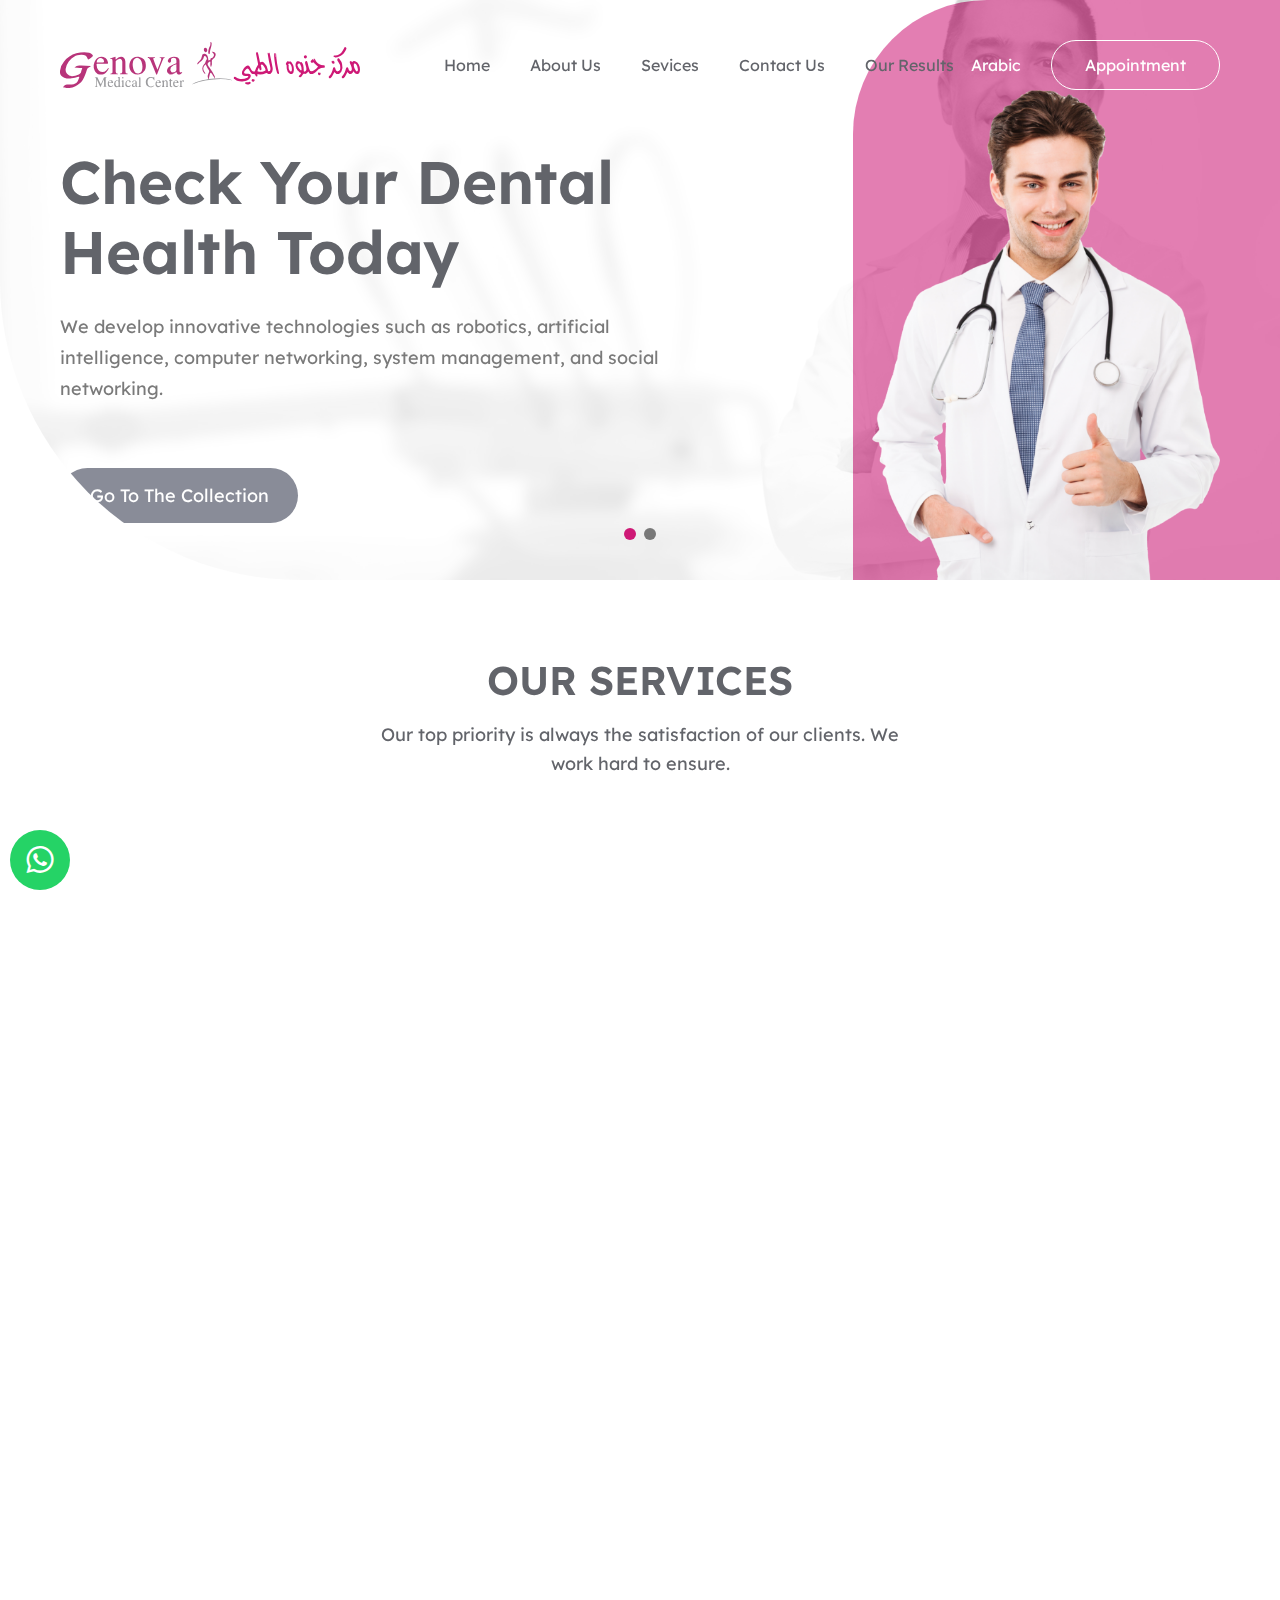
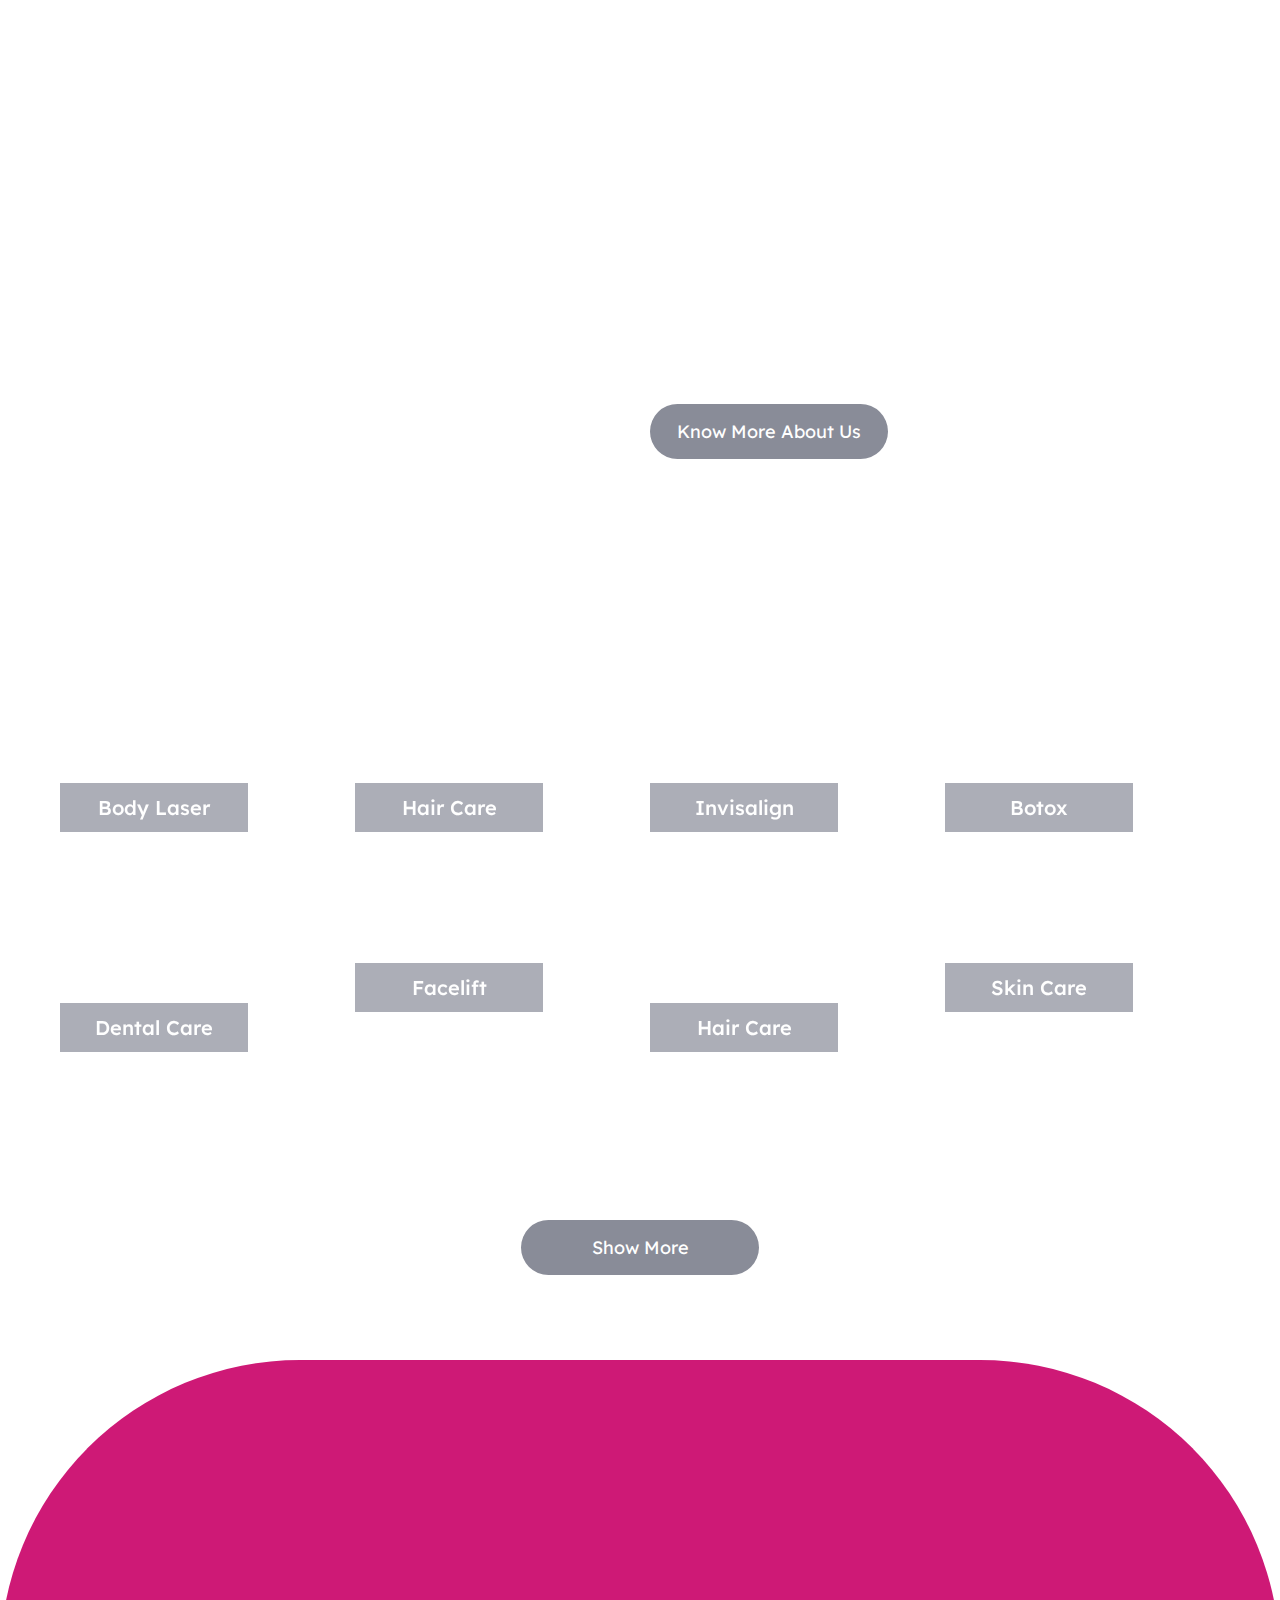
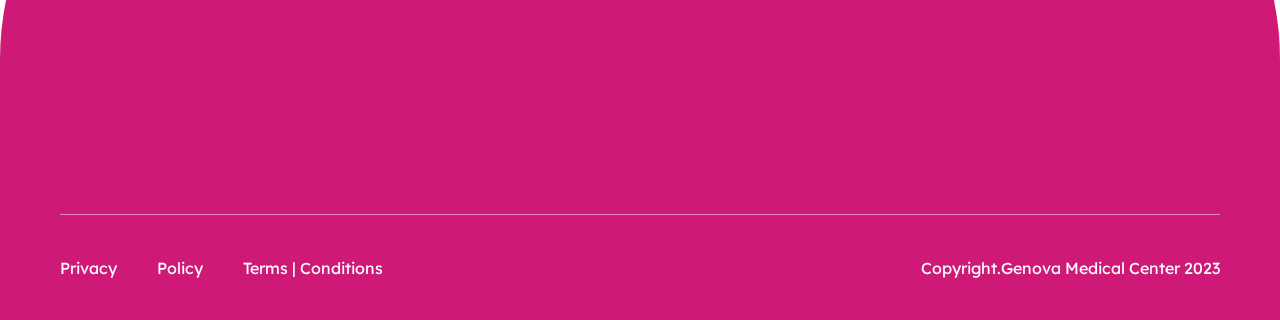
<file: index.html>
<!DOCTYPE html>
<html dir="ltr" lang="en">
  <head>
    <meta charset="UTF-8" />
    <meta
      name="viewport"
      content="width=device-width, initial-scale=1, shrink-to-fit=no, user-scalable=no"
    />
    <title>Genova Medical Center</title>
    <link rel="shortcut icon" type="img/png" href="images/favicon.png" />
    <link rel="stylesheet" href="css/bootstrap.min.css" />
    <link rel="stylesheet" href="css/swiper-bundle.min.css" />
    <link rel="stylesheet" href="css/line-awesome.css" />
    <link rel="stylesheet" href="css/sal.css" />
    <link rel="stylesheet" href="css/main.css" />
  </head>

  <body>
    <!-- Start Header -->
    <header>
      <div class="container">
        <div class="header">
          <a href="index.html" class="logo">
            <img src="images/logo.svg" class="img-fluid" />
          </a>
          <button class="menu-btn">
            <i class="las la-bars"></i>
          </button>
          <div class="overlay"></div>
          <nav class="navbar">
            <div class="header-nav">
              <button class="close-btn">
                <i class="las la-times"></i>
              </button>
              <ul class="header-list list-unstyled">
                <li>
                  <a href="#!">Home</a>
                </li>
                <li>
                  <a href="#!">About Us</a>
                </li>
                <li>
                  <a href="#!">Sevices</a>
                </li>
                <li>
                  <a href="#!">Contact Us</a>
                </li>
                <li>
                  <a href="#!">Our Results</a>
                </li>
              </ul>
              <div class="header-tools">
                <a href="ar.html" class="lang"> Arabic </a>
                <a href="#!" class="header-btn">Appointment</a>
              </div>
            </div>
          </nav>
        </div>
      </div>
    </header>
    <!-- End Header -->

    <!-- Start Hero -->
    <main class="hero-section">
      <div class="main-slider">
        <div class="swiper">
          <div class="swiper-wrapper">
            <div class="swiper-slide">
              <div class="main-slide">
                <div class="bg-img loading-img lazy-img-parent">
                  <img data-src="images/hero/bg.jpg" class="lazy-img" />
                </div>
                <div class="container">
                  <div class="hero-flex">
                    <div class="hero-text">
                      <h1 class="hero-title">Check Your Dental Health Today</h1>
                      <p class="hero-desc">
                        We develop innovative technologies such as robotics,
                        artificial intelligence, computer networking, system
                        management, and social networking.
                      </p>
                      <div class="hero-btn-content">
                        <a href="#!" class="hero-btn main-btn">
                          Go To The Collection
                        </a>
                      </div>
                    </div>
                    <div class="hero-img loading-img lazy-img-parent">
                      <img
                        data-src="images/hero/1.png"
                        class="img-fluid lazy-img"
                      />
                    </div>
                  </div>
                </div>
              </div>
            </div>
            <div class="swiper-slide">
              <div class="main-slide">
                <div class="bg-img loading-img lazy-img-parent">
                  <img data-src="images/hero/bg.jpg" class="lazy-img" />
                </div>
                <div class="container">
                  <div class="hero-flex">
                    <div class="hero-text">
                      <h1 class="hero-title">Check Your Dental Health Today</h1>
                      <p class="hero-desc">
                        We develop innovative technologies such as robotics,
                        artificial intelligence, computer networking, system
                        management, and social networking.
                      </p>
                      <div class="hero-btn-content">
                        <a href="#!" class="hero-btn main-btn">
                          Go To The Collection
                        </a>
                      </div>
                    </div>
                    <div class="hero-img loading-img lazy-img-parent">
                      <img
                        data-src="images/hero/1.png"
                        class="img-fluid lazy-img"
                      />
                    </div>
                  </div>
                </div>
              </div>
            </div>
          </div>
        </div>
        <div class="swiper-pagination"></div>
      </div>
    </main>
    <!-- End Hero -->

    <!-- Start Services -->
    <section class="services-section">
      <div class="container">
        <div class="section-head">
          <h2 class="section-title" data-sal="slide-down">OUR SERVICES</h2>
          <span
            class="section-desc"
            data-sal="slide-down"
            style="--sal-delay: 0.2s"
          >
            Our top priority is always the satisfaction of our clients. We work
            hard to ensure.
          </span>
        </div>
        <div class="services-grid">
          <div class="service-item-content" data-sal="zoom-in">
            <div class="service-item">
              <div class="service-head">
                <a href="#!" class="service-icon">
                  <img src="images/services/1.svg" class="svg" />
                </a>
                <a href="#!" class="service-name">Dental Care</a>
              </div>
              <p class="service-summary">
                Our top priority is always the satisfaction of our clients. We
                work hard to ensure.
              </p>
              <a href="#!" class="main-btn">Know More</a>
            </div>
          </div>
          <div
            class="service-item-content"
            data-sal="zoom-in"
            style="--sal-delay: 0.2s"
          >
            <div class="service-item">
              <div class="service-head">
                <a href="#!" class="service-icon">
                  <img src="images/services/2.svg" class="svg" />
                </a>
                <a href="#!" class="service-name">Skin Care</a>
              </div>
              <p class="service-summary">
                Our top priority is always the satisfaction of our clients. We
                work hard to ensure.
              </p>
              <a href="#!" class="main-btn">Know More</a>
            </div>
          </div>
          <div
            class="service-item-content"
            data-sal="zoom-in"
            style="--sal-delay: 0.4s"
          >
            <div class="service-item">
              <div class="service-head">
                <a href="#!" class="service-icon">
                  <img src="images/services/3.svg" class="svg" />
                </a>
                <a href="#!" class="service-name">Body Laser</a>
              </div>
              <p class="service-summary">
                Our top priority is always the satisfaction of our clients. We
                work hard to ensure.
              </p>
              <a href="#!" class="main-btn">Know More</a>
            </div>
          </div>
          <div
            class="service-item-content"
            data-sal="zoom-in"
            style="--sal-delay: 0.4s"
          >
            <div class="service-item">
              <div class="service-head">
                <a href="#!" class="service-icon">
                  <img src="images/services/4.svg" class="svg" />
                </a>
                <a href="#!" class="service-name">Facelift</a>
              </div>
              <p class="service-summary">
                Our top priority is always the satisfaction of our clients. We
                work hard to ensure.
              </p>
              <a href="#!" class="main-btn">Know More</a>
            </div>
          </div>
          <div
            class="service-item-content"
            data-sal="zoom-in"
            style="--sal-delay: 0.2s"
          >
            <div class="service-item">
              <div class="service-head">
                <a href="#!" class="service-icon">
                  <img src="images/services/5.svg" class="svg" />
                </a>
                <a href="#!" class="service-name">Botox</a>
              </div>
              <p class="service-summary">
                Our top priority is always the satisfaction of our clients. We
                work hard to ensure.
              </p>
              <a href="#!" class="main-btn">Know More</a>
            </div>
          </div>
          <div class="service-item-content" data-sal="zoom-in">
            <div class="service-item">
              <div class="service-head">
                <a href="#!" class="service-icon">
                  <img src="images/services/6.svg" class="svg" />
                </a>
                <a href="#!" class="service-name">Hair Care</a>
              </div>
              <p class="service-summary">
                Our top priority is always the satisfaction of our clients. We
                work hard to ensure.
              </p>
              <a href="#!" class="main-btn">Know More</a>
            </div>
          </div>
        </div>
      </div>
    </section>
    <!-- End Services -->

    <!-- Start About -->
    <section class="about-section">
      <div class="bg loading-img lazy-img-parent">
        <img data-src="images/about/bg.png" class="lazy-img" />
      </div>
      <div class="container">
        <div class="about-content">
          <div class="about-head xs-head">
            <h2 class="about-title" data-sal="slide-down">About Genova</h2>
            <h6
              class="about-subtitle"
              data-sal="slide-down"
              style="--sal-delay: 0.2s"
            >
              Medical Center
            </h6>
          </div>
          <div class="about-img loading-img lazy-img-parent">
            <img data-src="images/about/1.png" class="img-fluid lazy-img" />
          </div>
          <div class="about-text">
            <div class="about-head">
              <h2 class="about-title" data-sal="slide-down">About Genova</h2>
              <h6
                class="about-subtitle"
                data-sal="slide-down"
                style="--sal-delay: 0.2s"
              >
                Medical Center
              </h6>
            </div>
            <p class="about-summary" data-sal="slide-down">
              We develop innovative technologies such as robotics, artificial
              intelligence, computer networking, system management, and social
              networking.
            </p>
            <ul
              class="about-list list-unstyled"
              data-sal="slide-down"
              style="--sal-delay: 0.2s"
            >
              <li>
                We develop innovative technologies such as robotics, artificial
                intelligence.
              </li>
              <li>
                We develop innovative technologies such as robotics, artificial
                intelligence.
              </li>
            </ul>
            <a href="#!" class="main-btn about-btn">Know more About Us</a>
          </div>
        </div>
      </div>
    </section>
    <!-- End About -->

    <!-- Start Results -->
    <section class="results-section">
      <div class="container">
        <div class="section-head">
          <h2 class="section-title" data-sal="slide-down">last results</h2>
          <span
            class="section-desc"
            data-sal="slide-down"
            style="--sal-delay: 0.2s"
          >
            Our top priority is always the satisfaction of our clients. We work
            hard to ensure.
          </span>
        </div>
        <!-- <div class="results-grid"></div> -->
        <div class="results-grid home-results-grid">
          <a href="#!" class="result-item">
            <div class="result-img loading-img lazy-img-parent">
              <img data-src="images/results/1.jpg" class="img-fluid lazy-img" />
            </div>
            <h6 class="result-title">Body Laser</h6>
          </a>
          <a href="#!" class="result-item">
            <div class="result-img loading-img lazy-img-parent">
              <img data-src="images/results/2.jpg" class="img-fluid lazy-img" />
            </div>
            <h6 class="result-title">Dental Care</h6>
          </a>
          <a href="#!" class="result-item">
            <div class="result-img loading-img lazy-img-parent">
              <img data-src="images/results/3.jpg" class="img-fluid lazy-img" />
            </div>
            <h6 class="result-title">Hair Care</h6>
          </a>
          <a href="#!" class="result-item">
            <div class="result-img loading-img lazy-img-parent">
              <img data-src="images/results/4.jpg" class="img-fluid lazy-img" />
            </div>
            <h6 class="result-title">Facelift</h6>
          </a>
          <a href="#!" class="result-item">
            <div class="result-img loading-img lazy-img-parent">
              <img data-src="images/results/5.jpg" class="img-fluid lazy-img" />
            </div>
            <h6 class="result-title">Invisalign</h6>
          </a>
          <a href="#!" class="result-item">
            <div class="result-img loading-img lazy-img-parent">
              <img data-src="images/results/6.jpg" class="img-fluid lazy-img" />
            </div>
            <h6 class="result-title">Hair Care</h6>
          </a>
          <a href="#!" class="result-item">
            <div class="result-img loading-img lazy-img-parent">
              <img data-src="images/results/7.jpg" class="img-fluid lazy-img" />
            </div>
            <h6 class="result-title">Botox</h6>
          </a>
          <a href="#!" class="result-item">
            <div class="result-img loading-img lazy-img-parent">
              <img data-src="images/results/8.jpg" class="img-fluid lazy-img" />
            </div>
            <h6 class="result-title">Skin Care</h6>
          </a>
        </div>
        <div class="more-content">
          <a href="#!" class="main-btn">Show More</a>
        </div>
      </div>
    </section>
    <!-- End Results -->

    <!-- Start Footer -->
    <footer>
      <div class="bg loading-img lazy-img-parent">
        <img data-src="images/footer.jpg" class="lazy-img" />
      </div>
      <div class="container">
        <div class="footer">
          <div class="row">
            <div class="col-xl-5 col-12">
              <div class="footer-about" data-sal="slide-down">
                <div class="footer-logo">
                  <img src="images/footer-logo.svg" class="img-fluid" />
                </div>
                <p class="footer-summary">
                  We develop innovative technologies such as robotics,
                  artificial intelligence, computer networking, system
                  management, and social networking.
                </p>
              </div>
            </div>
            <div class="offset-xl-1 col-xl-2 col-md-5">
              <div
                class="footer-nav"
                data-sal="slide-down"
                style="--sal-delay: 0.2s"
              >
                <h3 class="footer-title">Menu</h3>
                <ul class="nav-list list-unstyled">
                  <li>
                    <a href="#!">Home</a>
                  </li>
                  <li>
                    <a href="#!">About Us</a>
                  </li>
                  <li>
                    <a href="#!">Services</a>
                  </li>
                  <li>
                    <a href="#!">Contact Us</a>
                  </li>
                  <li>
                    <a href="#!">Our Results</a>
                  </li>
                </ul>
              </div>
            </div>
            <div class="col-xl-4 col-md-7">
              <div
                class="footer-contacts"
                data-sal="slide-down"
                style="--sal-delay: 0.4s"
              >
                <h3 class="footer-title">Contacts</h3>
                <ul class="contact-list list-unstyled">
                  <li>
                    <a href="#!" class="contact-method">
                      <i class="contact-icon">
                        <img src="images/icons/mail.svg" class="svg" />
                      </i>
                      <span class="en"> info@support.com </span>
                    </a>
                  </li>
                  <li>
                    <a href="#!" class="contact-method">
                      <i class="contact-icon">
                        <img src="images/icons/phone.svg" class="svg" />
                      </i>
                      <span class="en"> +1234567891234 </span>
                    </a>
                  </li>
                  <li>
                    <a href="#!" class="contact-method">
                      <i class="contact-icon">
                        <img src="images/icons/phone.svg" class="svg" />
                      </i>
                      <span> +1234567891234 </span>
                    </a>
                  </li>
                  <li>
                    <span class="contact-method">
                      <i class="contact-icon">
                        <img src="images/icons/location.svg" class="svg" />
                      </i>
                      Saudi Arabia, Riyadh
                    </span>
                  </li>
                </ul>
              </div>
            </div>
          </div>
        </div>
        <div class="last-footer">
          <ul class="footer-links list-unstyled">
            <li>
              <a href="#!">Privacy</a>
            </li>
            <li>
              <a href="#!">Policy</a>
            </li>
            <li>
              <a href="#!">Terms | Conditions</a>
            </li>
          </ul>
          <p class="copyrights">Copyright.Genova Medical Center 2023</p>
        </div>
      </div>
    </footer>
    <!-- End Footer -->

    <div class="whats-fixed-btn">
      <a href="#!">
        <i class="lab la-whatsapp"></i>
      </a>
    </div>
    <script src="js/jquery.min.js"></script>
    <script src="js/popper.min.js"></script>
    <script src="js/bootstrap.min.js"></script>
    <script src="js/swiper-bundle.min.js"></script>
    <script src="js/lazyload.js"></script>
    <script src="js/svg.js"></script>
    <script src="js/sal.js"></script>
    <script src="js/main.js"></script>
  </body>
</html>
</file>
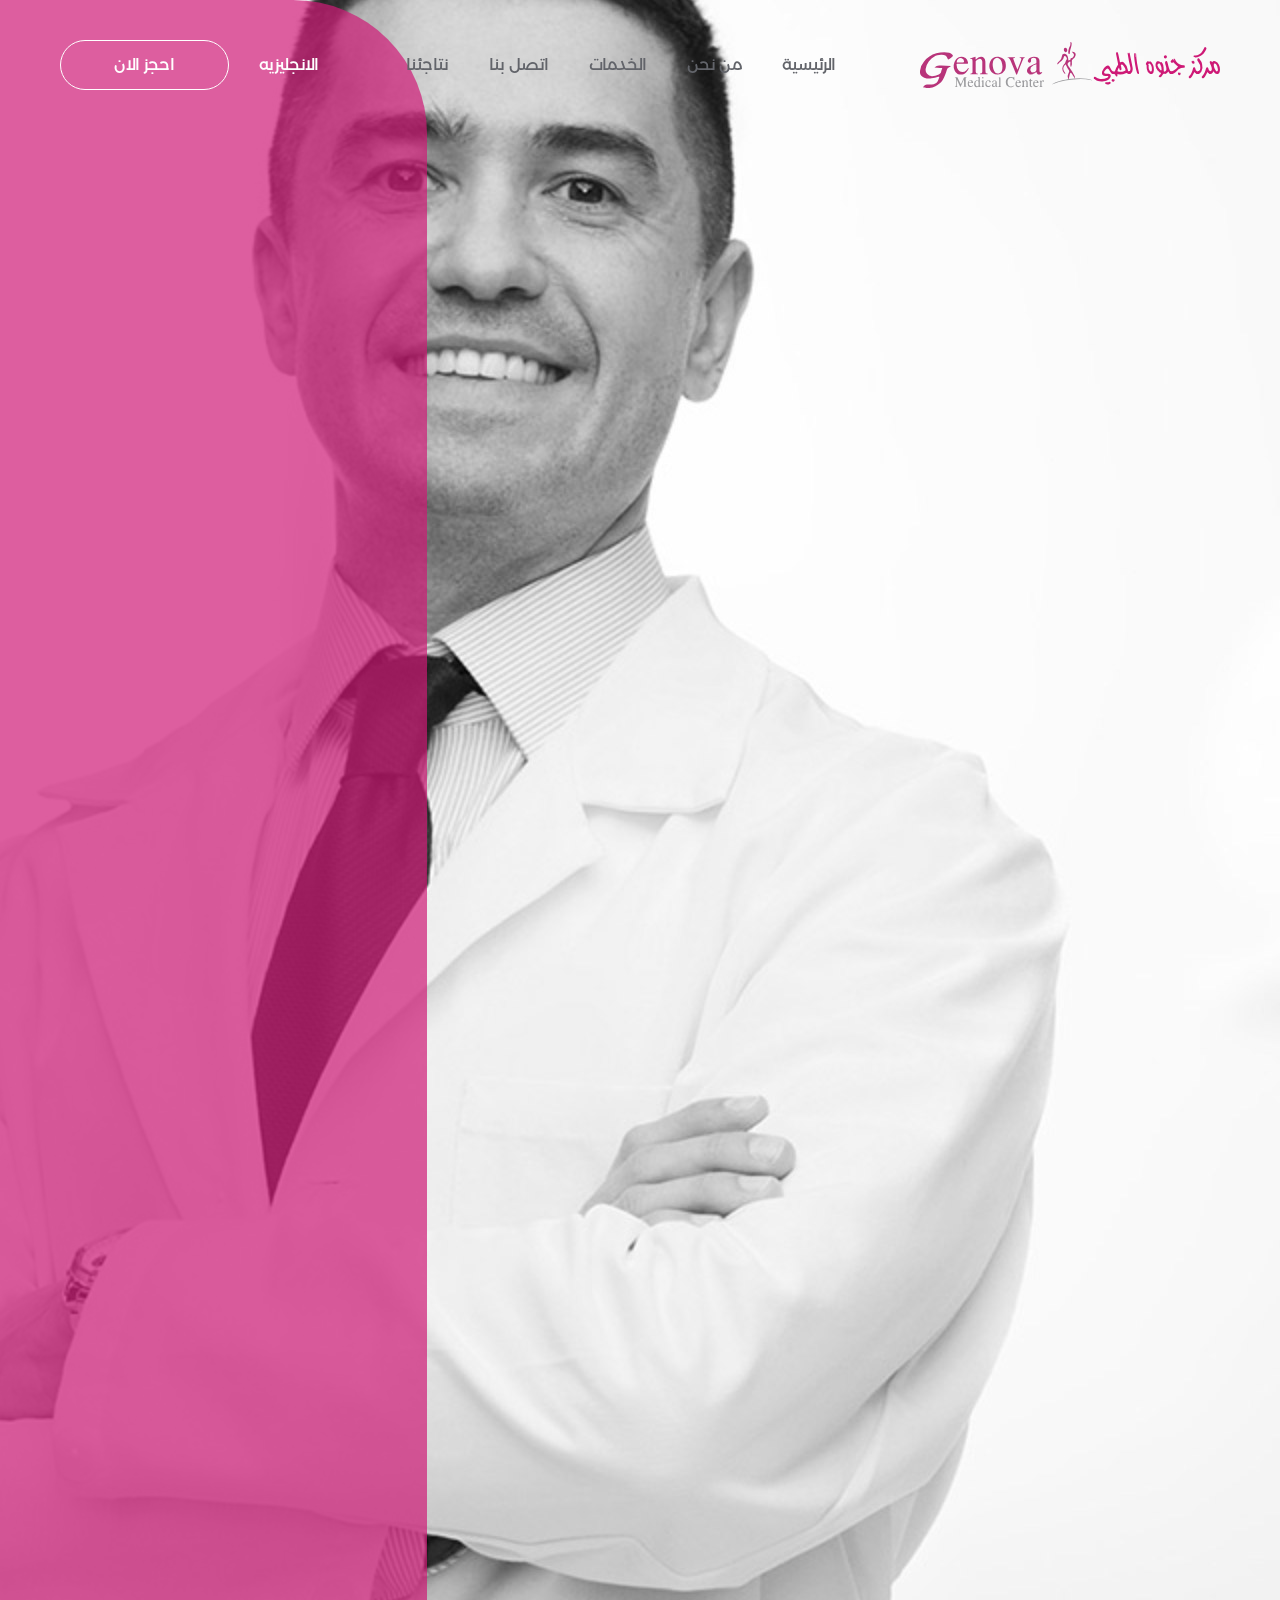
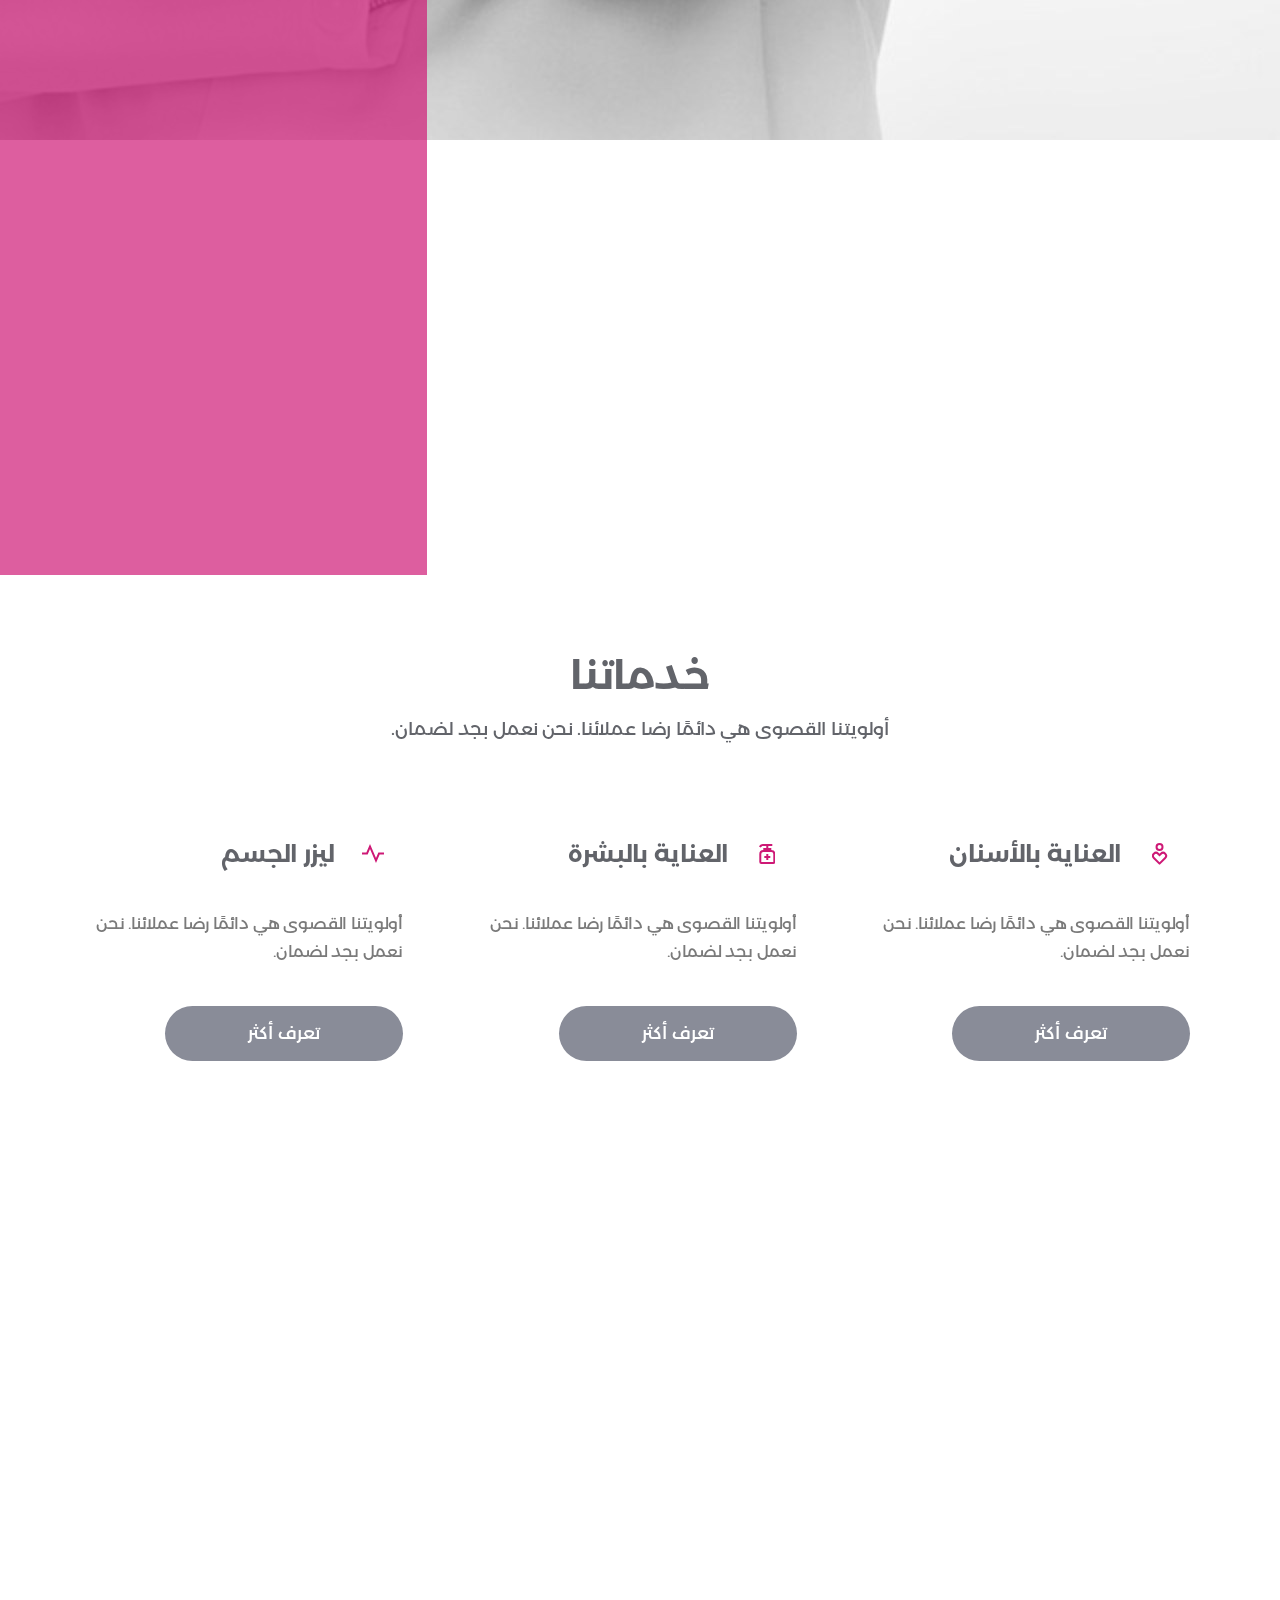
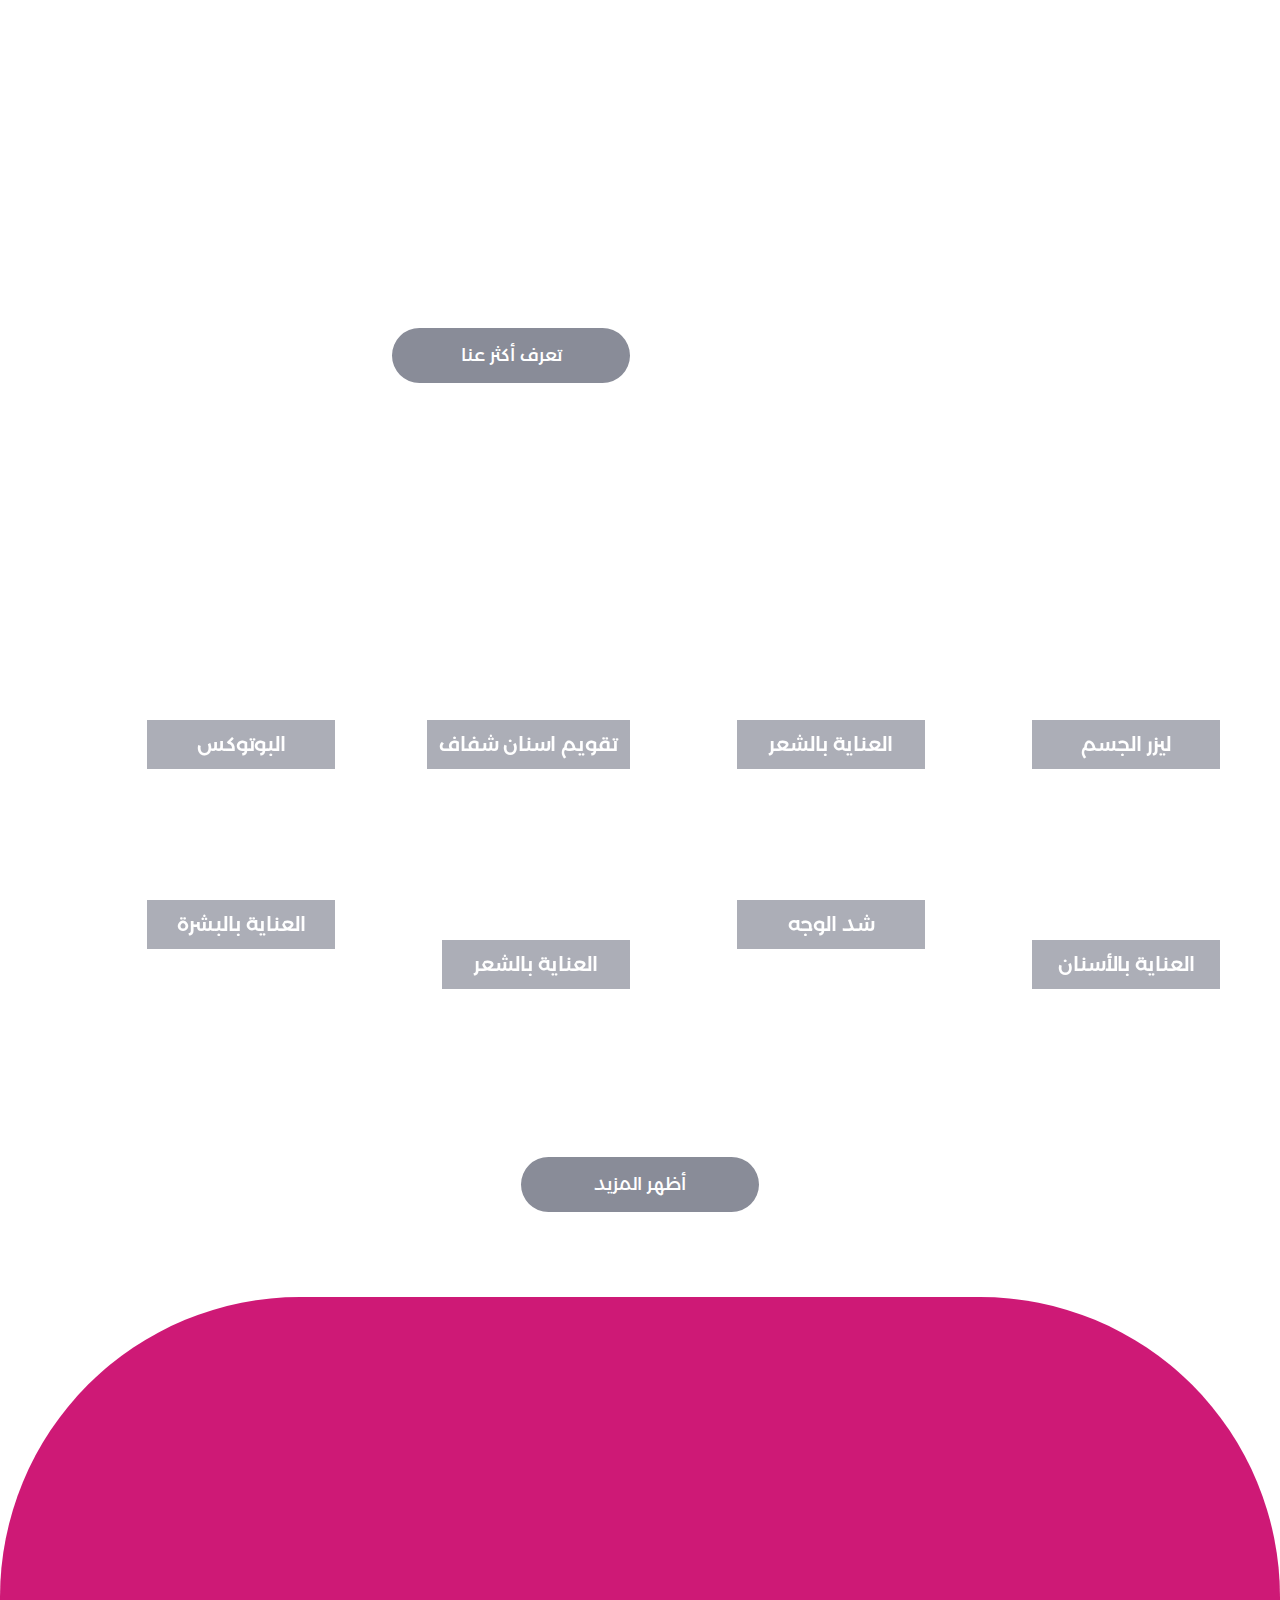
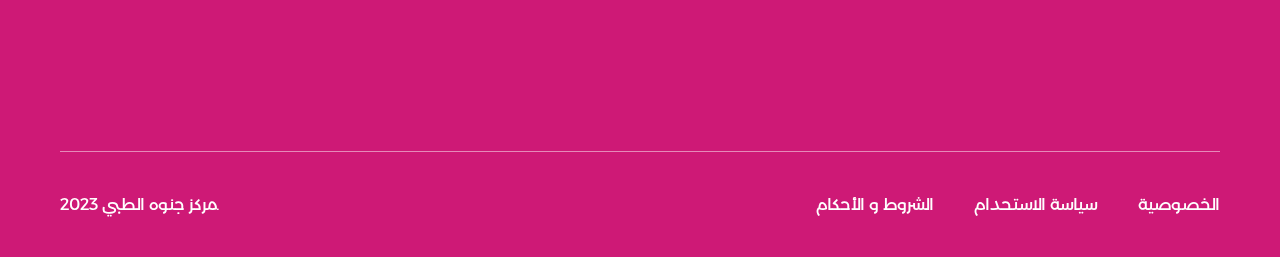
<file: ar.html>
<!DOCTYPE html>
<html dir="rtl" lang="ar">
  <head>
    <meta charset="UTF-8" />
    <meta
      name="viewport"
      content="width=device-width, initial-scale=1, shrink-to-fit=no, user-scalable=no"
    />
    <title>مركز جنوه الطبي</title>
    <link rel="shortcut icon" type="img/png" href="images/favicon.png" />
    <link rel="stylesheet" href="css/bootstrap.rtl.min.css" />
    <link rel="stylesheet" href="css/swiper-bundle.min.css" />
    <link rel="stylesheet" href="css/line-awesome.css" />
    <link rel="stylesheet" href="css/sal.css" />
    <link rel="stylesheet" href="css/main.css" />
  </head>

  <body>
    <!-- Start Header -->
    <header>
      <div class="container">
        <div class="header">
          <a href="ar.html" class="logo">
            <img src="images/logo.svg" class="img-fluid" />
          </a>
          <button class="menu-btn">
            <i class="las la-bars"></i>
          </button>
          <div class="overlay"></div>
          <nav class="navbar">
            <div class="header-nav">
              <button class="close-btn">
                <i class="las la-times"></i>
              </button>
              <ul class="header-list list-unstyled">
                <li>
                  <a href="#!">الرئيسية</a>
                </li>
                <li>
                  <a href="#!">من نحن</a>
                </li>
                <li>
                  <a href="#!">الخدمات</a>
                </li>
                <li>
                  <a href="#!">اتصل بنا</a>
                </li>
                <li>
                  <a href="#!">نتاجئنا</a>
                </li>
              </ul>
              <div class="header-tools">
                <a href="index.html" class="lang"> الانجليزيه </a>
                <a href="#!" class="header-btn">احجز الان</a>
              </div>
            </div>
          </nav>
        </div>
      </div>
    </header>
    <!-- End Header -->

    <!-- Start Hero -->
    <main class="hero-section">
      <div class="bg-img loading-img lazy-img-parent">
        <img data-src="images/hero/bg.jpg" class="lazy-img" />
      </div>
      <div class="container">
        <div class="hero-flex">
          <div class="hero-text">
            <h1 class="hero-title">تحقق من صحة أسنانك اليوم</h1>
            <p class="hero-desc">
              نقوم بتطوير تقنيات مبتكرة مثل الروبوتات والذكاء الاصطناعي وشبكات
              الكمبيوتر وإدارة الأنظمة والشبكات الاجتماعية.
            </p>
            <div class="hero-btn-content">
              <a href="#!" class="hero-btn main-btn"> اذهب إلى المجموعة </a>
            </div>
          </div>
          <div class="hero-img loading-img lazy-img-parent">
            <img data-src="images/hero/1.png" class="img-fluid lazy-img" />
          </div>
        </div>
      </div>
    </main>
    <!-- End Hero -->

    <!-- Start Services -->
    <section class="services-section">
      <div class="container">
        <div class="section-head">
          <h2 class="section-title" data-sal="slide-down">خدماتنا</h2>
          <span
            class="section-desc"
            data-sal="slide-down"
            style="--sal-delay: 0.2s"
          >
            أولويتنا القصوى هي دائمًا رضا عملائنا. نحن نعمل بجد لضمان.
          </span>
        </div>
        <div class="services-grid">
          <div class="service-item-content" data-sal="zoom-in">
            <div class="service-item">
              <div class="service-head">
                <a href="#!" class="service-icon">
                  <img src="images/services/1.svg" class="svg" />
                </a>
                <a href="#!" class="service-name">العناية بالأسنان</a>
              </div>
              <p class="service-summary">
                أولويتنا القصوى هي دائمًا رضا عملائنا. نحن نعمل بجد لضمان.
              </p>
              <a href="#!" class="main-btn">تعرف أكثر</a>
            </div>
          </div>
          <div
            class="service-item-content"
            data-sal="zoom-in"
            style="--sal-delay: 0.2s"
          >
            <div class="service-item">
              <div class="service-head">
                <a href="#!" class="service-icon">
                  <img src="images/services/2.svg" class="svg" />
                </a>
                <a href="#!" class="service-name">العناية بالبشرة</a>
              </div>
              <p class="service-summary">
                أولويتنا القصوى هي دائمًا رضا عملائنا. نحن نعمل بجد لضمان.
              </p>
              <a href="#!" class="main-btn">تعرف أكثر</a>
            </div>
          </div>
          <div
            class="service-item-content"
            data-sal="zoom-in"
            style="--sal-delay: 0.4s"
          >
            <div class="service-item">
              <div class="service-head">
                <a href="#!" class="service-icon">
                  <img src="images/services/3.svg" class="svg" />
                </a>
                <a href="#!" class="service-name">ليزر الجسم</a>
              </div>
              <p class="service-summary">
                أولويتنا القصوى هي دائمًا رضا عملائنا. نحن نعمل بجد لضمان.
              </p>
              <a href="#!" class="main-btn">تعرف أكثر</a>
            </div>
          </div>
          <div
            class="service-item-content"
            data-sal="zoom-in"
            style="--sal-delay: 0.4s"
          >
            <div class="service-item">
              <div class="service-head">
                <a href="#!" class="service-icon">
                  <img src="images/services/4.svg" class="svg" />
                </a>
                <a href="#!" class="service-name">شد الوجه</a>
              </div>
              <p class="service-summary">
                أولويتنا القصوى هي دائمًا رضا عملائنا. نحن نعمل بجد لضمان.
              </p>
              <a href="#!" class="main-btn">تعرف أكثر</a>
            </div>
          </div>
          <div
            class="service-item-content"
            data-sal="zoom-in"
            style="--sal-delay: 0.2s"
          >
            <div class="service-item">
              <div class="service-head">
                <a href="#!" class="service-icon">
                  <img src="images/services/5.svg" class="svg" />
                </a>
                <a href="#!" class="service-name">البوتوكس</a>
              </div>
              <p class="service-summary">
                أولويتنا القصوى هي دائمًا رضا عملائنا. نحن نعمل بجد لضمان.
              </p>
              <a href="#!" class="main-btn">تعرف أكثر</a>
            </div>
          </div>
          <div class="service-item-content" data-sal="zoom-in">
            <div class="service-item">
              <div class="service-head">
                <a href="#!" class="service-icon">
                  <img src="images/services/6.svg" class="svg" />
                </a>
                <a href="#!" class="service-name">العناية بالشعر</a>
              </div>
              <p class="service-summary">
                أولويتنا القصوى هي دائمًا رضا عملائنا. نحن نعمل بجد لضمان.
              </p>
              <a href="#!" class="main-btn">تعرف أكثر</a>
            </div>
          </div>
        </div>
      </div>
    </section>
    <!-- End Services -->

    <!-- Start About -->
    <section class="about-section">
      <div class="bg loading-img lazy-img-parent">
        <img data-src="images/about/bg.png" class="lazy-img" />
      </div>
      <div class="container">
        <div class="about-content">
          <div class="about-head xs-head">
            <h2 class="about-title" data-sal="slide-down">عن مركز</h2>
            <h6
              class="about-subtitle"
              data-sal="slide-down"
              style="--sal-delay: 0.2s"
            >
              جنوه الطبي
            </h6>
          </div>
          <div class="about-img loading-img lazy-img-parent">
            <img data-src="images/about/1.png" class="img-fluid lazy-img" />
          </div>
          <div class="about-text">
            <div class="about-head">
              <h2 class="about-title" data-sal="slide-down">عم مركز</h2>
              <h6
                class="about-subtitle"
                data-sal="slide-down"
                style="--sal-delay: 0.2s"
              >
                جنوه الطبي
              </h6>
            </div>
            <p class="about-summary" data-sal="slide-down">
              نقوم بتطوير تقنيات مبتكرة مثل الروبوتات والذكاء الاصطناعي وشبكات
              الكمبيوتر وإدارة الأنظمة والشبكات الاجتماعية.
            </p>
            <ul
              class="about-list list-unstyled"
              data-sal="slide-down"
              style="--sal-delay: 0.2s"
            >
              <li>نحن نطور تقنيات مبتكرة مثل الروبوتات والذكاء الاصطناعي.</li>
              <li>نحن نطور تقنيات مبتكرة مثل الروبوتات والذكاء الاصطناعي.</li>
            </ul>
            <a href="#!" class="main-btn about-btn">تعرف أكثر عنا</a>
          </div>
        </div>
      </div>
    </section>
    <!-- End About -->

    <!-- Start Results -->
    <section class="results-section">
      <div class="container">
        <div class="section-head">
          <h2 class="section-title" data-sal="slide-down">أحدث النتائج</h2>
          <span
            class="section-desc"
            data-sal="slide-down"
            style="--sal-delay: 0.2s"
          >
            أولويتنا القصوى هي دائمًا رضا عملائنا. نحن نعمل بجد لضمان.
          </span>
        </div>
        <!-- <div class="results-grid"></div> -->
        <div class="results-grid home-results-grid">
          <a href="#!" class="result-item">
            <div class="result-img loading-img lazy-img-parent">
              <img data-src="images/results/1.jpg" class="img-fluid lazy-img" />
            </div>
            <h6 class="result-title">ليزر الجسم</h6>
          </a>
          <a href="#!" class="result-item">
            <div class="result-img loading-img lazy-img-parent">
              <img data-src="images/results/2.jpg" class="img-fluid lazy-img" />
            </div>
            <h6 class="result-title">العناية بالأسنان</h6>
          </a>
          <a href="#!" class="result-item">
            <div class="result-img loading-img lazy-img-parent">
              <img data-src="images/results/3.jpg" class="img-fluid lazy-img" />
            </div>
            <h6 class="result-title">العناية بالشعر</h6>
          </a>
          <a href="#!" class="result-item">
            <div class="result-img loading-img lazy-img-parent">
              <img data-src="images/results/4.jpg" class="img-fluid lazy-img" />
            </div>
            <h6 class="result-title">شد الوجه</h6>
          </a>
          <a href="#!" class="result-item">
            <div class="result-img loading-img lazy-img-parent">
              <img data-src="images/results/5.jpg" class="img-fluid lazy-img" />
            </div>
            <h6 class="result-title">تقويم اسنان شفاف</h6>
          </a>
          <a href="#!" class="result-item">
            <div class="result-img loading-img lazy-img-parent">
              <img data-src="images/results/6.jpg" class="img-fluid lazy-img" />
            </div>
            <h6 class="result-title">العناية بالشعر</h6>
          </a>
          <a href="#!" class="result-item">
            <div class="result-img loading-img lazy-img-parent">
              <img data-src="images/results/7.jpg" class="img-fluid lazy-img" />
            </div>
            <h6 class="result-title">البوتوكس</h6>
          </a>
          <a href="#!" class="result-item">
            <div class="result-img loading-img lazy-img-parent">
              <img data-src="images/results/8.jpg" class="img-fluid lazy-img" />
            </div>
            <h6 class="result-title">العناية بالبشرة</h6>
          </a>
        </div>
        <div class="more-content">
          <a href="#!" class="main-btn">أظهر المزيد</a>
        </div>
      </div>
    </section>
    <!-- End Results -->

    <!-- Start Footer -->
    <footer>
      <div class="bg loading-img lazy-img-parent">
        <img data-src="images/footer.jpg" class="lazy-img" />
      </div>
      <div class="container">
        <div class="footer">
          <div class="row">
            <div class="col-xl-5 col-12">
              <div class="footer-about" data-sal="slide-down">
                <div class="footer-logo">
                  <img src="images/footer-logo.svg" class="img-fluid" />
                </div>
                <p class="footer-summary">
                  نقوم بتطوير تقنيات مبتكرة مثل الروبوتات والذكاء الاصطناعي
                  وشبكات الكمبيوتر وإدارة الأنظمة والشبكات الاجتماعية.
                </p>
              </div>
            </div>
            <div class="offset-xl-1 col-xl-2 col-md-5">
              <div
                class="footer-nav"
                data-sal="slide-down"
                style="--sal-delay: 0.2s"
              >
                <h3 class="footer-title">القائمة</h3>
                <ul class="nav-list list-unstyled">
                  <li>
                    <a href="#!">الرئيسية</a>
                  </li>
                  <li>
                    <a href="#!">من نحن</a>
                  </li>
                  <li>
                    <a href="#!">الخدمات</a>
                  </li>
                  <li>
                    <a href="#!">اتصل بنا</a>
                  </li>
                  <li>
                    <a href="#!">نتاجئنا</a>
                  </li>
                </ul>
              </div>
            </div>
            <div class="col-xl-4 col-md-7">
              <div
                class="footer-contacts"
                data-sal="slide-down"
                style="--sal-delay: 0.4s"
              >
                <h3 class="footer-title">وسائل التواصل</h3>
                <ul class="contact-list list-unstyled">
                  <li>
                    <a href="#!" class="contact-method">
                      <i class="contact-icon">
                        <img src="images/icons/mail.svg" class="svg" />
                      </i>
                      <span class="en"> info@support.com </span>
                    </a>
                  </li>
                  <li>
                    <a href="#!" class="contact-method">
                      <i class="contact-icon">
                        <img src="images/icons/phone.svg" class="svg" />
                      </i>
                      <span class="en"> +1234567891234 </span>
                    </a>
                  </li>
                  <li>
                    <a href="#!" class="contact-method">
                      <i class="contact-icon">
                        <img src="images/icons/phone.svg" class="svg" />
                      </i>
                      <span> +1234567891234 </span>
                    </a>
                  </li>
                  <li>
                    <span class="contact-method">
                      <i class="contact-icon">
                        <img src="images/icons/location.svg" class="svg" />
                      </i>
                      المملكة العربية السعودية، الرياض
                    </span>
                  </li>
                </ul>
              </div>
            </div>
          </div>
        </div>
        <div class="last-footer">
          <ul class="footer-links list-unstyled">
            <li>
              <a href="#!">الخصوصية</a>
            </li>
            <li>
              <a href="#!">سياسة الاستحدام</a>
            </li>
            <li>
              <a href="#!">الشروط و الأحكام</a>
            </li>
          </ul>
          <p class="copyrights">.مركز جنوه الطبي 2023</p>
        </div>
      </div>
    </footer>
    <!-- End Footer -->
    <script src="js/jquery.min.js"></script>
    <script src="js/popper.min.js"></script>
    <script src="js/bootstrap.min.js"></script>
    <script src="js/swiper-bundle.min.js"></script>
    <script src="js/lazyload.js"></script>
    <script src="js/svg.js"></script>
    <script src="js/sal.js"></script>
    <script src="js/main.js"></script>
  </body>
</html>
</file>
<file: css/line-awesome.css>
.la,
.las,
.lar,
.lal,
.lad,
.lab {
  -moz-osx-font-smoothing: grayscale;
  -webkit-font-smoothing: antialiased;
  display: inline-block;
  font-style: normal;
  font-variant: normal;
  text-rendering: auto;
  line-height: 1; }

.la-lg {
  font-size: 1.33333em;
  line-height: 0.75em;
  vertical-align: -.0667em; }

.la-xs {
  font-size: .75em; }

.la-sm {
  font-size: .875em; }

.la-1x {
  font-size: 1em; }

.la-2x {
  font-size: 2em; }

.la-3x {
  font-size: 3em; }

.la-4x {
  font-size: 4em; }

.la-5x {
  font-size: 5em; }

.la-6x {
  font-size: 6em; }

.la-7x {
  font-size: 7em; }

.la-8x {
  font-size: 8em; }

.la-9x {
  font-size: 9em; }

.la-10x {
  font-size: 10em; }

.la-fw {
  text-align: center;
  width: 1.25em; }

.la-ul {
  list-style-type: none;
  margin-left: 2.5em;
  padding-left: 0; }
  .la-ul > li {
    position: relative; }

.la-li {
  left: -2em;
  position: absolute;
  text-align: center;
  width: 2em;
  line-height: inherit; }

.la-border {
  border: solid 0.08em #eee;
  border-radius: .1em;
  padding: .2em .25em .15em; }

.la-pull-left {
  float: left; }

.la-pull-right {
  float: right; }

.la.la-pull-left,
.las.la-pull-left,
.lar.la-pull-left,
.lal.la-pull-left,
.lab.la-pull-left {
  margin-right: .3em; }

.la.la-pull-right,
.las.la-pull-right,
.lar.la-pull-right,
.lal.la-pull-right,
.lab.la-pull-right {
  margin-left: .3em; }

.la-spin {
  -webkit-animation: la-spin 2s infinite linear;
          animation: la-spin 2s infinite linear; }

.la-pulse {
  -webkit-animation: la-spin 1s infinite steps(8);
          animation: la-spin 1s infinite steps(8); }

@-webkit-keyframes la-spin {
  0% {
    -webkit-transform: rotate(0deg);
            transform: rotate(0deg); }
  100% {
    -webkit-transform: rotate(360deg);
            transform: rotate(360deg); } }

@keyframes la-spin {
  0% {
    -webkit-transform: rotate(0deg);
            transform: rotate(0deg); }
  100% {
    -webkit-transform: rotate(360deg);
            transform: rotate(360deg); } }

.la-rotate-90 {
  -ms-filter: "progid:DXImageTransform.Microsoft.BasicImage(rotation=1)";
  -webkit-transform: rotate(90deg);
          transform: rotate(90deg); }

.la-rotate-180 {
  -ms-filter: "progid:DXImageTransform.Microsoft.BasicImage(rotation=2)";
  -webkit-transform: rotate(180deg);
          transform: rotate(180deg); }

.la-rotate-270 {
  -ms-filter: "progid:DXImageTransform.Microsoft.BasicImage(rotation=3)";
  -webkit-transform: rotate(270deg);
          transform: rotate(270deg); }

.la-flip-horizontal {
  -ms-filter: "progid:DXImageTransform.Microsoft.BasicImage(rotation=0, mirror=1)";
  -webkit-transform: scale(-1, 1);
          transform: scale(-1, 1); }

.la-flip-vertical {
  -ms-filter: "progid:DXImageTransform.Microsoft.BasicImage(rotation=2, mirror=1)";
  -webkit-transform: scale(1, -1);
          transform: scale(1, -1); }

.la-flip-both, .la-flip-horizontal.la-flip-vertical {
  -ms-filter: "progid:DXImageTransform.Microsoft.BasicImage(rotation=2, mirror=1)";
  -webkit-transform: scale(-1, -1);
          transform: scale(-1, -1); }

:root .la-rotate-90,
:root .la-rotate-180,
:root .la-rotate-270,
:root .la-flip-horizontal,
:root .la-flip-vertical,
:root .la-flip-both {
  -webkit-filter: none;
          filter: none; }

.la-stack {
  display: inline-block;
  height: 2em;
  line-height: 2em;
  position: relative;
  vertical-align: middle;
  width: 2.5em; }

.la-stack-1x,
.la-stack-2x {
  left: 0;
  position: absolute;
  text-align: center;
  width: 100%; }

.la-stack-1x {
  line-height: inherit; }

.la-stack-2x {
  font-size: 2em; }

.la-inverse {
  color: #fff; }

/* Font Awesome uses the Unicode Private Use Area (PUA) to ensure screen
readers do not read off random characters that represent icons */
.la-500px:before {
  content: "\f26e"; }

.la-accessible-icon:before {
  content: "\f368"; }

.la-accusoft:before {
  content: "\f369"; }

.la-acquisitions-incorporated:before {
  content: "\f6af"; }

.la-ad:before {
  content: "\f641"; }

.la-address-book:before {
  content: "\f2b9"; }

.la-address-card:before {
  content: "\f2bb"; }

.la-adjust:before {
  content: "\f042"; }

.la-adn:before {
  content: "\f170"; }

.la-adobe:before {
  content: "\f778"; }

.la-adversal:before {
  content: "\f36a"; }

.la-affiliatetheme:before {
  content: "\f36b"; }

.la-air-freshener:before {
  content: "\f5d0"; }

.la-airbnb:before {
  content: "\f834"; }

.la-algolia:before {
  content: "\f36c"; }

.la-align-center:before {
  content: "\f037"; }

.la-align-justify:before {
  content: "\f039"; }

.la-align-left:before {
  content: "\f036"; }

.la-align-right:before {
  content: "\f038"; }

.la-alipay:before {
  content: "\f642"; }

.la-allergies:before {
  content: "\f461"; }

.la-amazon:before {
  content: "\f270"; }

.la-amazon-pay:before {
  content: "\f42c"; }

.la-ambulance:before {
  content: "\f0f9"; }

.la-american-sign-language-interpreting:before {
  content: "\f2a3"; }

.la-amilia:before {
  content: "\f36d"; }

.la-anchor:before {
  content: "\f13d"; }

.la-android:before {
  content: "\f17b"; }

.la-angellist:before {
  content: "\f209"; }

.la-angle-double-down:before {
  content: "\f103"; }

.la-angle-double-left:before {
  content: "\f100"; }

.la-angle-double-right:before {
  content: "\f101"; }

.la-angle-double-up:before {
  content: "\f102"; }

.la-angle-down:before {
  content: "\f107"; }

.la-angle-left:before {
  content: "\f104"; }

.la-angle-right:before {
  content: "\f105"; }

.la-angle-up:before {
  content: "\f106"; }

.la-angry:before {
  content: "\f556"; }

.la-angrycreative:before {
  content: "\f36e"; }

.la-angular:before {
  content: "\f420"; }

.la-ankh:before {
  content: "\f644"; }

.la-app-store:before {
  content: "\f36f"; }

.la-app-store-ios:before {
  content: "\f370"; }

.la-apper:before {
  content: "\f371"; }

.la-apple:before {
  content: "\f179"; }

.la-apple-alt:before {
  content: "\f5d1"; }

.la-apple-pay:before {
  content: "\f415"; }

.la-archive:before {
  content: "\f187"; }

.la-archway:before {
  content: "\f557"; }

.la-arrow-alt-circle-down:before {
  content: "\f358"; }

.la-arrow-alt-circle-left:before {
  content: "\f359"; }

.la-arrow-alt-circle-right:before {
  content: "\f35a"; }

.la-arrow-alt-circle-up:before {
  content: "\f35b"; }

.la-arrow-circle-down:before {
  content: "\f0ab"; }

.la-arrow-circle-left:before {
  content: "\f0a8"; }

.la-arrow-circle-right:before {
  content: "\f0a9"; }

.la-arrow-circle-up:before {
  content: "\f0aa"; }

.la-arrow-down:before {
  content: "\f063"; }

.la-arrow-left:before {
  content: "\f060"; }

.la-arrow-right:before {
  content: "\f061"; }

.la-arrow-up:before {
  content: "\f062"; }

.la-arrows-alt:before {
  content: "\f0b2"; }

.la-arrows-alt-h:before {
  content: "\f337"; }

.la-arrows-alt-v:before {
  content: "\f338"; }

.la-artstation:before {
  content: "\f77a"; }

.la-assistive-listening-systems:before {
  content: "\f2a2"; }

.la-asterisk:before {
  content: "\f069"; }

.la-asymmetrik:before {
  content: "\f372"; }

.la-at:before {
  content: "\f1fa"; }

.la-atlas:before {
  content: "\f558"; }

.la-atlassian:before {
  content: "\f77b"; }

.la-atom:before {
  content: "\f5d2"; }

.la-audible:before {
  content: "\f373"; }

.la-audio-description:before {
  content: "\f29e"; }

.la-autoprefixer:before {
  content: "\f41c"; }

.la-avianex:before {
  content: "\f374"; }

.la-aviato:before {
  content: "\f421"; }

.la-award:before {
  content: "\f559"; }

.la-aws:before {
  content: "\f375"; }

.la-baby:before {
  content: "\f77c"; }

.la-baby-carriage:before {
  content: "\f77d"; }

.la-backspace:before {
  content: "\f55a"; }

.la-backward:before {
  content: "\f04a"; }

.la-bacon:before {
  content: "\f7e5"; }

.la-balance-scale:before {
  content: "\f24e"; }

.la-balance-scale-left:before {
  content: "\f515"; }

.la-balance-scale-right:before {
  content: "\f516"; }

.la-ban:before {
  content: "\f05e"; }

.la-band-aid:before {
  content: "\f462"; }

.la-bandcamp:before {
  content: "\f2d5"; }

.la-barcode:before {
  content: "\f02a"; }

.la-bars:before {
  content: "\f0c9"; }

.la-baseball-ball:before {
  content: "\f433"; }

.la-basketball-ball:before {
  content: "\f434"; }

.la-bath:before {
  content: "\f2cd"; }

.la-battery-empty:before {
  content: "\f244"; }

.la-battery-full:before {
  content: "\f240"; }

.la-battery-half:before {
  content: "\f242"; }

.la-battery-quarter:before {
  content: "\f243"; }

.la-battery-three-quarters:before {
  content: "\f241"; }

.la-battle-net:before {
  content: "\f835"; }

.la-bed:before {
  content: "\f236"; }

.la-beer:before {
  content: "\f0fc"; }

.la-behance:before {
  content: "\f1b4"; }

.la-behance-square:before {
  content: "\f1b5"; }

.la-bell:before {
  content: "\f0f3"; }

.la-bell-slash:before {
  content: "\f1f6"; }

.la-bezier-curve:before {
  content: "\f55b"; }

.la-bible:before {
  content: "\f647"; }

.la-bicycle:before {
  content: "\f206"; }

.la-biking:before {
  content: "\f84a"; }

.la-bimobject:before {
  content: "\f378"; }

.la-binoculars:before {
  content: "\f1e5"; }

.la-biohazard:before {
  content: "\f780"; }

.la-birthday-cake:before {
  content: "\f1fd"; }

.la-bitbucket:before {
  content: "\f171"; }

.la-bitcoin:before {
  content: "\f379"; }

.la-bity:before {
  content: "\f37a"; }

.la-black-tie:before {
  content: "\f27e"; }

.la-blackberry:before {
  content: "\f37b"; }

.la-blender:before {
  content: "\f517"; }

.la-blender-phone:before {
  content: "\f6b6"; }

.la-blind:before {
  content: "\f29d"; }

.la-blog:before {
  content: "\f781"; }

.la-blogger:before {
  content: "\f37c"; }

.la-blogger-b:before {
  content: "\f37d"; }

.la-bluetooth:before {
  content: "\f293"; }

.la-bluetooth-b:before {
  content: "\f294"; }

.la-bold:before {
  content: "\f032"; }

.la-bolt:before {
  content: "\f0e7"; }

.la-bomb:before {
  content: "\f1e2"; }

.la-bone:before {
  content: "\f5d7"; }

.la-bong:before {
  content: "\f55c"; }

.la-book:before {
  content: "\f02d"; }

.la-book-dead:before {
  content: "\f6b7"; }

.la-book-medical:before {
  content: "\f7e6"; }

.la-book-open:before {
  content: "\f518"; }

.la-book-reader:before {
  content: "\f5da"; }

.la-bookmark:before {
  content: "\f02e"; }

.la-bootstrap:before {
  content: "\f836"; }

.la-border-all:before {
  content: "\f84c"; }

.la-border-none:before {
  content: "\f850"; }

.la-border-style:before {
  content: "\f853"; }

.la-bowling-ball:before {
  content: "\f436"; }

.la-box:before {
  content: "\f466"; }

.la-box-open:before {
  content: "\f49e"; }

.la-boxes:before {
  content: "\f468"; }

.la-braille:before {
  content: "\f2a1"; }

.la-brain:before {
  content: "\f5dc"; }

.la-bread-slice:before {
  content: "\f7ec"; }

.la-briefcase:before {
  content: "\f0b1"; }

.la-briefcase-medical:before {
  content: "\f469"; }

.la-broadcast-tower:before {
  content: "\f519"; }

.la-broom:before {
  content: "\f51a"; }

.la-brush:before {
  content: "\f55d"; }

.la-btc:before {
  content: "\f15a"; }

.la-buffer:before {
  content: "\f837"; }

.la-bug:before {
  content: "\f188"; }

.la-building:before {
  content: "\f1ad"; }

.la-bullhorn:before {
  content: "\f0a1"; }

.la-bullseye:before {
  content: "\f140"; }

.la-burn:before {
  content: "\f46a"; }

.la-buromobelexperte:before {
  content: "\f37f"; }

.la-bus:before {
  content: "\f207"; }

.la-bus-alt:before {
  content: "\f55e"; }

.la-business-time:before {
  content: "\f64a"; }

.la-buy-n-large:before {
  content: "\f8a6"; }

.la-buysellads:before {
  content: "\f20d"; }

.la-calculator:before {
  content: "\f1ec"; }

.la-calendar:before {
  content: "\f133"; }

.la-calendar-alt:before {
  content: "\f073"; }

.la-calendar-check:before {
  content: "\f274"; }

.la-calendar-day:before {
  content: "\f783"; }

.la-calendar-minus:before {
  content: "\f272"; }

.la-calendar-plus:before {
  content: "\f271"; }

.la-calendar-times:before {
  content: "\f273"; }

.la-calendar-week:before {
  content: "\f784"; }

.la-camera:before {
  content: "\f030"; }

.la-camera-retro:before {
  content: "\f083"; }

.la-campground:before {
  content: "\f6bb"; }

.la-canadian-maple-leaf:before {
  content: "\f785"; }

.la-candy-cane:before {
  content: "\f786"; }

.la-cannabis:before {
  content: "\f55f"; }

.la-capsules:before {
  content: "\f46b"; }

.la-car:before {
  content: "\f1b9"; }

.la-car-alt:before {
  content: "\f5de"; }

.la-car-battery:before {
  content: "\f5df"; }

.la-car-crash:before {
  content: "\f5e1"; }

.la-car-side:before {
  content: "\f5e4"; }

.la-caret-down:before {
  content: "\f0d7"; }

.la-caret-left:before {
  content: "\f0d9"; }

.la-caret-right:before {
  content: "\f0da"; }

.la-caret-square-down:before {
  content: "\f150"; }

.la-caret-square-left:before {
  content: "\f191"; }

.la-caret-square-right:before {
  content: "\f152"; }

.la-caret-square-up:before {
  content: "\f151"; }

.la-caret-up:before {
  content: "\f0d8"; }

.la-carrot:before {
  content: "\f787"; }

.la-cart-arrow-down:before {
  content: "\f218"; }

.la-cart-plus:before {
  content: "\f217"; }

.la-cash-register:before {
  content: "\f788"; }

.la-cat:before {
  content: "\f6be"; }

.la-cc-amazon-pay:before {
  content: "\f42d"; }

.la-cc-amex:before {
  content: "\f1f3"; }

.la-cc-apple-pay:before {
  content: "\f416"; }

.la-cc-diners-club:before {
  content: "\f24c"; }

.la-cc-discover:before {
  content: "\f1f2"; }

.la-cc-jcb:before {
  content: "\f24b"; }

.la-cc-mastercard:before {
  content: "\f1f1"; }

.la-cc-paypal:before {
  content: "\f1f4"; }

.la-cc-stripe:before {
  content: "\f1f5"; }

.la-cc-visa:before {
  content: "\f1f0"; }

.la-centercode:before {
  content: "\f380"; }

.la-centos:before {
  content: "\f789"; }

.la-certificate:before {
  content: "\f0a3"; }

.la-chair:before {
  content: "\f6c0"; }

.la-chalkboard:before {
  content: "\f51b"; }

.la-chalkboard-teacher:before {
  content: "\f51c"; }

.la-charging-station:before {
  content: "\f5e7"; }

.la-chart-area:before {
  content: "\f1fe"; }

.la-chart-bar:before {
  content: "\f080"; }

.la-chart-line:before {
  content: "\f201"; }

.la-chart-pie:before {
  content: "\f200"; }

.la-check:before {
  content: "\f00c"; }

.la-check-circle:before {
  content: "\f058"; }

.la-check-double:before {
  content: "\f560"; }

.la-check-square:before {
  content: "\f14a"; }

.la-cheese:before {
  content: "\f7ef"; }

.la-chess:before {
  content: "\f439"; }

.la-chess-bishop:before {
  content: "\f43a"; }

.la-chess-board:before {
  content: "\f43c"; }

.la-chess-king:before {
  content: "\f43f"; }

.la-chess-knight:before {
  content: "\f441"; }

.la-chess-pawn:before {
  content: "\f443"; }

.la-chess-queen:before {
  content: "\f445"; }

.la-chess-rook:before {
  content: "\f447"; }

.la-chevron-circle-down:before {
  content: "\f13a"; }

.la-chevron-circle-left:before {
  content: "\f137"; }

.la-chevron-circle-right:before {
  content: "\f138"; }

.la-chevron-circle-up:before {
  content: "\f139"; }

.la-chevron-down:before {
  content: "\f078"; }

.la-chevron-left:before {
  content: "\f053"; }

.la-chevron-right:before {
  content: "\f054"; }

.la-chevron-up:before {
  content: "\f077"; }

.la-child:before {
  content: "\f1ae"; }

.la-chrome:before {
  content: "\f268"; }

.la-chromecast:before {
  content: "\f838"; }

.la-church:before {
  content: "\f51d"; }

.la-circle:before {
  content: "\f111"; }

.la-circle-notch:before {
  content: "\f1ce"; }

.la-city:before {
  content: "\f64f"; }

.la-clinic-medical:before {
  content: "\f7f2"; }

.la-clipboard:before {
  content: "\f328"; }

.la-clipboard-check:before {
  content: "\f46c"; }

.la-clipboard-list:before {
  content: "\f46d"; }

.la-clock:before {
  content: "\f017"; }

.la-clone:before {
  content: "\f24d"; }

.la-closed-captioning:before {
  content: "\f20a"; }

.la-cloud:before {
  content: "\f0c2"; }

.la-cloud-download-alt:before {
  content: "\f381"; }

.la-cloud-meatball:before {
  content: "\f73b"; }

.la-cloud-moon:before {
  content: "\f6c3"; }

.la-cloud-moon-rain:before {
  content: "\f73c"; }

.la-cloud-rain:before {
  content: "\f73d"; }

.la-cloud-showers-heavy:before {
  content: "\f740"; }

.la-cloud-sun:before {
  content: "\f6c4"; }

.la-cloud-sun-rain:before {
  content: "\f743"; }

.la-cloud-upload-alt:before {
  content: "\f382"; }

.la-cloudscale:before {
  content: "\f383"; }

.la-cloudsmith:before {
  content: "\f384"; }

.la-cloudversify:before {
  content: "\f385"; }

.la-cocktail:before {
  content: "\f561"; }

.la-code:before {
  content: "\f121"; }

.la-code-branch:before {
  content: "\f126"; }

.la-codepen:before {
  content: "\f1cb"; }

.la-codiepie:before {
  content: "\f284"; }

.la-coffee:before {
  content: "\f0f4"; }

.la-cog:before {
  content: "\f013"; }

.la-cogs:before {
  content: "\f085"; }

.la-coins:before {
  content: "\f51e"; }

.la-columns:before {
  content: "\f0db"; }

.la-comment:before {
  content: "\f075"; }

.la-comment-alt:before {
  content: "\f27a"; }

.la-comment-dollar:before {
  content: "\f651"; }

.la-comment-dots:before {
  content: "\f4ad"; }

.la-comment-medical:before {
  content: "\f7f5"; }

.la-comment-slash:before {
  content: "\f4b3"; }

.la-comments:before {
  content: "\f086"; }

.la-comments-dollar:before {
  content: "\f653"; }

.la-compact-disc:before {
  content: "\f51f"; }

.la-compass:before {
  content: "\f14e"; }

.la-compress:before {
  content: "\f066"; }

.la-compress-arrows-alt:before {
  content: "\f78c"; }

.la-concierge-bell:before {
  content: "\f562"; }

.la-confluence:before {
  content: "\f78d"; }

.la-connectdevelop:before {
  content: "\f20e"; }

.la-contao:before {
  content: "\f26d"; }

.la-cookie:before {
  content: "\f563"; }

.la-cookie-bite:before {
  content: "\f564"; }

.la-copy:before {
  content: "\f0c5"; }

.la-copyright:before {
  content: "\f1f9"; }

.la-cotton-bureau:before {
  content: "\f89e"; }

.la-couch:before {
  content: "\f4b8"; }

.la-cpanel:before {
  content: "\f388"; }

.la-creative-commons:before {
  content: "\f25e"; }

.la-creative-commons-by:before {
  content: "\f4e7"; }

.la-creative-commons-nc:before {
  content: "\f4e8"; }

.la-creative-commons-nc-eu:before {
  content: "\f4e9"; }

.la-creative-commons-nc-jp:before {
  content: "\f4ea"; }

.la-creative-commons-nd:before {
  content: "\f4eb"; }

.la-creative-commons-pd:before {
  content: "\f4ec"; }

.la-creative-commons-pd-alt:before {
  content: "\f4ed"; }

.la-creative-commons-remix:before {
  content: "\f4ee"; }

.la-creative-commons-sa:before {
  content: "\f4ef"; }

.la-creative-commons-sampling:before {
  content: "\f4f0"; }

.la-creative-commons-sampling-plus:before {
  content: "\f4f1"; }

.la-creative-commons-share:before {
  content: "\f4f2"; }

.la-creative-commons-zero:before {
  content: "\f4f3"; }

.la-credit-card:before {
  content: "\f09d"; }

.la-critical-role:before {
  content: "\f6c9"; }

.la-crop:before {
  content: "\f125"; }

.la-crop-alt:before {
  content: "\f565"; }

.la-cross:before {
  content: "\f654"; }

.la-crosshairs:before {
  content: "\f05b"; }

.la-crow:before {
  content: "\f520"; }

.la-crown:before {
  content: "\f521"; }

.la-crutch:before {
  content: "\f7f7"; }

.la-css3:before {
  content: "\f13c"; }

.la-css3-alt:before {
  content: "\f38b"; }

.la-cube:before {
  content: "\f1b2"; }

.la-cubes:before {
  content: "\f1b3"; }

.la-cut:before {
  content: "\f0c4"; }

.la-cuttlefish:before {
  content: "\f38c"; }

.la-d-and-d:before {
  content: "\f38d"; }

.la-d-and-d-beyond:before {
  content: "\f6ca"; }

.la-dashcube:before {
  content: "\f210"; }

.la-database:before {
  content: "\f1c0"; }

.la-deaf:before {
  content: "\f2a4"; }

.la-delicious:before {
  content: "\f1a5"; }

.la-democrat:before {
  content: "\f747"; }

.la-deploydog:before {
  content: "\f38e"; }

.la-deskpro:before {
  content: "\f38f"; }

.la-desktop:before {
  content: "\f108"; }

.la-dev:before {
  content: "\f6cc"; }

.la-deviantart:before {
  content: "\f1bd"; }

.la-dharmachakra:before {
  content: "\f655"; }

.la-dhl:before {
  content: "\f790"; }

.la-diagnoses:before {
  content: "\f470"; }

.la-diaspora:before {
  content: "\f791"; }

.la-dice:before {
  content: "\f522"; }

.la-dice-d20:before {
  content: "\f6cf"; }

.la-dice-d6:before {
  content: "\f6d1"; }

.la-dice-five:before {
  content: "\f523"; }

.la-dice-four:before {
  content: "\f524"; }

.la-dice-one:before {
  content: "\f525"; }

.la-dice-six:before {
  content: "\f526"; }

.la-dice-three:before {
  content: "\f527"; }

.la-dice-two:before {
  content: "\f528"; }

.la-digg:before {
  content: "\f1a6"; }

.la-digital-ocean:before {
  content: "\f391"; }

.la-digital-tachograph:before {
  content: "\f566"; }

.la-directions:before {
  content: "\f5eb"; }

.la-discord:before {
  content: "\f392"; }

.la-discourse:before {
  content: "\f393"; }

.la-divide:before {
  content: "\f529"; }

.la-dizzy:before {
  content: "\f567"; }

.la-dna:before {
  content: "\f471"; }

.la-dochub:before {
  content: "\f394"; }

.la-docker:before {
  content: "\f395"; }

.la-dog:before {
  content: "\f6d3"; }

.la-dollar-sign:before {
  content: "\f155"; }

.la-dolly:before {
  content: "\f472"; }

.la-dolly-flatbed:before {
  content: "\f474"; }

.la-donate:before {
  content: "\f4b9"; }

.la-door-closed:before {
  content: "\f52a"; }

.la-door-open:before {
  content: "\f52b"; }

.la-dot-circle:before {
  content: "\f192"; }

.la-dove:before {
  content: "\f4ba"; }

.la-download:before {
  content: "\f019"; }

.la-draft2digital:before {
  content: "\f396"; }

.la-drafting-compass:before {
  content: "\f568"; }

.la-dragon:before {
  content: "\f6d5"; }

.la-draw-polygon:before {
  content: "\f5ee"; }

.la-dribbble:before {
  content: "\f17d"; }

.la-dribbble-square:before {
  content: "\f397"; }

.la-dropbox:before {
  content: "\f16b"; }

.la-drum:before {
  content: "\f569"; }

.la-drum-steelpan:before {
  content: "\f56a"; }

.la-drumstick-bite:before {
  content: "\f6d7"; }

.la-drupal:before {
  content: "\f1a9"; }

.la-dumbbell:before {
  content: "\f44b"; }

.la-dumpster:before {
  content: "\f793"; }

.la-dumpster-fire:before {
  content: "\f794"; }

.la-dungeon:before {
  content: "\f6d9"; }

.la-dyalog:before {
  content: "\f399"; }

.la-earlybirds:before {
  content: "\f39a"; }

.la-ebay:before {
  content: "\f4f4"; }

.la-edge:before {
  content: "\f282"; }

.la-edit:before {
  content: "\f044"; }

.la-egg:before {
  content: "\f7fb"; }

.la-eject:before {
  content: "\f052"; }

.la-elementor:before {
  content: "\f430"; }

.la-ellipsis-h:before {
  content: "\f141"; }

.la-ellipsis-v:before {
  content: "\f142"; }

.la-ello:before {
  content: "\f5f1"; }

.la-ember:before {
  content: "\f423"; }

.la-empire:before {
  content: "\f1d1"; }

.la-envelope:before {
  content: "\f0e0"; }

.la-envelope-open:before {
  content: "\f2b6"; }

.la-envelope-open-text:before {
  content: "\f658"; }

.la-envelope-square:before {
  content: "\f199"; }

.la-envira:before {
  content: "\f299"; }

.la-equals:before {
  content: "\f52c"; }

.la-eraser:before {
  content: "\f12d"; }

.la-erlang:before {
  content: "\f39d"; }

.la-ethereum:before {
  content: "\f42e"; }

.la-ethernet:before {
  content: "\f796"; }

.la-etsy:before {
  content: "\f2d7"; }

.la-euro-sign:before {
  content: "\f153"; }

.la-evernote:before {
  content: "\f839"; }

.la-exchange-alt:before {
  content: "\f362"; }

.la-exclamation:before {
  content: "\f12a"; }

.la-exclamation-circle:before {
  content: "\f06a"; }

.la-exclamation-triangle:before {
  content: "\f071"; }

.la-expand:before {
  content: "\f065"; }

.la-expand-arrows-alt:before {
  content: "\f31e"; }

.la-expeditedssl:before {
  content: "\f23e"; }

.la-external-link-alt:before {
  content: "\f35d"; }

.la-external-link-square-alt:before {
  content: "\f360"; }

.la-eye:before {
  content: "\f06e"; }

.la-eye-dropper:before {
  content: "\f1fb"; }

.la-eye-slash:before {
  content: "\f070"; }

.la-facebook:before {
  content: "\f09a"; }

.la-facebook-f:before {
  content: "\f39e"; }

.la-facebook-messenger:before {
  content: "\f39f"; }

.la-facebook-square:before {
  content: "\f082"; }

.la-fan:before {
  content: "\f863"; }

.la-fantasy-flight-games:before {
  content: "\f6dc"; }

.la-fast-backward:before {
  content: "\f049"; }

.la-fast-forward:before {
  content: "\f050"; }

.la-fax:before {
  content: "\f1ac"; }

.la-feather:before {
  content: "\f52d"; }

.la-feather-alt:before {
  content: "\f56b"; }

.la-fedex:before {
  content: "\f797"; }

.la-fedora:before {
  content: "\f798"; }

.la-female:before {
  content: "\f182"; }

.la-fighter-jet:before {
  content: "\f0fb"; }

.la-figma:before {
  content: "\f799"; }

.la-file:before {
  content: "\f15b"; }

.la-file-alt:before {
  content: "\f15c"; }

.la-file-archive:before {
  content: "\f1c6"; }

.la-file-audio:before {
  content: "\f1c7"; }

.la-file-code:before {
  content: "\f1c9"; }

.la-file-contract:before {
  content: "\f56c"; }

.la-file-csv:before {
  content: "\f6dd"; }

.la-file-download:before {
  content: "\f56d"; }

.la-file-excel:before {
  content: "\f1c3"; }

.la-file-export:before {
  content: "\f56e"; }

.la-file-image:before {
  content: "\f1c5"; }

.la-file-import:before {
  content: "\f56f"; }

.la-file-invoice:before {
  content: "\f570"; }

.la-file-invoice-dollar:before {
  content: "\f571"; }

.la-file-medical:before {
  content: "\f477"; }

.la-file-medical-alt:before {
  content: "\f478"; }

.la-file-pdf:before {
  content: "\f1c1"; }

.la-file-powerpoint:before {
  content: "\f1c4"; }

.la-file-prescription:before {
  content: "\f572"; }

.la-file-signature:before {
  content: "\f573"; }

.la-file-upload:before {
  content: "\f574"; }

.la-file-video:before {
  content: "\f1c8"; }

.la-file-word:before {
  content: "\f1c2"; }

.la-fill:before {
  content: "\f575"; }

.la-fill-drip:before {
  content: "\f576"; }

.la-film:before {
  content: "\f008"; }

.la-filter:before {
  content: "\f0b0"; }

.la-fingerprint:before {
  content: "\f577"; }

.la-fire:before {
  content: "\f06d"; }

.la-fire-alt:before {
  content: "\f7e4"; }

.la-fire-extinguisher:before {
  content: "\f134"; }

.la-firefox:before {
  content: "\f269"; }

.la-first-aid:before {
  content: "\f479"; }

.la-first-order:before {
  content: "\f2b0"; }

.la-first-order-alt:before {
  content: "\f50a"; }

.la-firstdraft:before {
  content: "\f3a1"; }

.la-fish:before {
  content: "\f578"; }

.la-fist-raised:before {
  content: "\f6de"; }

.la-flag:before {
  content: "\f024"; }

.la-flag-checkered:before {
  content: "\f11e"; }

.la-flag-usa:before {
  content: "\f74d"; }

.la-flask:before {
  content: "\f0c3"; }

.la-flickr:before {
  content: "\f16e"; }

.la-flipboard:before {
  content: "\f44d"; }

.la-flushed:before {
  content: "\f579"; }

.la-fly:before {
  content: "\f417"; }

.la-folder:before {
  content: "\f07b"; }

.la-folder-minus:before {
  content: "\f65d"; }

.la-folder-open:before {
  content: "\f07c"; }

.la-folder-plus:before {
  content: "\f65e"; }

.la-font:before {
  content: "\f031"; }

.la-font-awesome:before {
  content: "\f2b4"; }

.la-font-awesome-alt:before {
  content: "\f35c"; }

.la-font-awesome-flag:before {
  content: "\f425"; }

.la-font-awesome-logo-full:before {
  content: "\f4e6"; }

.la-fonticons:before {
  content: "\f280"; }

.la-fonticons-fi:before {
  content: "\f3a2"; }

.la-football-ball:before {
  content: "\f44e"; }

.la-fort-awesome:before {
  content: "\f286"; }

.la-fort-awesome-alt:before {
  content: "\f3a3"; }

.la-forumbee:before {
  content: "\f211"; }

.la-forward:before {
  content: "\f04e"; }

.la-foursquare:before {
  content: "\f180"; }

.la-free-code-camp:before {
  content: "\f2c5"; }

.la-freebsd:before {
  content: "\f3a4"; }

.la-frog:before {
  content: "\f52e"; }

.la-frown:before {
  content: "\f119"; }

.la-frown-open:before {
  content: "\f57a"; }

.la-fulcrum:before {
  content: "\f50b"; }

.la-funnel-dollar:before {
  content: "\f662"; }

.la-futbol:before {
  content: "\f1e3"; }

.la-galactic-republic:before {
  content: "\f50c"; }

.la-galactic-senate:before {
  content: "\f50d"; }

.la-gamepad:before {
  content: "\f11b"; }

.la-gas-pump:before {
  content: "\f52f"; }

.la-gavel:before {
  content: "\f0e3"; }

.la-gem:before {
  content: "\f3a5"; }

.la-genderless:before {
  content: "\f22d"; }

.la-get-pocket:before {
  content: "\f265"; }

.la-gg:before {
  content: "\f260"; }

.la-gg-circle:before {
  content: "\f261"; }

.la-ghost:before {
  content: "\f6e2"; }

.la-gift:before {
  content: "\f06b"; }

.la-gifts:before {
  content: "\f79c"; }

.la-git:before {
  content: "\f1d3"; }

.la-git-alt:before {
  content: "\f841"; }

.la-git-square:before {
  content: "\f1d2"; }

.la-github:before {
  content: "\f09b"; }

.la-github-alt:before {
  content: "\f113"; }

.la-github-square:before {
  content: "\f092"; }

.la-gitkraken:before {
  content: "\f3a6"; }

.la-gitlab:before {
  content: "\f296"; }

.la-gitter:before {
  content: "\f426"; }

.la-glass-cheers:before {
  content: "\f79f"; }

.la-glass-martini:before {
  content: "\f000"; }

.la-glass-martini-alt:before {
  content: "\f57b"; }

.la-glass-whiskey:before {
  content: "\f7a0"; }

.la-glasses:before {
  content: "\f530"; }

.la-glide:before {
  content: "\f2a5"; }

.la-glide-g:before {
  content: "\f2a6"; }

.la-globe:before {
  content: "\f0ac"; }

.la-globe-africa:before {
  content: "\f57c"; }

.la-globe-americas:before {
  content: "\f57d"; }

.la-globe-asia:before {
  content: "\f57e"; }

.la-globe-europe:before {
  content: "\f7a2"; }

.la-gofore:before {
  content: "\f3a7"; }

.la-golf-ball:before {
  content: "\f450"; }

.la-goodreads:before {
  content: "\f3a8"; }

.la-goodreads-g:before {
  content: "\f3a9"; }

.la-google:before {
  content: "\f1a0"; }

.la-google-drive:before {
  content: "\f3aa"; }

.la-google-play:before {
  content: "\f3ab"; }

.la-google-plus:before {
  content: "\f2b3"; }

.la-google-plus-g:before {
  content: "\f0d5"; }

.la-google-plus-square:before {
  content: "\f0d4"; }

.la-google-wallet:before {
  content: "\f1ee"; }

.la-gopuram:before {
  content: "\f664"; }

.la-graduation-cap:before {
  content: "\f19d"; }

.la-gratipay:before {
  content: "\f184"; }

.la-grav:before {
  content: "\f2d6"; }

.la-greater-than:before {
  content: "\f531"; }

.la-greater-than-equal:before {
  content: "\f532"; }

.la-grimace:before {
  content: "\f57f"; }

.la-grin:before {
  content: "\f580"; }

.la-grin-alt:before {
  content: "\f581"; }

.la-grin-beam:before {
  content: "\f582"; }

.la-grin-beam-sweat:before {
  content: "\f583"; }

.la-grin-hearts:before {
  content: "\f584"; }

.la-grin-squint:before {
  content: "\f585"; }

.la-grin-squint-tears:before {
  content: "\f586"; }

.la-grin-stars:before {
  content: "\f587"; }

.la-grin-tears:before {
  content: "\f588"; }

.la-grin-tongue:before {
  content: "\f589"; }

.la-grin-tongue-squint:before {
  content: "\f58a"; }

.la-grin-tongue-wink:before {
  content: "\f58b"; }

.la-grin-wink:before {
  content: "\f58c"; }

.la-grip-horizontal:before {
  content: "\f58d"; }

.la-grip-lines:before {
  content: "\f7a4"; }

.la-grip-lines-vertical:before {
  content: "\f7a5"; }

.la-grip-vertical:before {
  content: "\f58e"; }

.la-gripfire:before {
  content: "\f3ac"; }

.la-grunt:before {
  content: "\f3ad"; }

.la-guitar:before {
  content: "\f7a6"; }

.la-gulp:before {
  content: "\f3ae"; }

.la-h-square:before {
  content: "\f0fd"; }

.la-hacker-news:before {
  content: "\f1d4"; }

.la-hacker-news-square:before {
  content: "\f3af"; }

.la-hackerrank:before {
  content: "\f5f7"; }

.la-hamburger:before {
  content: "\f805"; }

.la-hammer:before {
  content: "\f6e3"; }

.la-hamsa:before {
  content: "\f665"; }

.la-hand-holding:before {
  content: "\f4bd"; }

.la-hand-holding-heart:before {
  content: "\f4be"; }

.la-hand-holding-usd:before {
  content: "\f4c0"; }

.la-hand-lizard:before {
  content: "\f258"; }

.la-hand-middle-finger:before {
  content: "\f806"; }

.la-hand-paper:before {
  content: "\f256"; }

.la-hand-peace:before {
  content: "\f25b"; }

.la-hand-point-down:before {
  content: "\f0a7"; }

.la-hand-point-left:before {
  content: "\f0a5"; }

.la-hand-point-right:before {
  content: "\f0a4"; }

.la-hand-point-up:before {
  content: "\f0a6"; }

.la-hand-pointer:before {
  content: "\f25a"; }

.la-hand-rock:before {
  content: "\f255"; }

.la-hand-scissors:before {
  content: "\f257"; }

.la-hand-spock:before {
  content: "\f259"; }

.la-hands:before {
  content: "\f4c2"; }

.la-hands-helping:before {
  content: "\f4c4"; }

.la-handshake:before {
  content: "\f2b5"; }

.la-hanukiah:before {
  content: "\f6e6"; }

.la-hard-hat:before {
  content: "\f807"; }

.la-hashtag:before {
  content: "\f292"; }

.la-hat-cowboy:before {
  content: "\f8c0"; }

.la-hat-cowboy-side:before {
  content: "\f8c1"; }

.la-hat-wizard:before {
  content: "\f6e8"; }

.la-haykal:before {
  content: "\f666"; }

.la-hdd:before {
  content: "\f0a0"; }

.la-heading:before {
  content: "\f1dc"; }

.la-headphones:before {
  content: "\f025"; }

.la-headphones-alt:before {
  content: "\f58f"; }

.la-headset:before {
  content: "\f590"; }

.la-heart:before {
  content: "\f004"; }

.la-heart-broken:before {
  content: "\f7a9"; }

.la-heartbeat:before {
  content: "\f21e"; }

.la-helicopter:before {
  content: "\f533"; }

.la-highlighter:before {
  content: "\f591"; }

.la-hiking:before {
  content: "\f6ec"; }

.la-hippo:before {
  content: "\f6ed"; }

.la-hips:before {
  content: "\f452"; }

.la-hire-a-helper:before {
  content: "\f3b0"; }

.la-history:before {
  content: "\f1da"; }

.la-hockey-puck:before {
  content: "\f453"; }

.la-holly-berry:before {
  content: "\f7aa"; }

.la-home:before {
  content: "\f015"; }

.la-hooli:before {
  content: "\f427"; }

.la-hornbill:before {
  content: "\f592"; }

.la-horse:before {
  content: "\f6f0"; }

.la-horse-head:before {
  content: "\f7ab"; }

.la-hospital:before {
  content: "\f0f8"; }

.la-hospital-alt:before {
  content: "\f47d"; }

.la-hospital-symbol:before {
  content: "\f47e"; }

.la-hot-tub:before {
  content: "\f593"; }

.la-hotdog:before {
  content: "\f80f"; }

.la-hotel:before {
  content: "\f594"; }

.la-hotjar:before {
  content: "\f3b1"; }

.la-hourglass:before {
  content: "\f254"; }

.la-hourglass-end:before {
  content: "\f253"; }

.la-hourglass-half:before {
  content: "\f252"; }

.la-hourglass-start:before {
  content: "\f251"; }

.la-house-damage:before {
  content: "\f6f1"; }

.la-houzz:before {
  content: "\f27c"; }

.la-hryvnia:before {
  content: "\f6f2"; }

.la-html5:before {
  content: "\f13b"; }

.la-hubspot:before {
  content: "\f3b2"; }

.la-i-cursor:before {
  content: "\f246"; }

.la-ice-cream:before {
  content: "\f810"; }

.la-icicles:before {
  content: "\f7ad"; }

.la-icons:before {
  content: "\f86d"; }

.la-id-badge:before {
  content: "\f2c1"; }

.la-id-card:before {
  content: "\f2c2"; }

.la-id-card-alt:before {
  content: "\f47f"; }

.la-igloo:before {
  content: "\f7ae"; }

.la-image:before {
  content: "\f03e"; }

.la-images:before {
  content: "\f302"; }

.la-imdb:before {
  content: "\f2d8"; }

.la-inbox:before {
  content: "\f01c"; }

.la-indent:before {
  content: "\f03c"; }

.la-industry:before {
  content: "\f275"; }

.la-infinity:before {
  content: "\f534"; }

.la-info:before {
  content: "\f129"; }

.la-info-circle:before {
  content: "\f05a"; }

.la-instagram:before {
  content: "\f16d"; }

.la-intercom:before {
  content: "\f7af"; }

.la-internet-explorer:before {
  content: "\f26b"; }

.la-invision:before {
  content: "\f7b0"; }

.la-ioxhost:before {
  content: "\f208"; }

.la-italic:before {
  content: "\f033"; }

.la-itch-io:before {
  content: "\f83a"; }

.la-itunes:before {
  content: "\f3b4"; }

.la-itunes-note:before {
  content: "\f3b5"; }

.la-java:before {
  content: "\f4e4"; }

.la-jedi:before {
  content: "\f669"; }

.la-jedi-order:before {
  content: "\f50e"; }

.la-jenkins:before {
  content: "\f3b6"; }

.la-jira:before {
  content: "\f7b1"; }

.la-joget:before {
  content: "\f3b7"; }

.la-joint:before {
  content: "\f595"; }

.la-joomla:before {
  content: "\f1aa"; }

.la-journal-whills:before {
  content: "\f66a"; }

.la-js:before {
  content: "\f3b8"; }

.la-js-square:before {
  content: "\f3b9"; }

.la-jsfiddle:before {
  content: "\f1cc"; }

.la-kaaba:before {
  content: "\f66b"; }

.la-kaggle:before {
  content: "\f5fa"; }

.la-key:before {
  content: "\f084"; }

.la-keybase:before {
  content: "\f4f5"; }

.la-keyboard:before {
  content: "\f11c"; }

.la-keycdn:before {
  content: "\f3ba"; }

.la-khanda:before {
  content: "\f66d"; }

.la-kickstarter:before {
  content: "\f3bb"; }

.la-kickstarter-k:before {
  content: "\f3bc"; }

.la-kiss:before {
  content: "\f596"; }

.la-kiss-beam:before {
  content: "\f597"; }

.la-kiss-wink-heart:before {
  content: "\f598"; }

.la-kiwi-bird:before {
  content: "\f535"; }

.la-korvue:before {
  content: "\f42f"; }

.la-landmark:before {
  content: "\f66f"; }

.la-language:before {
  content: "\f1ab"; }

.la-laptop:before {
  content: "\f109"; }

.la-laptop-code:before {
  content: "\f5fc"; }

.la-laptop-medical:before {
  content: "\f812"; }

.la-laravel:before {
  content: "\f3bd"; }

.la-lastfm:before {
  content: "\f202"; }

.la-lastfm-square:before {
  content: "\f203"; }

.la-laugh:before {
  content: "\f599"; }

.la-laugh-beam:before {
  content: "\f59a"; }

.la-laugh-squint:before {
  content: "\f59b"; }

.la-laugh-wink:before {
  content: "\f59c"; }

.la-layer-group:before {
  content: "\f5fd"; }

.la-leaf:before {
  content: "\f06c"; }

.la-leanpub:before {
  content: "\f212"; }

.la-lemon:before {
  content: "\f094"; }

.la-less:before {
  content: "\f41d"; }

.la-less-than:before {
  content: "\f536"; }

.la-less-than-equal:before {
  content: "\f537"; }

.la-level-down-alt:before {
  content: "\f3be"; }

.la-level-up-alt:before {
  content: "\f3bf"; }

.la-life-ring:before {
  content: "\f1cd"; }

.la-lightbulb:before {
  content: "\f0eb"; }

.la-line:before {
  content: "\f3c0"; }

.la-link:before {
  content: "\f0c1"; }

.la-linkedin:before {
  content: "\f08c"; }

.la-linkedin-in:before {
  content: "\f0e1"; }

.la-linode:before {
  content: "\f2b8"; }

.la-linux:before {
  content: "\f17c"; }

.la-lira-sign:before {
  content: "\f195"; }

.la-list:before {
  content: "\f03a"; }

.la-list-alt:before {
  content: "\f022"; }

.la-list-ol:before {
  content: "\f0cb"; }

.la-list-ul:before {
  content: "\f0ca"; }

.la-location-arrow:before {
  content: "\f124"; }

.la-lock:before {
  content: "\f023"; }

.la-lock-open:before {
  content: "\f3c1"; }

.la-long-arrow-alt-down:before {
  content: "\f309"; }

.la-long-arrow-alt-left:before {
  content: "\f30a"; }

.la-long-arrow-alt-right:before {
  content: "\f30b"; }

.la-long-arrow-alt-up:before {
  content: "\f30c"; }

.la-low-vision:before {
  content: "\f2a8"; }

.la-luggage-cart:before {
  content: "\f59d"; }

.la-lyft:before {
  content: "\f3c3"; }

.la-magento:before {
  content: "\f3c4"; }

.la-magic:before {
  content: "\f0d0"; }

.la-magnet:before {
  content: "\f076"; }

.la-mail-bulk:before {
  content: "\f674"; }

.la-mailchimp:before {
  content: "\f59e"; }

.la-male:before {
  content: "\f183"; }

.la-mandalorian:before {
  content: "\f50f"; }

.la-map:before {
  content: "\f279"; }

.la-map-marked:before {
  content: "\f59f"; }

.la-map-marked-alt:before {
  content: "\f5a0"; }

.la-map-marker:before {
  content: "\f041"; }

.la-map-marker-alt:before {
  content: "\f3c5"; }

.la-map-pin:before {
  content: "\f276"; }

.la-map-signs:before {
  content: "\f277"; }

.la-markdown:before {
  content: "\f60f"; }

.la-marker:before {
  content: "\f5a1"; }

.la-mars:before {
  content: "\f222"; }

.la-mars-double:before {
  content: "\f227"; }

.la-mars-stroke:before {
  content: "\f229"; }

.la-mars-stroke-h:before {
  content: "\f22b"; }

.la-mars-stroke-v:before {
  content: "\f22a"; }

.la-mask:before {
  content: "\f6fa"; }

.la-mastodon:before {
  content: "\f4f6"; }

.la-maxcdn:before {
  content: "\f136"; }

.la-mdb:before {
  content: "\f8ca"; }

.la-medal:before {
  content: "\f5a2"; }

.la-medapps:before {
  content: "\f3c6"; }

.la-medium:before {
  content: "\f23a"; }

.la-medium-m:before {
  content: "\f3c7"; }

.la-medkit:before {
  content: "\f0fa"; }

.la-medrt:before {
  content: "\f3c8"; }

.la-meetup:before {
  content: "\f2e0"; }

.la-megaport:before {
  content: "\f5a3"; }

.la-meh:before {
  content: "\f11a"; }

.la-meh-blank:before {
  content: "\f5a4"; }

.la-meh-rolling-eyes:before {
  content: "\f5a5"; }

.la-memory:before {
  content: "\f538"; }

.la-mendeley:before {
  content: "\f7b3"; }

.la-menorah:before {
  content: "\f676"; }

.la-mercury:before {
  content: "\f223"; }

.la-meteor:before {
  content: "\f753"; }

.la-microchip:before {
  content: "\f2db"; }

.la-microphone:before {
  content: "\f130"; }

.la-microphone-alt:before {
  content: "\f3c9"; }

.la-microphone-alt-slash:before {
  content: "\f539"; }

.la-microphone-slash:before {
  content: "\f131"; }

.la-microscope:before {
  content: "\f610"; }

.la-microsoft:before {
  content: "\f3ca"; }

.la-minus:before {
  content: "\f068"; }

.la-minus-circle:before {
  content: "\f056"; }

.la-minus-square:before {
  content: "\f146"; }

.la-mitten:before {
  content: "\f7b5"; }

.la-mix:before {
  content: "\f3cb"; }

.la-mixcloud:before {
  content: "\f289"; }

.la-mizuni:before {
  content: "\f3cc"; }

.la-mobile:before {
  content: "\f10b"; }

.la-mobile-alt:before {
  content: "\f3cd"; }

.la-modx:before {
  content: "\f285"; }

.la-monero:before {
  content: "\f3d0"; }

.la-money-bill:before {
  content: "\f0d6"; }

.la-money-bill-alt:before {
  content: "\f3d1"; }

.la-money-bill-wave:before {
  content: "\f53a"; }

.la-money-bill-wave-alt:before {
  content: "\f53b"; }

.la-money-check:before {
  content: "\f53c"; }

.la-money-check-alt:before {
  content: "\f53d"; }

.la-monument:before {
  content: "\f5a6"; }

.la-moon:before {
  content: "\f186"; }

.la-mortar-pestle:before {
  content: "\f5a7"; }

.la-mosque:before {
  content: "\f678"; }

.la-motorcycle:before {
  content: "\f21c"; }

.la-mountain:before {
  content: "\f6fc"; }

.la-mouse:before {
  content: "\f8cc"; }

.la-mouse-pointer:before {
  content: "\f245"; }

.la-mug-hot:before {
  content: "\f7b6"; }

.la-music:before {
  content: "\f001"; }

.la-napster:before {
  content: "\f3d2"; }

.la-neos:before {
  content: "\f612"; }

.la-network-wired:before {
  content: "\f6ff"; }

.la-neuter:before {
  content: "\f22c"; }

.la-newspaper:before {
  content: "\f1ea"; }

.la-nimblr:before {
  content: "\f5a8"; }

.la-node:before {
  content: "\f419"; }

.la-node-js:before {
  content: "\f3d3"; }

.la-not-equal:before {
  content: "\f53e"; }

.la-notes-medical:before {
  content: "\f481"; }

.la-npm:before {
  content: "\f3d4"; }

.la-ns8:before {
  content: "\f3d5"; }

.la-nutritionix:before {
  content: "\f3d6"; }

.la-object-group:before {
  content: "\f247"; }

.la-object-ungroup:before {
  content: "\f248"; }

.la-odnoklassniki:before {
  content: "\f263"; }

.la-odnoklassniki-square:before {
  content: "\f264"; }

.la-oil-can:before {
  content: "\f613"; }

.la-old-republic:before {
  content: "\f510"; }

.la-om:before {
  content: "\f679"; }

.la-opencart:before {
  content: "\f23d"; }

.la-openid:before {
  content: "\f19b"; }

.la-opera:before {
  content: "\f26a"; }

.la-optin-monster:before {
  content: "\f23c"; }

.la-orcid:before {
  content: "\f8d2"; }

.la-osi:before {
  content: "\f41a"; }

.la-otter:before {
  content: "\f700"; }

.la-outdent:before {
  content: "\f03b"; }

.la-page4:before {
  content: "\f3d7"; }

.la-pagelines:before {
  content: "\f18c"; }

.la-pager:before {
  content: "\f815"; }

.la-paint-brush:before {
  content: "\f1fc"; }

.la-paint-roller:before {
  content: "\f5aa"; }

.la-palette:before {
  content: "\f53f"; }

.la-palfed:before {
  content: "\f3d8"; }

.la-pallet:before {
  content: "\f482"; }

.la-paper-plane:before {
  content: "\f1d8"; }

.la-paperclip:before {
  content: "\f0c6"; }

.la-parachute-box:before {
  content: "\f4cd"; }

.la-paragraph:before {
  content: "\f1dd"; }

.la-parking:before {
  content: "\f540"; }

.la-passport:before {
  content: "\f5ab"; }

.la-pastafarianism:before {
  content: "\f67b"; }

.la-paste:before {
  content: "\f0ea"; }

.la-patreon:before {
  content: "\f3d9"; }

.la-pause:before {
  content: "\f04c"; }

.la-pause-circle:before {
  content: "\f28b"; }

.la-paw:before {
  content: "\f1b0"; }

.la-paypal:before {
  content: "\f1ed"; }

.la-peace:before {
  content: "\f67c"; }

.la-pen:before {
  content: "\f304"; }

.la-pen-alt:before {
  content: "\f305"; }

.la-pen-fancy:before {
  content: "\f5ac"; }

.la-pen-nib:before {
  content: "\f5ad"; }

.la-pen-square:before {
  content: "\f14b"; }

.la-pencil-alt:before {
  content: "\f303"; }

.la-pencil-ruler:before {
  content: "\f5ae"; }

.la-penny-arcade:before {
  content: "\f704"; }

.la-people-carry:before {
  content: "\f4ce"; }

.la-pepper-hot:before {
  content: "\f816"; }

.la-percent:before {
  content: "\f295"; }

.la-percentage:before {
  content: "\f541"; }

.la-periscope:before {
  content: "\f3da"; }

.la-person-booth:before {
  content: "\f756"; }

.la-phabricator:before {
  content: "\f3db"; }

.la-phoenix-framework:before {
  content: "\f3dc"; }

.la-phoenix-squadron:before {
  content: "\f511"; }

.la-phone:before {
  content: "\f095"; }

.la-phone-alt:before {
  content: "\f879"; }

.la-phone-slash:before {
  content: "\f3dd"; }

.la-phone-square:before {
  content: "\f098"; }

.la-phone-square-alt:before {
  content: "\f87b"; }

.la-phone-volume:before {
  content: "\f2a0"; }

.la-photo-video:before {
  content: "\f87c"; }

.la-php:before {
  content: "\f457"; }

.la-pied-piper:before {
  content: "\f2ae"; }

.la-pied-piper-alt:before {
  content: "\f1a8"; }

.la-pied-piper-hat:before {
  content: "\f4e5"; }

.la-pied-piper-pp:before {
  content: "\f1a7"; }

.la-piggy-bank:before {
  content: "\f4d3"; }

.la-pills:before {
  content: "\f484"; }

.la-pinterest:before {
  content: "\f0d2"; }

.la-pinterest-p:before {
  content: "\f231"; }

.la-pinterest-square:before {
  content: "\f0d3"; }

.la-pizza-slice:before {
  content: "\f818"; }

.la-place-of-worship:before {
  content: "\f67f"; }

.la-plane:before {
  content: "\f072"; }

.la-plane-arrival:before {
  content: "\f5af"; }

.la-plane-departure:before {
  content: "\f5b0"; }

.la-play:before {
  content: "\f04b"; }

.la-play-circle:before {
  content: "\f144"; }

.la-playstation:before {
  content: "\f3df"; }

.la-plug:before {
  content: "\f1e6"; }

.la-plus:before {
  content: "\f067"; }

.la-plus-circle:before {
  content: "\f055"; }

.la-plus-square:before {
  content: "\f0fe"; }

.la-podcast:before {
  content: "\f2ce"; }

.la-poll:before {
  content: "\f681"; }

.la-poll-h:before {
  content: "\f682"; }

.la-poo:before {
  content: "\f2fe"; }

.la-poo-storm:before {
  content: "\f75a"; }

.la-poop:before {
  content: "\f619"; }

.la-portrait:before {
  content: "\f3e0"; }

.la-pound-sign:before {
  content: "\f154"; }

.la-power-off:before {
  content: "\f011"; }

.la-pray:before {
  content: "\f683"; }

.la-praying-hands:before {
  content: "\f684"; }

.la-prescription:before {
  content: "\f5b1"; }

.la-prescription-bottle:before {
  content: "\f485"; }

.la-prescription-bottle-alt:before {
  content: "\f486"; }

.la-print:before {
  content: "\f02f"; }

.la-procedures:before {
  content: "\f487"; }

.la-product-hunt:before {
  content: "\f288"; }

.la-project-diagram:before {
  content: "\f542"; }

.la-pushed:before {
  content: "\f3e1"; }

.la-puzzle-piece:before {
  content: "\f12e"; }

.la-python:before {
  content: "\f3e2"; }

.la-qq:before {
  content: "\f1d6"; }

.la-qrcode:before {
  content: "\f029"; }

.la-question:before {
  content: "\f128"; }

.la-question-circle:before {
  content: "\f059"; }

.la-quidditch:before {
  content: "\f458"; }

.la-quinscape:before {
  content: "\f459"; }

.la-quora:before {
  content: "\f2c4"; }

.la-quote-left:before {
  content: "\f10d"; }

.la-quote-right:before {
  content: "\f10e"; }

.la-quran:before {
  content: "\f687"; }

.la-r-project:before {
  content: "\f4f7"; }

.la-radiation:before {
  content: "\f7b9"; }

.la-radiation-alt:before {
  content: "\f7ba"; }

.la-rainbow:before {
  content: "\f75b"; }

.la-random:before {
  content: "\f074"; }

.la-raspberry-pi:before {
  content: "\f7bb"; }

.la-ravelry:before {
  content: "\f2d9"; }

.la-react:before {
  content: "\f41b"; }

.la-reacteurope:before {
  content: "\f75d"; }

.la-readme:before {
  content: "\f4d5"; }

.la-rebel:before {
  content: "\f1d0"; }

.la-receipt:before {
  content: "\f543"; }

.la-record-vinyl:before {
  content: "\f8d9"; }

.la-recycle:before {
  content: "\f1b8"; }

.la-red-river:before {
  content: "\f3e3"; }

.la-reddit:before {
  content: "\f1a1"; }

.la-reddit-alien:before {
  content: "\f281"; }

.la-reddit-square:before {
  content: "\f1a2"; }

.la-redhat:before {
  content: "\f7bc"; }

.la-redo:before {
  content: "\f01e"; }

.la-redo-alt:before {
  content: "\f2f9"; }

.la-registered:before {
  content: "\f25d"; }

.la-remove-format:before {
  content: "\f87d"; }

.la-renren:before {
  content: "\f18b"; }

.la-reply:before {
  content: "\f3e5"; }

.la-reply-all:before {
  content: "\f122"; }

.la-replyd:before {
  content: "\f3e6"; }

.la-republican:before {
  content: "\f75e"; }

.la-researchgate:before {
  content: "\f4f8"; }

.la-resolving:before {
  content: "\f3e7"; }

.la-restroom:before {
  content: "\f7bd"; }

.la-retweet:before {
  content: "\f079"; }

.la-rev:before {
  content: "\f5b2"; }

.la-ribbon:before {
  content: "\f4d6"; }

.la-ring:before {
  content: "\f70b"; }

.la-road:before {
  content: "\f018"; }

.la-robot:before {
  content: "\f544"; }

.la-rocket:before {
  content: "\f135"; }

.la-rocketchat:before {
  content: "\f3e8"; }

.la-rockrms:before {
  content: "\f3e9"; }

.la-route:before {
  content: "\f4d7"; }

.la-rss:before {
  content: "\f09e"; }

.la-rss-square:before {
  content: "\f143"; }

.la-ruble-sign:before {
  content: "\f158"; }

.la-ruler:before {
  content: "\f545"; }

.la-ruler-combined:before {
  content: "\f546"; }

.la-ruler-horizontal:before {
  content: "\f547"; }

.la-ruler-vertical:before {
  content: "\f548"; }

.la-running:before {
  content: "\f70c"; }

.la-rupee-sign:before {
  content: "\f156"; }

.la-sad-cry:before {
  content: "\f5b3"; }

.la-sad-tear:before {
  content: "\f5b4"; }

.la-safari:before {
  content: "\f267"; }

.la-salesforce:before {
  content: "\f83b"; }

.la-sass:before {
  content: "\f41e"; }

.la-satellite:before {
  content: "\f7bf"; }

.la-satellite-dish:before {
  content: "\f7c0"; }

.la-save:before {
  content: "\f0c7"; }

.la-schlix:before {
  content: "\f3ea"; }

.la-school:before {
  content: "\f549"; }

.la-screwdriver:before {
  content: "\f54a"; }

.la-scribd:before {
  content: "\f28a"; }

.la-scroll:before {
  content: "\f70e"; }

.la-sd-card:before {
  content: "\f7c2"; }

.la-search:before {
  content: "\f002"; }

.la-search-dollar:before {
  content: "\f688"; }

.la-search-location:before {
  content: "\f689"; }

.la-search-minus:before {
  content: "\f010"; }

.la-search-plus:before {
  content: "\f00e"; }

.la-searchengin:before {
  content: "\f3eb"; }

.la-seedling:before {
  content: "\f4d8"; }

.la-sellcast:before {
  content: "\f2da"; }

.la-sellsy:before {
  content: "\f213"; }

.la-server:before {
  content: "\f233"; }

.la-servicestack:before {
  content: "\f3ec"; }

.la-shapes:before {
  content: "\f61f"; }

.la-share:before {
  content: "\f064"; }

.la-share-alt:before {
  content: "\f1e0"; }

.la-share-alt-square:before {
  content: "\f1e1"; }

.la-share-square:before {
  content: "\f14d"; }

.la-shekel-sign:before {
  content: "\f20b"; }

.la-shield-alt:before {
  content: "\f3ed"; }

.la-ship:before {
  content: "\f21a"; }

.la-shipping-fast:before {
  content: "\f48b"; }

.la-shirtsinbulk:before {
  content: "\f214"; }

.la-shoe-prints:before {
  content: "\f54b"; }

.la-shopping-bag:before {
  content: "\f290"; }

.la-shopping-basket:before {
  content: "\f291"; }

.la-shopping-cart:before {
  content: "\f07a"; }

.la-shopware:before {
  content: "\f5b5"; }

.la-shower:before {
  content: "\f2cc"; }

.la-shuttle-van:before {
  content: "\f5b6"; }

.la-sign:before {
  content: "\f4d9"; }

.la-sign-in-alt:before {
  content: "\f2f6"; }

.la-sign-language:before {
  content: "\f2a7"; }

.la-sign-out-alt:before {
  content: "\f2f5"; }

.la-signal:before {
  content: "\f012"; }

.la-signature:before {
  content: "\f5b7"; }

.la-sim-card:before {
  content: "\f7c4"; }

.la-simplybuilt:before {
  content: "\f215"; }

.la-sistrix:before {
  content: "\f3ee"; }

.la-sitemap:before {
  content: "\f0e8"; }

.la-sith:before {
  content: "\f512"; }

.la-skating:before {
  content: "\f7c5"; }

.la-sketch:before {
  content: "\f7c6"; }

.la-skiing:before {
  content: "\f7c9"; }

.la-skiing-nordic:before {
  content: "\f7ca"; }

.la-skull:before {
  content: "\f54c"; }

.la-skull-crossbones:before {
  content: "\f714"; }

.la-skyatlas:before {
  content: "\f216"; }

.la-skype:before {
  content: "\f17e"; }

.la-slack:before {
  content: "\f198"; }

.la-slack-hash:before {
  content: "\f3ef"; }

.la-slash:before {
  content: "\f715"; }

.la-sleigh:before {
  content: "\f7cc"; }

.la-sliders-h:before {
  content: "\f1de"; }

.la-slideshare:before {
  content: "\f1e7"; }

.la-smile:before {
  content: "\f118"; }

.la-smile-beam:before {
  content: "\f5b8"; }

.la-smile-wink:before {
  content: "\f4da"; }

.la-smog:before {
  content: "\f75f"; }

.la-smoking:before {
  content: "\f48d"; }

.la-smoking-ban:before {
  content: "\f54d"; }

.la-sms:before {
  content: "\f7cd"; }

.la-snapchat:before {
  content: "\f2ab"; }

.la-snapchat-ghost:before {
  content: "\f2ac"; }

.la-snapchat-square:before {
  content: "\f2ad"; }

.la-snowboarding:before {
  content: "\f7ce"; }

.la-snowflake:before {
  content: "\f2dc"; }

.la-snowman:before {
  content: "\f7d0"; }

.la-snowplow:before {
  content: "\f7d2"; }

.la-socks:before {
  content: "\f696"; }

.la-solar-panel:before {
  content: "\f5ba"; }

.la-sort:before {
  content: "\f0dc"; }

.la-sort-alpha-down:before {
  content: "\f15d"; }

.la-sort-alpha-down-alt:before {
  content: "\f881"; }

.la-sort-alpha-up:before {
  content: "\f15e"; }

.la-sort-alpha-up-alt:before {
  content: "\f882"; }

.la-sort-amount-down:before {
  content: "\f160"; }

.la-sort-amount-down-alt:before {
  content: "\f884"; }

.la-sort-amount-up:before {
  content: "\f161"; }

.la-sort-amount-up-alt:before {
  content: "\f885"; }

.la-sort-down:before {
  content: "\f0dd"; }

.la-sort-numeric-down:before {
  content: "\f162"; }

.la-sort-numeric-down-alt:before {
  content: "\f886"; }

.la-sort-numeric-up:before {
  content: "\f163"; }

.la-sort-numeric-up-alt:before {
  content: "\f887"; }

.la-sort-up:before {
  content: "\f0de"; }

.la-soundcloud:before {
  content: "\f1be"; }

.la-sourcetree:before {
  content: "\f7d3"; }

.la-spa:before {
  content: "\f5bb"; }

.la-space-shuttle:before {
  content: "\f197"; }

.la-speakap:before {
  content: "\f3f3"; }

.la-speaker-deck:before {
  content: "\f83c"; }

.la-spell-check:before {
  content: "\f891"; }

.la-spider:before {
  content: "\f717"; }

.la-spinner:before {
  content: "\f110"; }

.la-splotch:before {
  content: "\f5bc"; }

.la-spotify:before {
  content: "\f1bc"; }

.la-spray-can:before {
  content: "\f5bd"; }

.la-square:before {
  content: "\f0c8"; }

.la-square-full:before {
  content: "\f45c"; }

.la-square-root-alt:before {
  content: "\f698"; }

.la-squarespace:before {
  content: "\f5be"; }

.la-stack-exchange:before {
  content: "\f18d"; }

.la-stack-overflow:before {
  content: "\f16c"; }

.la-stackpath:before {
  content: "\f842"; }

.la-stamp:before {
  content: "\f5bf"; }

.la-star:before {
  content: "\f005"; }

.la-star-and-crescent:before {
  content: "\f699"; }

.la-star-half:before {
  content: "\f089"; }

.la-star-half-alt:before {
  content: "\f5c0"; }

.la-star-of-david:before {
  content: "\f69a"; }

.la-star-of-life:before {
  content: "\f621"; }

.la-staylinked:before {
  content: "\f3f5"; }

.la-steam:before {
  content: "\f1b6"; }

.la-steam-square:before {
  content: "\f1b7"; }

.la-steam-symbol:before {
  content: "\f3f6"; }

.la-step-backward:before {
  content: "\f048"; }

.la-step-forward:before {
  content: "\f051"; }

.la-stethoscope:before {
  content: "\f0f1"; }

.la-sticker-mule:before {
  content: "\f3f7"; }

.la-sticky-note:before {
  content: "\f249"; }

.la-stop:before {
  content: "\f04d"; }

.la-stop-circle:before {
  content: "\f28d"; }

.la-stopwatch:before {
  content: "\f2f2"; }

.la-store:before {
  content: "\f54e"; }

.la-store-alt:before {
  content: "\f54f"; }

.la-strava:before {
  content: "\f428"; }

.la-stream:before {
  content: "\f550"; }

.la-street-view:before {
  content: "\f21d"; }

.la-strikethrough:before {
  content: "\f0cc"; }

.la-stripe:before {
  content: "\f429"; }

.la-stripe-s:before {
  content: "\f42a"; }

.la-stroopwafel:before {
  content: "\f551"; }

.la-studiovinari:before {
  content: "\f3f8"; }

.la-stumbleupon:before {
  content: "\f1a4"; }

.la-stumbleupon-circle:before {
  content: "\f1a3"; }

.la-subscript:before {
  content: "\f12c"; }

.la-subway:before {
  content: "\f239"; }

.la-suitcase:before {
  content: "\f0f2"; }

.la-suitcase-rolling:before {
  content: "\f5c1"; }

.la-sun:before {
  content: "\f185"; }

.la-superpowers:before {
  content: "\f2dd"; }

.la-superscript:before {
  content: "\f12b"; }

.la-supple:before {
  content: "\f3f9"; }

.la-surprise:before {
  content: "\f5c2"; }

.la-suse:before {
  content: "\f7d6"; }

.la-swatchbook:before {
  content: "\f5c3"; }

.la-swift:before {
  content: "\f8e1"; }

.la-swimmer:before {
  content: "\f5c4"; }

.la-swimming-pool:before {
  content: "\f5c5"; }

.la-symfony:before {
  content: "\f83d"; }

.la-synagogue:before {
  content: "\f69b"; }

.la-sync:before {
  content: "\f021"; }

.la-sync-alt:before {
  content: "\f2f1"; }

.la-syringe:before {
  content: "\f48e"; }

.la-table:before {
  content: "\f0ce"; }

.la-table-tennis:before {
  content: "\f45d"; }

.la-tablet:before {
  content: "\f10a"; }

.la-tablet-alt:before {
  content: "\f3fa"; }

.la-tablets:before {
  content: "\f490"; }

.la-tachometer-alt:before {
  content: "\f3fd"; }

.la-tag:before {
  content: "\f02b"; }

.la-tags:before {
  content: "\f02c"; }

.la-tape:before {
  content: "\f4db"; }

.la-tasks:before {
  content: "\f0ae"; }

.la-taxi:before {
  content: "\f1ba"; }

.la-teamspeak:before {
  content: "\f4f9"; }

.la-teeth:before {
  content: "\f62e"; }

.la-teeth-open:before {
  content: "\f62f"; }

.la-telegram:before {
  content: "\f2c6"; }

.la-telegram-plane:before {
  content: "\f3fe"; }

.la-temperature-high:before {
  content: "\f769"; }

.la-temperature-low:before {
  content: "\f76b"; }

.la-tencent-weibo:before {
  content: "\f1d5"; }

.la-tenge:before {
  content: "\f7d7"; }

.la-terminal:before {
  content: "\f120"; }

.la-text-height:before {
  content: "\f034"; }

.la-text-width:before {
  content: "\f035"; }

.la-th:before {
  content: "\f00a"; }

.la-th-large:before {
  content: "\f009"; }

.la-th-list:before {
  content: "\f00b"; }

.la-the-red-yeti:before {
  content: "\f69d"; }

.la-theater-masks:before {
  content: "\f630"; }

.la-themeco:before {
  content: "\f5c6"; }

.la-themeisle:before {
  content: "\f2b2"; }

.la-thermometer:before {
  content: "\f491"; }

.la-thermometer-empty:before {
  content: "\f2cb"; }

.la-thermometer-full:before {
  content: "\f2c7"; }

.la-thermometer-half:before {
  content: "\f2c9"; }

.la-thermometer-quarter:before {
  content: "\f2ca"; }

.la-thermometer-three-quarters:before {
  content: "\f2c8"; }

.la-think-peaks:before {
  content: "\f731"; }

.la-thumbs-down:before {
  content: "\f165"; }

.la-thumbs-up:before {
  content: "\f164"; }

.la-thumbtack:before {
  content: "\f08d"; }

.la-ticket-alt:before {
  content: "\f3ff"; }

.la-times:before {
  content: "\f00d"; }

.la-times-circle:before {
  content: "\f057"; }

.la-tint:before {
  content: "\f043"; }

.la-tint-slash:before {
  content: "\f5c7"; }

.la-tired:before {
  content: "\f5c8"; }

.la-toggle-off:before {
  content: "\f204"; }

.la-toggle-on:before {
  content: "\f205"; }

.la-toilet:before {
  content: "\f7d8"; }

.la-toilet-paper:before {
  content: "\f71e"; }

.la-toolbox:before {
  content: "\f552"; }

.la-tools:before {
  content: "\f7d9"; }

.la-tooth:before {
  content: "\f5c9"; }

.la-torah:before {
  content: "\f6a0"; }

.la-torii-gate:before {
  content: "\f6a1"; }

.la-tractor:before {
  content: "\f722"; }

.la-trade-federation:before {
  content: "\f513"; }

.la-trademark:before {
  content: "\f25c"; }

.la-traffic-light:before {
  content: "\f637"; }

.la-train:before {
  content: "\f238"; }

.la-tram:before {
  content: "\f7da"; }

.la-transgender:before {
  content: "\f224"; }

.la-transgender-alt:before {
  content: "\f225"; }

.la-trash:before {
  content: "\f1f8"; }

.la-trash-alt:before {
  content: "\f2ed"; }

.la-trash-restore:before {
  content: "\f829"; }

.la-trash-restore-alt:before {
  content: "\f82a"; }

.la-tree:before {
  content: "\f1bb"; }

.la-trello:before {
  content: "\f181"; }

.la-tripadvisor:before {
  content: "\f262"; }

.la-trophy:before {
  content: "\f091"; }

.la-truck:before {
  content: "\f0d1"; }

.la-truck-loading:before {
  content: "\f4de"; }

.la-truck-monster:before {
  content: "\f63b"; }

.la-truck-moving:before {
  content: "\f4df"; }

.la-truck-pickup:before {
  content: "\f63c"; }

.la-tshirt:before {
  content: "\f553"; }

.la-tty:before {
  content: "\f1e4"; }

.la-tumblr:before {
  content: "\f173"; }

.la-tumblr-square:before {
  content: "\f174"; }

.la-tv:before {
  content: "\f26c"; }

.la-twitch:before {
  content: "\f1e8"; }

.la-twitter:before {
  content: "\f099"; }

.la-twitter-square:before {
  content: "\f081"; }

.la-typo3:before {
  content: "\f42b"; }

.la-uber:before {
  content: "\f402"; }

.la-ubuntu:before {
  content: "\f7df"; }

.la-uikit:before {
  content: "\f403"; }

.la-umbraco:before {
  content: "\f8e8"; }

.la-umbrella:before {
  content: "\f0e9"; }

.la-umbrella-beach:before {
  content: "\f5ca"; }

.la-underline:before {
  content: "\f0cd"; }

.la-undo:before {
  content: "\f0e2"; }

.la-undo-alt:before {
  content: "\f2ea"; }

.la-uniregistry:before {
  content: "\f404"; }

.la-universal-access:before {
  content: "\f29a"; }

.la-university:before {
  content: "\f19c"; }

.la-unlink:before {
  content: "\f127"; }

.la-unlock:before {
  content: "\f09c"; }

.la-unlock-alt:before {
  content: "\f13e"; }

.la-untappd:before {
  content: "\f405"; }

.la-upload:before {
  content: "\f093"; }

.la-ups:before {
  content: "\f7e0"; }

.la-usb:before {
  content: "\f287"; }

.la-user:before {
  content: "\f007"; }

.la-user-alt:before {
  content: "\f406"; }

.la-user-alt-slash:before {
  content: "\f4fa"; }

.la-user-astronaut:before {
  content: "\f4fb"; }

.la-user-check:before {
  content: "\f4fc"; }

.la-user-circle:before {
  content: "\f2bd"; }

.la-user-clock:before {
  content: "\f4fd"; }

.la-user-cog:before {
  content: "\f4fe"; }

.la-user-edit:before {
  content: "\f4ff"; }

.la-user-friends:before {
  content: "\f500"; }

.la-user-graduate:before {
  content: "\f501"; }

.la-user-injured:before {
  content: "\f728"; }

.la-user-lock:before {
  content: "\f502"; }

.la-user-md:before {
  content: "\f0f0"; }

.la-user-minus:before {
  content: "\f503"; }

.la-user-ninja:before {
  content: "\f504"; }

.la-user-nurse:before {
  content: "\f82f"; }

.la-user-plus:before {
  content: "\f234"; }

.la-user-secret:before {
  content: "\f21b"; }

.la-user-shield:before {
  content: "\f505"; }

.la-user-slash:before {
  content: "\f506"; }

.la-user-tag:before {
  content: "\f507"; }

.la-user-tie:before {
  content: "\f508"; }

.la-user-times:before {
  content: "\f235"; }

.la-users:before {
  content: "\f0c0"; }

.la-users-cog:before {
  content: "\f509"; }

.la-usps:before {
  content: "\f7e1"; }

.la-ussunnah:before {
  content: "\f407"; }

.la-utensil-spoon:before {
  content: "\f2e5"; }

.la-utensils:before {
  content: "\f2e7"; }

.la-vaadin:before {
  content: "\f408"; }

.la-vector-square:before {
  content: "\f5cb"; }

.la-venus:before {
  content: "\f221"; }

.la-venus-double:before {
  content: "\f226"; }

.la-venus-mars:before {
  content: "\f228"; }

.la-viacoin:before {
  content: "\f237"; }

.la-viadeo:before {
  content: "\f2a9"; }

.la-viadeo-square:before {
  content: "\f2aa"; }

.la-vial:before {
  content: "\f492"; }

.la-vials:before {
  content: "\f493"; }

.la-viber:before {
  content: "\f409"; }

.la-video:before {
  content: "\f03d"; }

.la-video-slash:before {
  content: "\f4e2"; }

.la-vihara:before {
  content: "\f6a7"; }

.la-vimeo:before {
  content: "\f40a"; }

.la-vimeo-square:before {
  content: "\f194"; }

.la-vimeo-v:before {
  content: "\f27d"; }

.la-vine:before {
  content: "\f1ca"; }

.la-vk:before {
  content: "\f189"; }

.la-vnv:before {
  content: "\f40b"; }

.la-voicemail:before {
  content: "\f897"; }

.la-volleyball-ball:before {
  content: "\f45f"; }

.la-volume-down:before {
  content: "\f027"; }

.la-volume-mute:before {
  content: "\f6a9"; }

.la-volume-off:before {
  content: "\f026"; }

.la-volume-up:before {
  content: "\f028"; }

.la-vote-yea:before {
  content: "\f772"; }

.la-vr-cardboard:before {
  content: "\f729"; }

.la-vuejs:before {
  content: "\f41f"; }

.la-walking:before {
  content: "\f554"; }

.la-wallet:before {
  content: "\f555"; }

.la-warehouse:before {
  content: "\f494"; }

.la-water:before {
  content: "\f773"; }

.la-wave-square:before {
  content: "\f83e"; }

.la-waze:before {
  content: "\f83f"; }

.la-weebly:before {
  content: "\f5cc"; }

.la-weibo:before {
  content: "\f18a"; }

.la-weight:before {
  content: "\f496"; }

.la-weight-hanging:before {
  content: "\f5cd"; }

.la-weixin:before {
  content: "\f1d7"; }

.la-whatsapp:before {
  content: "\f232"; }

.la-whatsapp-square:before {
  content: "\f40c"; }

.la-wheelchair:before {
  content: "\f193"; }

.la-whmcs:before {
  content: "\f40d"; }

.la-wifi:before {
  content: "\f1eb"; }

.la-wikipedia-w:before {
  content: "\f266"; }

.la-wind:before {
  content: "\f72e"; }

.la-window-close:before {
  content: "\f410"; }

.la-window-maximize:before {
  content: "\f2d0"; }

.la-window-minimize:before {
  content: "\f2d1"; }

.la-window-restore:before {
  content: "\f2d2"; }

.la-windows:before {
  content: "\f17a"; }

.la-wine-bottle:before {
  content: "\f72f"; }

.la-wine-glass:before {
  content: "\f4e3"; }

.la-wine-glass-alt:before {
  content: "\f5ce"; }

.la-wix:before {
  content: "\f5cf"; }

.la-wizards-of-the-coast:before {
  content: "\f730"; }

.la-wolf-pack-battalion:before {
  content: "\f514"; }

.la-won-sign:before {
  content: "\f159"; }

.la-wordpress:before {
  content: "\f19a"; }

.la-wordpress-simple:before {
  content: "\f411"; }

.la-wpbeginner:before {
  content: "\f297"; }

.la-wpexplorer:before {
  content: "\f2de"; }

.la-wpforms:before {
  content: "\f298"; }

.la-wpressr:before {
  content: "\f3e4"; }

.la-wrench:before {
  content: "\f0ad"; }

.la-x-ray:before {
  content: "\f497"; }

.la-xbox:before {
  content: "\f412"; }

.la-xing:before {
  content: "\f168"; }

.la-xing-square:before {
  content: "\f169"; }

.la-y-combinator:before {
  content: "\f23b"; }

.la-yahoo:before {
  content: "\f19e"; }

.la-yammer:before {
  content: "\f840"; }

.la-yandex:before {
  content: "\f413"; }

.la-yandex-international:before {
  content: "\f414"; }

.la-yarn:before {
  content: "\f7e3"; }

.la-yelp:before {
  content: "\f1e9"; }

.la-yen-sign:before {
  content: "\f157"; }

.la-yin-yang:before {
  content: "\f6ad"; }

.la-yoast:before {
  content: "\f2b1"; }

.la-youtube:before {
  content: "\f167"; }

.la-youtube-square:before {
  content: "\f431"; }

.la-zhihu:before {
  content: "\f63f"; }

.sr-only {
  border: 0;
  clip: rect(0, 0, 0, 0);
  height: 1px;
  margin: -1px;
  overflow: hidden;
  padding: 0;
  position: absolute;
  width: 1px; }

.sr-only-focusable:active, .sr-only-focusable:focus {
  clip: auto;
  height: auto;
  margin: 0;
  overflow: visible;
  position: static;
  width: auto; }
@font-face {
  font-family: 'Line Awesome Brands';
  font-style: normal;
  font-weight: normal;
  font-display: auto;
  src: url("../fonts/LineAwsome/la-brands-400.eot");
  src: url("../fonts/LineAwsome/la-brands-400.eot?#iefix") format("embedded-opentype"), url("../fonts/LineAwsome/la-brands-400.woff2") format("woff2"), url("../fonts/LineAwsome/la-brands-400.woff") format("woff"), url("../fonts/LineAwsome/la-brands-400.ttf") format("truetype"), url("../fonts/LineAwsome/la-brands-400.svg#lineawesome") format("svg"); }

.lab {
  font-family: 'Line Awesome Brands'; }
@font-face {
  font-family: 'Line Awesome Free';
  font-style: normal;
  font-weight: 400;
  font-display: auto;
  src: url("../fonts/LineAwsome/la-regular-400.eot");
  src: url("../fonts/LineAwsome/la-regular-400.eot?#iefix") format("embedded-opentype"), url("../fonts/LineAwsome/la-regular-400.woff2") format("woff2"), url("../fonts/LineAwsome/la-regular-400.woff") format("woff"), url("../fonts/LineAwsome/la-regular-400.ttf") format("truetype"), url("../fonts/LineAwsome/la-regular-400.svg#lineawesome") format("svg"); }

.lar {
  font-family: 'Line Awesome Free';
  font-weight: 400; }
@font-face {
  font-family: 'Line Awesome Free';
  font-style: normal;
  font-weight: 900;
  font-display: auto;
  src: url("../fonts/LineAwsome/la-solid-900.eot");
  src: url("../fonts/LineAwsome/la-solid-900.eot?#iefix") format("embedded-opentype"), url("../fonts/LineAwsome/la-solid-900.woff2") format("woff2"), url("../fonts/LineAwsome/la-solid-900.woff") format("woff"), url("../fonts/LineAwsome/la-solid-900.ttf") format("truetype"), url("../fonts/LineAwsome/la-solid-900.svg#lineawesome") format("svg"); }

.la,
.las {
  font-family: 'Line Awesome Free';
  font-weight: 900; }

.la.la-glass:before {
  content: "\f000"; }

.la.la-meetup {
  font-family: 'Line Awesome Brands';
  font-weight: 400; }

.la.la-star-o {
  font-family: 'Line Awesome Free';
  font-weight: 400; }

.la.la-star-o:before {
  content: "\f005"; }

.la.la-remove:before {
  content: "\f00d"; }

.la.la-close:before {
  content: "\f00d"; }

.la.la-gear:before {
  content: "\f013"; }

.la.la-trash-o {
  font-family: 'Line Awesome Free';
  font-weight: 400; }

.la.la-trash-o:before {
  content: "\f2ed"; }

.la.la-file-o {
  font-family: 'Line Awesome Free';
  font-weight: 400; }

.la.la-file-o:before {
  content: "\f15b"; }

.la.la-clock-o {
  font-family: 'Line Awesome Free';
  font-weight: 400; }

.la.la-clock-o:before {
  content: "\f017"; }

.la.la-arrow-circle-o-down {
  font-family: 'Line Awesome Free';
  font-weight: 400; }

.la.la-arrow-circle-o-down:before {
  content: "\f358"; }

.la.la-arrow-circle-o-up {
  font-family: 'Line Awesome Free';
  font-weight: 400; }

.la.la-arrow-circle-o-up:before {
  content: "\f35b"; }

.la.la-play-circle-o {
  font-family: 'Line Awesome Free';
  font-weight: 400; }

.la.la-play-circle-o:before {
  content: "\f144"; }

.la.la-repeat:before {
  content: "\f01e"; }

.la.la-rotate-right:before {
  content: "\f01e"; }

.la.la-refresh:before {
  content: "\f021"; }

.la.la-list-alt {
  font-family: 'Line Awesome Free';
  font-weight: 400; }

.la.la-dedent:before {
  content: "\f03b"; }

.la.la-video-camera:before {
  content: "\f03d"; }

.la.la-picture-o {
  font-family: 'Line Awesome Free';
  font-weight: 400; }

.la.la-picture-o:before {
  content: "\f03e"; }

.la.la-photo {
  font-family: 'Line Awesome Free';
  font-weight: 400; }

.la.la-photo:before {
  content: "\f03e"; }

.la.la-image {
  font-family: 'Line Awesome Free';
  font-weight: 400; }

.la.la-image:before {
  content: "\f03e"; }

.la.la-pencil:before {
  content: "\f303"; }

.la.la-map-marker:before {
  content: "\f3c5"; }

.la.la-pencil-square-o {
  font-family: 'Line Awesome Free';
  font-weight: 400; }

.la.la-pencil-square-o:before {
  content: "\f044"; }

.la.la-share-square-o {
  font-family: 'Line Awesome Free';
  font-weight: 400; }

.la.la-share-square-o:before {
  content: "\f14d"; }

.la.la-check-square-o {
  font-family: 'Line Awesome Free';
  font-weight: 400; }

.la.la-check-square-o:before {
  content: "\f14a"; }

.la.la-arrows:before {
  content: "\f0b2"; }

.la.la-times-circle-o {
  font-family: 'Line Awesome Free';
  font-weight: 400; }

.la.la-times-circle-o:before {
  content: "\f057"; }

.la.la-check-circle-o {
  font-family: 'Line Awesome Free';
  font-weight: 400; }

.la.la-check-circle-o:before {
  content: "\f058"; }

.la.la-mail-forward:before {
  content: "\f064"; }

.la.la-eye {
  font-family: 'Line Awesome Free';
  font-weight: 400; }

.la.la-eye-slash {
  font-family: 'Line Awesome Free';
  font-weight: 400; }

.la.la-warning:before {
  content: "\f071"; }

.la.la-calendar:before {
  content: "\f073"; }

.la.la-arrows-v:before {
  content: "\f338"; }

.la.la-arrows-h:before {
  content: "\f337"; }

.la.la-bar-chart {
  font-family: 'Line Awesome Free';
  font-weight: 400; }

.la.la-bar-chart:before {
  content: "\f080"; }

.la.la-bar-chart-o {
  font-family: 'Line Awesome Free';
  font-weight: 400; }

.la.la-bar-chart-o:before {
  content: "\f080"; }

.la.la-twitter-square {
  font-family: 'Line Awesome Brands';
  font-weight: 400; }

.la.la-facebook-square {
  font-family: 'Line Awesome Brands';
  font-weight: 400; }

.la.la-gears:before {
  content: "\f085"; }

.la.la-thumbs-o-up {
  font-family: 'Line Awesome Free';
  font-weight: 400; }

.la.la-thumbs-o-up:before {
  content: "\f164"; }

.la.la-thumbs-o-down {
  font-family: 'Line Awesome Free';
  font-weight: 400; }

.la.la-thumbs-o-down:before {
  content: "\f165"; }

.la.la-heart-o {
  font-family: 'Line Awesome Free';
  font-weight: 400; }

.la.la-heart-o:before {
  content: "\f004"; }

.la.la-sign-out:before {
  content: "\f2f5"; }

.la.la-linkedin-square {
  font-family: 'Line Awesome Brands';
  font-weight: 400; }

.la.la-linkedin-square:before {
  content: "\f08c"; }

.la.la-thumb-tack:before {
  content: "\f08d"; }

.la.la-external-link:before {
  content: "\f35d"; }

.la.la-sign-in:before {
  content: "\f2f6"; }

.la.la-github-square {
  font-family: 'Line Awesome Brands';
  font-weight: 400; }

.la.la-lemon-o {
  font-family: 'Line Awesome Free';
  font-weight: 400; }

.la.la-lemon-o:before {
  content: "\f094"; }

.la.la-square-o {
  font-family: 'Line Awesome Free';
  font-weight: 400; }

.la.la-square-o:before {
  content: "\f0c8"; }

.la.la-bookmark-o {
  font-family: 'Line Awesome Free';
  font-weight: 400; }

.la.la-bookmark-o:before {
  content: "\f02e"; }

.la.la-twitter {
  font-family: 'Line Awesome Brands';
  font-weight: 400; }

.la.la-facebook {
  font-family: 'Line Awesome Brands';
  font-weight: 400; }

.la.la-facebook:before {
  content: "\f39e"; }

.la.la-facebook-f {
  font-family: 'Line Awesome Brands';
  font-weight: 400; }

.la.la-facebook-f:before {
  content: "\f39e"; }

.la.la-github {
  font-family: 'Line Awesome Brands';
  font-weight: 400; }

.la.la-credit-card {
  font-family: 'Line Awesome Free';
  font-weight: 400; }

.la.la-feed:before {
  content: "\f09e"; }

.la.la-hdd-o {
  font-family: 'Line Awesome Free';
  font-weight: 400; }

.la.la-hdd-o:before {
  content: "\f0a0"; }

.la.la-hand-o-right {
  font-family: 'Line Awesome Free';
  font-weight: 400; }

.la.la-hand-o-right:before {
  content: "\f0a4"; }

.la.la-hand-o-left {
  font-family: 'Line Awesome Free';
  font-weight: 400; }

.la.la-hand-o-left:before {
  content: "\f0a5"; }

.la.la-hand-o-up {
  font-family: 'Line Awesome Free';
  font-weight: 400; }

.la.la-hand-o-up:before {
  content: "\f0a6"; }

.la.la-hand-o-down {
  font-family: 'Line Awesome Free';
  font-weight: 400; }

.la.la-hand-o-down:before {
  content: "\f0a7"; }

.la.la-arrows-alt:before {
  content: "\f31e"; }

.la.la-group:before {
  content: "\f0c0"; }

.la.la-chain:before {
  content: "\f0c1"; }

.la.la-scissors:before {
  content: "\f0c4"; }

.la.la-files-o {
  font-family: 'Line Awesome Free';
  font-weight: 400; }

.la.la-files-o:before {
  content: "\f0c5"; }

.la.la-floppy-o {
  font-family: 'Line Awesome Free';
  font-weight: 400; }

.la.la-floppy-o:before {
  content: "\f0c7"; }

.la.la-navicon:before {
  content: "\f0c9"; }

.la.la-reorder:before {
  content: "\f0c9"; }

.la.la-pinterest {
  font-family: 'Line Awesome Brands';
  font-weight: 400; }

.la.la-pinterest-square {
  font-family: 'Line Awesome Brands';
  font-weight: 400; }

.la.la-google-plus-square {
  font-family: 'Line Awesome Brands';
  font-weight: 400; }

.la.la-google-plus {
  font-family: 'Line Awesome Brands';
  font-weight: 400; }

.la.la-google-plus:before {
  content: "\f0d5"; }

.la.la-money {
  font-family: 'Line Awesome Free';
  font-weight: 400; }

.la.la-money:before {
  content: "\f3d1"; }

.la.la-unsorted:before {
  content: "\f0dc"; }

.la.la-sort-desc:before {
  content: "\f0dd"; }

.la.la-sort-asc:before {
  content: "\f0de"; }

.la.la-linkedin {
  font-family: 'Line Awesome Brands';
  font-weight: 400; }

.la.la-linkedin:before {
  content: "\f0e1"; }

.la.la-rotate-left:before {
  content: "\f0e2"; }

.la.la-legal:before {
  content: "\f0e3"; }

.la.la-tachometer:before {
  content: "\f3fd"; }

.la.la-dashboard:before {
  content: "\f3fd"; }

.la.la-comment-o {
  font-family: 'Line Awesome Free';
  font-weight: 400; }

.la.la-comment-o:before {
  content: "\f075"; }

.la.la-comments-o {
  font-family: 'Line Awesome Free';
  font-weight: 400; }

.la.la-comments-o:before {
  content: "\f086"; }

.la.la-flash:before {
  content: "\f0e7"; }

.la.la-clipboard {
  font-family: 'Line Awesome Free';
  font-weight: 400; }

.la.la-paste {
  font-family: 'Line Awesome Free';
  font-weight: 400; }

.la.la-paste:before {
  content: "\f328"; }

.la.la-lightbulb-o {
  font-family: 'Line Awesome Free';
  font-weight: 400; }

.la.la-lightbulb-o:before {
  content: "\f0eb"; }

.la.la-exchange:before {
  content: "\f362"; }

.la.la-cloud-download:before {
  content: "\f381"; }

.la.la-cloud-upload:before {
  content: "\f382"; }

.la.la-bell-o {
  font-family: 'Line Awesome Free';
  font-weight: 400; }

.la.la-bell-o:before {
  content: "\f0f3"; }

.la.la-cutlery:before {
  content: "\f2e7"; }

.la.la-file-text-o {
  font-family: 'Line Awesome Free';
  font-weight: 400; }

.la.la-file-text-o:before {
  content: "\f15c"; }

.la.la-building-o {
  font-family: 'Line Awesome Free';
  font-weight: 400; }

.la.la-building-o:before {
  content: "\f1ad"; }

.la.la-hospital-o {
  font-family: 'Line Awesome Free';
  font-weight: 400; }

.la.la-hospital-o:before {
  content: "\f0f8"; }

.la.la-tablet:before {
  content: "\f3fa"; }

.la.la-mobile:before {
  content: "\f3cd"; }

.la.la-mobile-phone:before {
  content: "\f3cd"; }

.la.la-circle-o {
  font-family: 'Line Awesome Free';
  font-weight: 400; }

.la.la-circle-o:before {
  content: "\f111"; }

.la.la-mail-reply:before {
  content: "\f3e5"; }

.la.la-github-alt {
  font-family: 'Line Awesome Brands';
  font-weight: 400; }

.la.la-folder-o {
  font-family: 'Line Awesome Free';
  font-weight: 400; }

.la.la-folder-o:before {
  content: "\f07b"; }

.la.la-folder-open-o {
  font-family: 'Line Awesome Free';
  font-weight: 400; }

.la.la-folder-open-o:before {
  content: "\f07c"; }

.la.la-smile-o {
  font-family: 'Line Awesome Free';
  font-weight: 400; }

.la.la-smile-o:before {
  content: "\f118"; }

.la.la-frown-o {
  font-family: 'Line Awesome Free';
  font-weight: 400; }

.la.la-frown-o:before {
  content: "\f119"; }

.la.la-meh-o {
  font-family: 'Line Awesome Free';
  font-weight: 400; }

.la.la-meh-o:before {
  content: "\f11a"; }

.la.la-keyboard-o {
  font-family: 'Line Awesome Free';
  font-weight: 400; }

.la.la-keyboard-o:before {
  content: "\f11c"; }

.la.la-flag-o {
  font-family: 'Line Awesome Free';
  font-weight: 400; }

.la.la-flag-o:before {
  content: "\f024"; }

.la.la-mail-reply-all:before {
  content: "\f122"; }

.la.la-star-half-o {
  font-family: 'Line Awesome Free';
  font-weight: 400; }

.la.la-star-half-o:before {
  content: "\f089"; }

.la.la-star-half-empty {
  font-family: 'Line Awesome Free';
  font-weight: 400; }

.la.la-star-half-empty:before {
  content: "\f089"; }

.la.la-star-half-full {
  font-family: 'Line Awesome Free';
  font-weight: 400; }

.la.la-star-half-full:before {
  content: "\f089"; }

.la.la-code-fork:before {
  content: "\f126"; }

.la.la-chain-broken:before {
  content: "\f127"; }

.la.la-shield:before {
  content: "\f3ed"; }

.la.la-calendar-o {
  font-family: 'Line Awesome Free';
  font-weight: 400; }

.la.la-calendar-o:before {
  content: "\f133"; }

.la.la-maxcdn {
  font-family: 'Line Awesome Brands';
  font-weight: 400; }

.la.la-html5 {
  font-family: 'Line Awesome Brands';
  font-weight: 400; }

.la.la-css3 {
  font-family: 'Line Awesome Brands';
  font-weight: 400; }

.la.la-ticket:before {
  content: "\f3ff"; }

.la.la-minus-square-o {
  font-family: 'Line Awesome Free';
  font-weight: 400; }

.la.la-minus-square-o:before {
  content: "\f146"; }

.la.la-level-up:before {
  content: "\f3bf"; }

.la.la-level-down:before {
  content: "\f3be"; }

.la.la-pencil-square:before {
  content: "\f14b"; }

.la.la-external-link-square:before {
  content: "\f360"; }

.la.la-compass {
  font-family: 'Line Awesome Free';
  font-weight: 400; }

.la.la-caret-square-o-down {
  font-family: 'Line Awesome Free';
  font-weight: 400; }

.la.la-caret-square-o-down:before {
  content: "\f150"; }

.la.la-toggle-down {
  font-family: 'Line Awesome Free';
  font-weight: 400; }

.la.la-toggle-down:before {
  content: "\f150"; }

.la.la-caret-square-o-up {
  font-family: 'Line Awesome Free';
  font-weight: 400; }

.la.la-caret-square-o-up:before {
  content: "\f151"; }

.la.la-toggle-up {
  font-family: 'Line Awesome Free';
  font-weight: 400; }

.la.la-toggle-up:before {
  content: "\f151"; }

.la.la-caret-square-o-right {
  font-family: 'Line Awesome Free';
  font-weight: 400; }

.la.la-caret-square-o-right:before {
  content: "\f152"; }

.la.la-toggle-right {
  font-family: 'Line Awesome Free';
  font-weight: 400; }

.la.la-toggle-right:before {
  content: "\f152"; }

.la.la-eur:before {
  content: "\f153"; }

.la.la-euro:before {
  content: "\f153"; }

.la.la-gbp:before {
  content: "\f154"; }

.la.la-usd:before {
  content: "\f155"; }

.la.la-dollar:before {
  content: "\f155"; }

.la.la-inr:before {
  content: "\f156"; }

.la.la-rupee:before {
  content: "\f156"; }

.la.la-jpy:before {
  content: "\f157"; }

.la.la-cny:before {
  content: "\f157"; }

.la.la-rmb:before {
  content: "\f157"; }

.la.la-yen:before {
  content: "\f157"; }

.la.la-rub:before {
  content: "\f158"; }

.la.la-ruble:before {
  content: "\f158"; }

.la.la-rouble:before {
  content: "\f158"; }

.la.la-krw:before {
  content: "\f159"; }

.la.la-won:before {
  content: "\f159"; }

.la.la-btc {
  font-family: 'Line Awesome Brands';
  font-weight: 400; }

.la.la-bitcoin {
  font-family: 'Line Awesome Brands';
  font-weight: 400; }

.la.la-bitcoin:before {
  content: "\f15a"; }

.la.la-file-text:before {
  content: "\f15c"; }

.la.la-sort-alpha-asc:before {
  content: "\f15d"; }

.la.la-sort-alpha-desc:before {
  content: "\f881"; }

.la.la-sort-amount-asc:before {
  content: "\f160"; }

.la.la-sort-amount-desc:before {
  content: "\f884"; }

.la.la-sort-numeric-asc:before {
  content: "\f162"; }

.la.la-sort-numeric-desc:before {
  content: "\f886"; }

.la.la-youtube-square {
  font-family: 'Line Awesome Brands';
  font-weight: 400; }

.la.la-youtube {
  font-family: 'Line Awesome Brands';
  font-weight: 400; }

.la.la-xing {
  font-family: 'Line Awesome Brands';
  font-weight: 400; }

.la.la-xing-square {
  font-family: 'Line Awesome Brands';
  font-weight: 400; }

.la.la-youtube-play {
  font-family: 'Line Awesome Brands';
  font-weight: 400; }

.la.la-youtube-play:before {
  content: "\f167"; }

.la.la-dropbox {
  font-family: 'Line Awesome Brands';
  font-weight: 400; }

.la.la-stack-overflow {
  font-family: 'Line Awesome Brands';
  font-weight: 400; }

.la.la-instagram {
  font-family: 'Line Awesome Brands';
  font-weight: 400; }

.la.la-flickr {
  font-family: 'Line Awesome Brands';
  font-weight: 400; }

.la.la-adn {
  font-family: 'Line Awesome Brands';
  font-weight: 400; }

.la.la-bitbucket {
  font-family: 'Line Awesome Brands';
  font-weight: 400; }

.la.la-bitbucket-square {
  font-family: 'Line Awesome Brands';
  font-weight: 400; }

.la.la-bitbucket-square:before {
  content: "\f171"; }

.la.la-tumblr {
  font-family: 'Line Awesome Brands';
  font-weight: 400; }

.la.la-tumblr-square {
  font-family: 'Line Awesome Brands';
  font-weight: 400; }

.la.la-long-arrow-down:before {
  content: "\f309"; }

.la.la-long-arrow-up:before {
  content: "\f30c"; }

.la.la-long-arrow-left:before {
  content: "\f30a"; }

.la.la-long-arrow-right:before {
  content: "\f30b"; }

.la.la-apple {
  font-family: 'Line Awesome Brands';
  font-weight: 400; }

.la.la-windows {
  font-family: 'Line Awesome Brands';
  font-weight: 400; }

.la.la-android {
  font-family: 'Line Awesome Brands';
  font-weight: 400; }

.la.la-linux {
  font-family: 'Line Awesome Brands';
  font-weight: 400; }

.la.la-dribbble {
  font-family: 'Line Awesome Brands';
  font-weight: 400; }

.la.la-skype {
  font-family: 'Line Awesome Brands';
  font-weight: 400; }

.la.la-foursquare {
  font-family: 'Line Awesome Brands';
  font-weight: 400; }

.la.la-trello {
  font-family: 'Line Awesome Brands';
  font-weight: 400; }

.la.la-gratipay {
  font-family: 'Line Awesome Brands';
  font-weight: 400; }

.la.la-gittip {
  font-family: 'Line Awesome Brands';
  font-weight: 400; }

.la.la-gittip:before {
  content: "\f184"; }

.la.la-sun-o {
  font-family: 'Line Awesome Free';
  font-weight: 400; }

.la.la-sun-o:before {
  content: "\f185"; }

.la.la-moon-o {
  font-family: 'Line Awesome Free';
  font-weight: 400; }

.la.la-moon-o:before {
  content: "\f186"; }

.la.la-vk {
  font-family: 'Line Awesome Brands';
  font-weight: 400; }

.la.la-weibo {
  font-family: 'Line Awesome Brands';
  font-weight: 400; }

.la.la-renren {
  font-family: 'Line Awesome Brands';
  font-weight: 400; }

.la.la-pagelines {
  font-family: 'Line Awesome Brands';
  font-weight: 400; }

.la.la-stack-exchange {
  font-family: 'Line Awesome Brands';
  font-weight: 400; }

.la.la-arrow-circle-o-right {
  font-family: 'Line Awesome Free';
  font-weight: 400; }

.la.la-arrow-circle-o-right:before {
  content: "\f35a"; }

.la.la-arrow-circle-o-left {
  font-family: 'Line Awesome Free';
  font-weight: 400; }

.la.la-arrow-circle-o-left:before {
  content: "\f359"; }

.la.la-caret-square-o-left {
  font-family: 'Line Awesome Free';
  font-weight: 400; }

.la.la-caret-square-o-left:before {
  content: "\f191"; }

.la.la-toggle-left {
  font-family: 'Line Awesome Free';
  font-weight: 400; }

.la.la-toggle-left:before {
  content: "\f191"; }

.la.la-dot-circle-o {
  font-family: 'Line Awesome Free';
  font-weight: 400; }

.la.la-dot-circle-o:before {
  content: "\f192"; }

.la.la-vimeo-square {
  font-family: 'Line Awesome Brands';
  font-weight: 400; }

.la.la-try:before {
  content: "\f195"; }

.la.la-turkish-lira:before {
  content: "\f195"; }

.la.la-plus-square-o {
  font-family: 'Line Awesome Free';
  font-weight: 400; }

.la.la-plus-square-o:before {
  content: "\f0fe"; }

.la.la-slack {
  font-family: 'Line Awesome Brands';
  font-weight: 400; }

.la.la-wordpress {
  font-family: 'Line Awesome Brands';
  font-weight: 400; }

.la.la-openid {
  font-family: 'Line Awesome Brands';
  font-weight: 400; }

.la.la-institution:before {
  content: "\f19c"; }

.la.la-bank:before {
  content: "\f19c"; }

.la.la-mortar-board:before {
  content: "\f19d"; }

.la.la-yahoo {
  font-family: 'Line Awesome Brands';
  font-weight: 400; }

.la.la-google {
  font-family: 'Line Awesome Brands';
  font-weight: 400; }

.la.la-reddit {
  font-family: 'Line Awesome Brands';
  font-weight: 400; }

.la.la-reddit-square {
  font-family: 'Line Awesome Brands';
  font-weight: 400; }

.la.la-stumbleupon-circle {
  font-family: 'Line Awesome Brands';
  font-weight: 400; }

.la.la-stumbleupon {
  font-family: 'Line Awesome Brands';
  font-weight: 400; }

.la.la-delicious {
  font-family: 'Line Awesome Brands';
  font-weight: 400; }

.la.la-digg {
  font-family: 'Line Awesome Brands';
  font-weight: 400; }

.la.la-pied-piper-pp {
  font-family: 'Line Awesome Brands';
  font-weight: 400; }

.la.la-pied-piper-alt {
  font-family: 'Line Awesome Brands';
  font-weight: 400; }

.la.la-drupal {
  font-family: 'Line Awesome Brands';
  font-weight: 400; }

.la.la-joomla {
  font-family: 'Line Awesome Brands';
  font-weight: 400; }

.la.la-spoon:before {
  content: "\f2e5"; }

.la.la-behance {
  font-family: 'Line Awesome Brands';
  font-weight: 400; }

.la.la-behance-square {
  font-family: 'Line Awesome Brands';
  font-weight: 400; }

.la.la-steam {
  font-family: 'Line Awesome Brands';
  font-weight: 400; }

.la.la-steam-square {
  font-family: 'Line Awesome Brands';
  font-weight: 400; }

.la.la-automobile:before {
  content: "\f1b9"; }

.la.la-cab:before {
  content: "\f1ba"; }

.la.la-envelope-o {
  font-family: 'Line Awesome Free';
  font-weight: 400; }

.la.la-envelope-o:before {
  content: "\f0e0"; }

.la.la-deviantart {
  font-family: 'Line Awesome Brands';
  font-weight: 400; }

.la.la-soundcloud {
  font-family: 'Line Awesome Brands';
  font-weight: 400; }

.la.la-file-pdf-o {
  font-family: 'Line Awesome Free';
  font-weight: 400; }

.la.la-file-pdf-o:before {
  content: "\f1c1"; }

.la.la-file-word-o {
  font-family: 'Line Awesome Free';
  font-weight: 400; }

.la.la-file-word-o:before {
  content: "\f1c2"; }

.la.la-file-excel-o {
  font-family: 'Line Awesome Free';
  font-weight: 400; }

.la.la-file-excel-o:before {
  content: "\f1c3"; }

.la.la-file-powerpoint-o {
  font-family: 'Line Awesome Free';
  font-weight: 400; }

.la.la-file-powerpoint-o:before {
  content: "\f1c4"; }

.la.la-file-image-o {
  font-family: 'Line Awesome Free';
  font-weight: 400; }

.la.la-file-image-o:before {
  content: "\f1c5"; }

.la.la-file-photo-o {
  font-family: 'Line Awesome Free';
  font-weight: 400; }

.la.la-file-photo-o:before {
  content: "\f1c5"; }

.la.la-file-picture-o {
  font-family: 'Line Awesome Free';
  font-weight: 400; }

.la.la-file-picture-o:before {
  content: "\f1c5"; }

.la.la-file-archive-o {
  font-family: 'Line Awesome Free';
  font-weight: 400; }

.la.la-file-archive-o:before {
  content: "\f1c6"; }

.la.la-file-zip-o {
  font-family: 'Line Awesome Free';
  font-weight: 400; }

.la.la-file-zip-o:before {
  content: "\f1c6"; }

.la.la-file-audio-o {
  font-family: 'Line Awesome Free';
  font-weight: 400; }

.la.la-file-audio-o:before {
  content: "\f1c7"; }

.la.la-file-sound-o {
  font-family: 'Line Awesome Free';
  font-weight: 400; }

.la.la-file-sound-o:before {
  content: "\f1c7"; }

.la.la-file-video-o {
  font-family: 'Line Awesome Free';
  font-weight: 400; }

.la.la-file-video-o:before {
  content: "\f1c8"; }

.la.la-file-movie-o {
  font-family: 'Line Awesome Free';
  font-weight: 400; }

.la.la-file-movie-o:before {
  content: "\f1c8"; }

.la.la-file-code-o {
  font-family: 'Line Awesome Free';
  font-weight: 400; }

.la.la-file-code-o:before {
  content: "\f1c9"; }

.la.la-vine {
  font-family: 'Line Awesome Brands';
  font-weight: 400; }

.la.la-codepen {
  font-family: 'Line Awesome Brands';
  font-weight: 400; }

.la.la-jsfiddle {
  font-family: 'Line Awesome Brands';
  font-weight: 400; }

.la.la-life-ring {
  font-family: 'Line Awesome Free';
  font-weight: 400; }

.la.la-life-bouy {
  font-family: 'Line Awesome Free';
  font-weight: 400; }

.la.la-life-bouy:before {
  content: "\f1cd"; }

.la.la-life-buoy {
  font-family: 'Line Awesome Free';
  font-weight: 400; }

.la.la-life-buoy:before {
  content: "\f1cd"; }

.la.la-life-saver {
  font-family: 'Line Awesome Free';
  font-weight: 400; }

.la.la-life-saver:before {
  content: "\f1cd"; }

.la.la-support {
  font-family: 'Line Awesome Free';
  font-weight: 400; }

.la.la-support:before {
  content: "\f1cd"; }

.la.la-circle-o-notch:before {
  content: "\f1ce"; }

.la.la-rebel {
  font-family: 'Line Awesome Brands';
  font-weight: 400; }

.la.la-ra {
  font-family: 'Line Awesome Brands';
  font-weight: 400; }

.la.la-ra:before {
  content: "\f1d0"; }

.la.la-resistance {
  font-family: 'Line Awesome Brands';
  font-weight: 400; }

.la.la-resistance:before {
  content: "\f1d0"; }

.la.la-empire {
  font-family: 'Line Awesome Brands';
  font-weight: 400; }

.la.la-ge {
  font-family: 'Line Awesome Brands';
  font-weight: 400; }

.la.la-ge:before {
  content: "\f1d1"; }

.la.la-git-square {
  font-family: 'Line Awesome Brands';
  font-weight: 400; }

.la.la-git {
  font-family: 'Line Awesome Brands';
  font-weight: 400; }

.la.la-hacker-news {
  font-family: 'Line Awesome Brands';
  font-weight: 400; }

.la.la-y-combinator-square {
  font-family: 'Line Awesome Brands';
  font-weight: 400; }

.la.la-y-combinator-square:before {
  content: "\f1d4"; }

.la.la-yc-square {
  font-family: 'Line Awesome Brands';
  font-weight: 400; }

.la.la-yc-square:before {
  content: "\f1d4"; }

.la.la-tencent-weibo {
  font-family: 'Line Awesome Brands';
  font-weight: 400; }

.la.la-qq {
  font-family: 'Line Awesome Brands';
  font-weight: 400; }

.la.la-weixin {
  font-family: 'Line Awesome Brands';
  font-weight: 400; }

.la.la-wechat {
  font-family: 'Line Awesome Brands';
  font-weight: 400; }

.la.la-wechat:before {
  content: "\f1d7"; }

.la.la-send:before {
  content: "\f1d8"; }

.la.la-paper-plane-o {
  font-family: 'Line Awesome Free';
  font-weight: 400; }

.la.la-paper-plane-o:before {
  content: "\f1d8"; }

.la.la-send-o {
  font-family: 'Line Awesome Free';
  font-weight: 400; }

.la.la-send-o:before {
  content: "\f1d8"; }

.la.la-circle-thin {
  font-family: 'Line Awesome Free';
  font-weight: 400; }

.la.la-circle-thin:before {
  content: "\f111"; }

.la.la-header:before {
  content: "\f1dc"; }

.la.la-sliders:before {
  content: "\f1de"; }

.la.la-futbol-o {
  font-family: 'Line Awesome Free';
  font-weight: 400; }

.la.la-futbol-o:before {
  content: "\f1e3"; }

.la.la-soccer-ball-o {
  font-family: 'Line Awesome Free';
  font-weight: 400; }

.la.la-soccer-ball-o:before {
  content: "\f1e3"; }

.la.la-slideshare {
  font-family: 'Line Awesome Brands';
  font-weight: 400; }

.la.la-twitch {
  font-family: 'Line Awesome Brands';
  font-weight: 400; }

.la.la-yelp {
  font-family: 'Line Awesome Brands';
  font-weight: 400; }

.la.la-newspaper-o {
  font-family: 'Line Awesome Free';
  font-weight: 400; }

.la.la-newspaper-o:before {
  content: "\f1ea"; }

.la.la-paypal {
  font-family: 'Line Awesome Brands';
  font-weight: 400; }

.la.la-google-wallet {
  font-family: 'Line Awesome Brands';
  font-weight: 400; }

.la.la-cc-visa {
  font-family: 'Line Awesome Brands';
  font-weight: 400; }

.la.la-cc-mastercard {
  font-family: 'Line Awesome Brands';
  font-weight: 400; }

.la.la-cc-discover {
  font-family: 'Line Awesome Brands';
  font-weight: 400; }

.la.la-cc-amex {
  font-family: 'Line Awesome Brands';
  font-weight: 400; }

.la.la-cc-paypal {
  font-family: 'Line Awesome Brands';
  font-weight: 400; }

.la.la-cc-stripe {
  font-family: 'Line Awesome Brands';
  font-weight: 400; }

.la.la-bell-slash-o {
  font-family: 'Line Awesome Free';
  font-weight: 400; }

.la.la-bell-slash-o:before {
  content: "\f1f6"; }

.la.la-trash:before {
  content: "\f2ed"; }

.la.la-copyright {
  font-family: 'Line Awesome Free';
  font-weight: 400; }

.la.la-eyedropper:before {
  content: "\f1fb"; }

.la.la-area-chart:before {
  content: "\f1fe"; }

.la.la-pie-chart:before {
  content: "\f200"; }

.la.la-line-chart:before {
  content: "\f201"; }

.la.la-lastfm {
  font-family: 'Line Awesome Brands';
  font-weight: 400; }

.la.la-lastfm-square {
  font-family: 'Line Awesome Brands';
  font-weight: 400; }

.la.la-ioxhost {
  font-family: 'Line Awesome Brands';
  font-weight: 400; }

.la.la-angellist {
  font-family: 'Line Awesome Brands';
  font-weight: 400; }

.la.la-cc {
  font-family: 'Line Awesome Free';
  font-weight: 400; }

.la.la-cc:before {
  content: "\f20a"; }

.la.la-ils:before {
  content: "\f20b"; }

.la.la-shekel:before {
  content: "\f20b"; }

.la.la-sheqel:before {
  content: "\f20b"; }

.la.la-meanpath {
  font-family: 'Line Awesome Brands';
  font-weight: 400; }

.la.la-meanpath:before {
  content: "\f2b4"; }

.la.la-buysellads {
  font-family: 'Line Awesome Brands';
  font-weight: 400; }

.la.la-connectdevelop {
  font-family: 'Line Awesome Brands';
  font-weight: 400; }

.la.la-dashcube {
  font-family: 'Line Awesome Brands';
  font-weight: 400; }

.la.la-forumbee {
  font-family: 'Line Awesome Brands';
  font-weight: 400; }

.la.la-leanpub {
  font-family: 'Line Awesome Brands';
  font-weight: 400; }

.la.la-sellsy {
  font-family: 'Line Awesome Brands';
  font-weight: 400; }

.la.la-shirtsinbulk {
  font-family: 'Line Awesome Brands';
  font-weight: 400; }

.la.la-simplybuilt {
  font-family: 'Line Awesome Brands';
  font-weight: 400; }

.la.la-skyatlas {
  font-family: 'Line Awesome Brands';
  font-weight: 400; }

.la.la-diamond {
  font-family: 'Line Awesome Free';
  font-weight: 400; }

.la.la-diamond:before {
  content: "\f3a5"; }

.la.la-intersex:before {
  content: "\f224"; }

.la.la-facebook-official {
  font-family: 'Line Awesome Brands';
  font-weight: 400; }

.la.la-facebook-official:before {
  content: "\f09a"; }

.la.la-pinterest-p {
  font-family: 'Line Awesome Brands';
  font-weight: 400; }

.la.la-whatsapp {
  font-family: 'Line Awesome Brands';
  font-weight: 400; }

.la.la-hotel:before {
  content: "\f236"; }

.la.la-viacoin {
  font-family: 'Line Awesome Brands';
  font-weight: 400; }

.la.la-medium {
  font-family: 'Line Awesome Brands';
  font-weight: 400; }

.la.la-y-combinator {
  font-family: 'Line Awesome Brands';
  font-weight: 400; }

.la.la-yc {
  font-family: 'Line Awesome Brands';
  font-weight: 400; }

.la.la-yc:before {
  content: "\f23b"; }

.la.la-optin-monster {
  font-family: 'Line Awesome Brands';
  font-weight: 400; }

.la.la-opencart {
  font-family: 'Line Awesome Brands';
  font-weight: 400; }

.la.la-expeditedssl {
  font-family: 'Line Awesome Brands';
  font-weight: 400; }

.la.la-battery-4:before {
  content: "\f240"; }

.la.la-battery:before {
  content: "\f240"; }

.la.la-battery-3:before {
  content: "\f241"; }

.la.la-battery-2:before {
  content: "\f242"; }

.la.la-battery-1:before {
  content: "\f243"; }

.la.la-battery-0:before {
  content: "\f244"; }

.la.la-object-group {
  font-family: 'Line Awesome Free';
  font-weight: 400; }

.la.la-object-ungroup {
  font-family: 'Line Awesome Free';
  font-weight: 400; }

.la.la-sticky-note-o {
  font-family: 'Line Awesome Free';
  font-weight: 400; }

.la.la-sticky-note-o:before {
  content: "\f249"; }

.la.la-cc-jcb {
  font-family: 'Line Awesome Brands';
  font-weight: 400; }

.la.la-cc-diners-club {
  font-family: 'Line Awesome Brands';
  font-weight: 400; }

.la.la-clone {
  font-family: 'Line Awesome Free';
  font-weight: 400; }

.la.la-hourglass-o {
  font-family: 'Line Awesome Free';
  font-weight: 400; }

.la.la-hourglass-o:before {
  content: "\f254"; }

.la.la-hourglass-1:before {
  content: "\f251"; }

.la.la-hourglass-2:before {
  content: "\f252"; }

.la.la-hourglass-3:before {
  content: "\f253"; }

.la.la-hand-rock-o {
  font-family: 'Line Awesome Free';
  font-weight: 400; }

.la.la-hand-rock-o:before {
  content: "\f255"; }

.la.la-hand-grab-o {
  font-family: 'Line Awesome Free';
  font-weight: 400; }

.la.la-hand-grab-o:before {
  content: "\f255"; }

.la.la-hand-paper-o {
  font-family: 'Line Awesome Free';
  font-weight: 400; }

.la.la-hand-paper-o:before {
  content: "\f256"; }

.la.la-hand-stop-o {
  font-family: 'Line Awesome Free';
  font-weight: 400; }

.la.la-hand-stop-o:before {
  content: "\f256"; }

.la.la-hand-scissors-o {
  font-family: 'Line Awesome Free';
  font-weight: 400; }

.la.la-hand-scissors-o:before {
  content: "\f257"; }

.la.la-hand-lizard-o {
  font-family: 'Line Awesome Free';
  font-weight: 400; }

.la.la-hand-lizard-o:before {
  content: "\f258"; }

.la.la-hand-spock-o {
  font-family: 'Line Awesome Free';
  font-weight: 400; }

.la.la-hand-spock-o:before {
  content: "\f259"; }

.la.la-hand-pointer-o {
  font-family: 'Line Awesome Free';
  font-weight: 400; }

.la.la-hand-pointer-o:before {
  content: "\f25a"; }

.la.la-hand-peace-o {
  font-family: 'Line Awesome Free';
  font-weight: 400; }

.la.la-hand-peace-o:before {
  content: "\f25b"; }

.la.la-registered {
  font-family: 'Line Awesome Free';
  font-weight: 400; }

.la.la-creative-commons {
  font-family: 'Line Awesome Brands';
  font-weight: 400; }

.la.la-gg {
  font-family: 'Line Awesome Brands';
  font-weight: 400; }

.la.la-gg-circle {
  font-family: 'Line Awesome Brands';
  font-weight: 400; }

.la.la-tripadvisor {
  font-family: 'Line Awesome Brands';
  font-weight: 400; }

.la.la-odnoklassniki {
  font-family: 'Line Awesome Brands';
  font-weight: 400; }

.la.la-odnoklassniki-square {
  font-family: 'Line Awesome Brands';
  font-weight: 400; }

.la.la-get-pocket {
  font-family: 'Line Awesome Brands';
  font-weight: 400; }

.la.la-wikipedia-w {
  font-family: 'Line Awesome Brands';
  font-weight: 400; }

.la.la-safari {
  font-family: 'Line Awesome Brands';
  font-weight: 400; }

.la.la-chrome {
  font-family: 'Line Awesome Brands';
  font-weight: 400; }

.la.la-firefox {
  font-family: 'Line Awesome Brands';
  font-weight: 400; }

.la.la-opera {
  font-family: 'Line Awesome Brands';
  font-weight: 400; }

.la.la-internet-explorer {
  font-family: 'Line Awesome Brands';
  font-weight: 400; }

.la.la-television:before {
  content: "\f26c"; }

.la.la-contao {
  font-family: 'Line Awesome Brands';
  font-weight: 400; }

.la.la-500px {
  font-family: 'Line Awesome Brands';
  font-weight: 400; }

.la.la-amazon {
  font-family: 'Line Awesome Brands';
  font-weight: 400; }

.la.la-calendar-plus-o {
  font-family: 'Line Awesome Free';
  font-weight: 400; }

.la.la-calendar-plus-o:before {
  content: "\f271"; }

.la.la-calendar-minus-o {
  font-family: 'Line Awesome Free';
  font-weight: 400; }

.la.la-calendar-minus-o:before {
  content: "\f272"; }

.la.la-calendar-times-o {
  font-family: 'Line Awesome Free';
  font-weight: 400; }

.la.la-calendar-times-o:before {
  content: "\f273"; }

.la.la-calendar-check-o {
  font-family: 'Line Awesome Free';
  font-weight: 400; }

.la.la-calendar-check-o:before {
  content: "\f274"; }

.la.la-map-o {
  font-family: 'Line Awesome Free';
  font-weight: 400; }

.la.la-map-o:before {
  content: "\f279"; }

.la.la-commenting:before {
  content: "\f4ad"; }

.la.la-commenting-o {
  font-family: 'Line Awesome Free';
  font-weight: 400; }

.la.la-commenting-o:before {
  content: "\f4ad"; }

.la.la-houzz {
  font-family: 'Line Awesome Brands';
  font-weight: 400; }

.la.la-vimeo {
  font-family: 'Line Awesome Brands';
  font-weight: 400; }

.la.la-vimeo:before {
  content: "\f27d"; }

.la.la-black-tie {
  font-family: 'Line Awesome Brands';
  font-weight: 400; }

.la.la-fonticons {
  font-family: 'Line Awesome Brands';
  font-weight: 400; }

.la.la-reddit-alien {
  font-family: 'Line Awesome Brands';
  font-weight: 400; }

.la.la-edge {
  font-family: 'Line Awesome Brands';
  font-weight: 400; }

.la.la-credit-card-alt:before {
  content: "\f09d"; }

.la.la-codiepie {
  font-family: 'Line Awesome Brands';
  font-weight: 400; }

.la.la-modx {
  font-family: 'Line Awesome Brands';
  font-weight: 400; }

.la.la-fort-awesome {
  font-family: 'Line Awesome Brands';
  font-weight: 400; }

.la.la-usb {
  font-family: 'Line Awesome Brands';
  font-weight: 400; }

.la.la-product-hunt {
  font-family: 'Line Awesome Brands';
  font-weight: 400; }

.la.la-mixcloud {
  font-family: 'Line Awesome Brands';
  font-weight: 400; }

.la.la-scribd {
  font-family: 'Line Awesome Brands';
  font-weight: 400; }

.la.la-pause-circle-o {
  font-family: 'Line Awesome Free';
  font-weight: 400; }

.la.la-pause-circle-o:before {
  content: "\f28b"; }

.la.la-stop-circle-o {
  font-family: 'Line Awesome Free';
  font-weight: 400; }

.la.la-stop-circle-o:before {
  content: "\f28d"; }

.la.la-bluetooth {
  font-family: 'Line Awesome Brands';
  font-weight: 400; }

.la.la-bluetooth-b {
  font-family: 'Line Awesome Brands';
  font-weight: 400; }

.la.la-gitlab {
  font-family: 'Line Awesome Brands';
  font-weight: 400; }

.la.la-wpbeginner {
  font-family: 'Line Awesome Brands';
  font-weight: 400; }

.la.la-wpforms {
  font-family: 'Line Awesome Brands';
  font-weight: 400; }

.la.la-envira {
  font-family: 'Line Awesome Brands';
  font-weight: 400; }

.la.la-wheelchair-alt {
  font-family: 'Line Awesome Brands';
  font-weight: 400; }

.la.la-wheelchair-alt:before {
  content: "\f368"; }

.la.la-question-circle-o {
  font-family: 'Line Awesome Free';
  font-weight: 400; }

.la.la-question-circle-o:before {
  content: "\f059"; }

.la.la-volume-control-phone:before {
  content: "\f2a0"; }

.la.la-asl-interpreting:before {
  content: "\f2a3"; }

.la.la-deafness:before {
  content: "\f2a4"; }

.la.la-hard-of-hearing:before {
  content: "\f2a4"; }

.la.la-glide {
  font-family: 'Line Awesome Brands';
  font-weight: 400; }

.la.la-glide-g {
  font-family: 'Line Awesome Brands';
  font-weight: 400; }

.la.la-signing:before {
  content: "\f2a7"; }

.la.la-viadeo {
  font-family: 'Line Awesome Brands';
  font-weight: 400; }

.la.la-viadeo-square {
  font-family: 'Line Awesome Brands';
  font-weight: 400; }

.la.la-snapchat {
  font-family: 'Line Awesome Brands';
  font-weight: 400; }

.la.la-snapchat-ghost {
  font-family: 'Line Awesome Brands';
  font-weight: 400; }

.la.la-snapchat-square {
  font-family: 'Line Awesome Brands';
  font-weight: 400; }

.la.la-pied-piper {
  font-family: 'Line Awesome Brands';
  font-weight: 400; }

.la.la-first-order {
  font-family: 'Line Awesome Brands';
  font-weight: 400; }

.la.la-yoast {
  font-family: 'Line Awesome Brands';
  font-weight: 400; }

.la.la-themeisle {
  font-family: 'Line Awesome Brands';
  font-weight: 400; }

.la.la-google-plus-official {
  font-family: 'Line Awesome Brands';
  font-weight: 400; }

.la.la-google-plus-official:before {
  content: "\f2b3"; }

.la.la-google-plus-circle {
  font-family: 'Line Awesome Brands';
  font-weight: 400; }

.la.la-google-plus-circle:before {
  content: "\f2b3"; }

.la.la-font-awesome {
  font-family: 'Line Awesome Brands';
  font-weight: 400; }

.la.la-fa {
  font-family: 'Line Awesome Brands';
  font-weight: 400; }

.la.la-fa:before {
  content: "\f2b4"; }

.la.la-handshake-o {
  font-family: 'Line Awesome Free';
  font-weight: 400; }

.la.la-handshake-o:before {
  content: "\f2b5"; }

.la.la-envelope-open-o {
  font-family: 'Line Awesome Free';
  font-weight: 400; }

.la.la-envelope-open-o:before {
  content: "\f2b6"; }

.la.la-linode {
  font-family: 'Line Awesome Brands';
  font-weight: 400; }

.la.la-address-book-o {
  font-family: 'Line Awesome Free';
  font-weight: 400; }

.la.la-address-book-o:before {
  content: "\f2b9"; }

.la.la-vcard:before {
  content: "\f2bb"; }

.la.la-address-card-o {
  font-family: 'Line Awesome Free';
  font-weight: 400; }

.la.la-address-card-o:before {
  content: "\f2bb"; }

.la.la-vcard-o {
  font-family: 'Line Awesome Free';
  font-weight: 400; }

.la.la-vcard-o:before {
  content: "\f2bb"; }

.la.la-user-circle-o {
  font-family: 'Line Awesome Free';
  font-weight: 400; }

.la.la-user-circle-o:before {
  content: "\f2bd"; }

.la.la-user-o {
  font-family: 'Line Awesome Free';
  font-weight: 400; }

.la.la-user-o:before {
  content: "\f007"; }

.la.la-id-badge {
  font-family: 'Line Awesome Free';
  font-weight: 400; }

.la.la-drivers-license:before {
  content: "\f2c2"; }

.la.la-id-card-o {
  font-family: 'Line Awesome Free';
  font-weight: 400; }

.la.la-id-card-o:before {
  content: "\f2c2"; }

.la.la-drivers-license-o {
  font-family: 'Line Awesome Free';
  font-weight: 400; }

.la.la-drivers-license-o:before {
  content: "\f2c2"; }

.la.la-quora {
  font-family: 'Line Awesome Brands';
  font-weight: 400; }

.la.la-free-code-camp {
  font-family: 'Line Awesome Brands';
  font-weight: 400; }

.la.la-telegram {
  font-family: 'Line Awesome Brands';
  font-weight: 400; }

.la.la-thermometer-4:before {
  content: "\f2c7"; }

.la.la-thermometer:before {
  content: "\f2c7"; }

.la.la-thermometer-3:before {
  content: "\f2c8"; }

.la.la-thermometer-2:before {
  content: "\f2c9"; }

.la.la-thermometer-1:before {
  content: "\f2ca"; }

.la.la-thermometer-0:before {
  content: "\f2cb"; }

.la.la-bathtub:before {
  content: "\f2cd"; }

.la.la-s15:before {
  content: "\f2cd"; }

.la.la-window-maximize {
  font-family: 'Line Awesome Free';
  font-weight: 400; }

.la.la-window-restore {
  font-family: 'Line Awesome Free';
  font-weight: 400; }

.la.la-times-rectangle:before {
  content: "\f410"; }

.la.la-window-close-o {
  font-family: 'Line Awesome Free';
  font-weight: 400; }

.la.la-window-close-o:before {
  content: "\f410"; }

.la.la-times-rectangle-o {
  font-family: 'Line Awesome Free';
  font-weight: 400; }

.la.la-times-rectangle-o:before {
  content: "\f410"; }

.la.la-bandcamp {
  font-family: 'Line Awesome Brands';
  font-weight: 400; }

.la.la-grav {
  font-family: 'Line Awesome Brands';
  font-weight: 400; }

.la.la-etsy {
  font-family: 'Line Awesome Brands';
  font-weight: 400; }

.la.la-imdb {
  font-family: 'Line Awesome Brands';
  font-weight: 400; }

.la.la-ravelry {
  font-family: 'Line Awesome Brands';
  font-weight: 400; }

.la.la-eercast {
  font-family: 'Line Awesome Brands';
  font-weight: 400; }

.la.la-eercast:before {
  content: "\f2da"; }

.la.la-snowflake-o {
  font-family: 'Line Awesome Free';
  font-weight: 400; }

.la.la-snowflake-o:before {
  content: "\f2dc"; }

.la.la-superpowers {
  font-family: 'Line Awesome Brands';
  font-weight: 400; }

.la.la-wpexplorer {
  font-family: 'Line Awesome Brands';
  font-weight: 400; }

.la.la-spotify {
  font-family: 'Line Awesome Brands';
  font-weight: 400; }
</file>
<file: css/sal.css>
[data-sal]{transition-delay:0s;transition-delay:var(--sal-delay,0s);transition-duration:.2s;transition-duration:var(--sal-duration,.2s);transition-timing-function:ease;transition-timing-function:var(--sal-easing,ease)}[data-sal][data-sal-duration="200"]{transition-duration:.2s}[data-sal][data-sal-duration="250"]{transition-duration:.25s}[data-sal][data-sal-duration="300"]{transition-duration:.3s}[data-sal][data-sal-duration="350"]{transition-duration:.35s}[data-sal][data-sal-duration="400"]{transition-duration:.4s}[data-sal][data-sal-duration="450"]{transition-duration:.45s}[data-sal][data-sal-duration="500"]{transition-duration:.5s}[data-sal][data-sal-duration="550"]{transition-duration:.55s}[data-sal][data-sal-duration="600"]{transition-duration:.6s}[data-sal][data-sal-duration="650"]{transition-duration:.65s}[data-sal][data-sal-duration="700"]{transition-duration:.7s}[data-sal][data-sal-duration="750"]{transition-duration:.75s}[data-sal][data-sal-duration="800"]{transition-duration:.8s}[data-sal][data-sal-duration="850"]{transition-duration:.85s}[data-sal][data-sal-duration="900"]{transition-duration:.9s}[data-sal][data-sal-duration="950"]{transition-duration:.95s}[data-sal][data-sal-duration="1000"]{transition-duration:1s}[data-sal][data-sal-duration="1050"]{transition-duration:1.05s}[data-sal][data-sal-duration="1100"]{transition-duration:1.1s}[data-sal][data-sal-duration="1150"]{transition-duration:1.15s}[data-sal][data-sal-duration="1200"]{transition-duration:1.2s}[data-sal][data-sal-duration="1250"]{transition-duration:1.25s}[data-sal][data-sal-duration="1300"]{transition-duration:1.3s}[data-sal][data-sal-duration="1350"]{transition-duration:1.35s}[data-sal][data-sal-duration="1400"]{transition-duration:1.4s}[data-sal][data-sal-duration="1450"]{transition-duration:1.45s}[data-sal][data-sal-duration="1500"]{transition-duration:1.5s}[data-sal][data-sal-duration="1550"]{transition-duration:1.55s}[data-sal][data-sal-duration="1600"]{transition-duration:1.6s}[data-sal][data-sal-duration="1650"]{transition-duration:1.65s}[data-sal][data-sal-duration="1700"]{transition-duration:1.7s}[data-sal][data-sal-duration="1750"]{transition-duration:1.75s}[data-sal][data-sal-duration="1800"]{transition-duration:1.8s}[data-sal][data-sal-duration="1850"]{transition-duration:1.85s}[data-sal][data-sal-duration="1900"]{transition-duration:1.9s}[data-sal][data-sal-duration="1950"]{transition-duration:1.95s}[data-sal][data-sal-duration="2000"]{transition-duration:2s}[data-sal][data-sal-delay="50"]{transition-delay:.05s}[data-sal][data-sal-delay="100"]{transition-delay:.1s}[data-sal][data-sal-delay="150"]{transition-delay:.15s}[data-sal][data-sal-delay="200"]{transition-delay:.2s}[data-sal][data-sal-delay="250"]{transition-delay:.25s}[data-sal][data-sal-delay="300"]{transition-delay:.3s}[data-sal][data-sal-delay="350"]{transition-delay:.35s}[data-sal][data-sal-delay="400"]{transition-delay:.4s}[data-sal][data-sal-delay="450"]{transition-delay:.45s}[data-sal][data-sal-delay="500"]{transition-delay:.5s}[data-sal][data-sal-delay="550"]{transition-delay:.55s}[data-sal][data-sal-delay="600"]{transition-delay:.6s}[data-sal][data-sal-delay="650"]{transition-delay:.65s}[data-sal][data-sal-delay="700"]{transition-delay:.7s}[data-sal][data-sal-delay="750"]{transition-delay:.75s}[data-sal][data-sal-delay="800"]{transition-delay:.8s}[data-sal][data-sal-delay="850"]{transition-delay:.85s}[data-sal][data-sal-delay="900"]{transition-delay:.9s}[data-sal][data-sal-delay="950"]{transition-delay:.95s}[data-sal][data-sal-delay="1000"]{transition-delay:1s}[data-sal][data-sal-easing=linear]{transition-timing-function:linear}[data-sal][data-sal-easing=ease]{transition-timing-function:ease}[data-sal][data-sal-easing=ease-in]{transition-timing-function:ease-in}[data-sal][data-sal-easing=ease-out]{transition-timing-function:ease-out}[data-sal][data-sal-easing=ease-in-out]{transition-timing-function:ease-in-out}[data-sal][data-sal-easing=ease-in-cubic]{transition-timing-function:cubic-bezier(.55,.055,.675,.19)}[data-sal][data-sal-easing=ease-out-cubic]{transition-timing-function:cubic-bezier(.215,.61,.355,1)}[data-sal][data-sal-easing=ease-in-out-cubic]{transition-timing-function:cubic-bezier(.645,.045,.355,1)}[data-sal][data-sal-easing=ease-in-circ]{transition-timing-function:cubic-bezier(.6,.04,.98,.335)}[data-sal][data-sal-easing=ease-out-circ]{transition-timing-function:cubic-bezier(.075,.82,.165,1)}[data-sal][data-sal-easing=ease-in-out-circ]{transition-timing-function:cubic-bezier(.785,.135,.15,.86)}[data-sal][data-sal-easing=ease-in-expo]{transition-timing-function:cubic-bezier(.95,.05,.795,.035)}[data-sal][data-sal-easing=ease-out-expo]{transition-timing-function:cubic-bezier(.19,1,.22,1)}[data-sal][data-sal-easing=ease-in-out-expo]{transition-timing-function:cubic-bezier(1,0,0,1)}[data-sal][data-sal-easing=ease-in-quad]{transition-timing-function:cubic-bezier(.55,.085,.68,.53)}[data-sal][data-sal-easing=ease-out-quad]{transition-timing-function:cubic-bezier(.25,.46,.45,.94)}[data-sal][data-sal-easing=ease-in-out-quad]{transition-timing-function:cubic-bezier(.455,.03,.515,.955)}[data-sal][data-sal-easing=ease-in-quart]{transition-timing-function:cubic-bezier(.895,.03,.685,.22)}[data-sal][data-sal-easing=ease-out-quart]{transition-timing-function:cubic-bezier(.165,.84,.44,1)}[data-sal][data-sal-easing=ease-in-out-quart]{transition-timing-function:cubic-bezier(.77,0,.175,1)}[data-sal][data-sal-easing=ease-in-quint]{transition-timing-function:cubic-bezier(.755,.05,.855,.06)}[data-sal][data-sal-easing=ease-out-quint]{transition-timing-function:cubic-bezier(.23,1,.32,1)}[data-sal][data-sal-easing=ease-in-out-quint]{transition-timing-function:cubic-bezier(.86,0,.07,1)}[data-sal][data-sal-easing=ease-in-sine]{transition-timing-function:cubic-bezier(.47,0,.745,.715)}[data-sal][data-sal-easing=ease-out-sine]{transition-timing-function:cubic-bezier(.39,.575,.565,1)}[data-sal][data-sal-easing=ease-in-out-sine]{transition-timing-function:cubic-bezier(.445,.05,.55,.95)}[data-sal][data-sal-easing=ease-in-back]{transition-timing-function:cubic-bezier(.6,-.28,.735,.045)}[data-sal][data-sal-easing=ease-out-back]{transition-timing-function:cubic-bezier(.175,.885,.32,1.275)}[data-sal][data-sal-easing=ease-in-out-back]{transition-timing-function:cubic-bezier(.68,-.55,.265,1.55)}[data-sal|=fade]{opacity:0;transition-property:opacity}[data-sal|=fade].sal-animate,body.sal-disabled [data-sal|=fade]{opacity:1}[data-sal|=slide]{opacity:0;transition-property:opacity,transform}[data-sal=slide-up]{transform:translateY(20%)}[data-sal=slide-down]{transform:translateY(-20%)}[data-sal=slide-left]{transform:translateX(20%)}[data-sal=slide-right]{transform:translateX(-20%)}[data-sal|=slide].sal-animate,body.sal-disabled [data-sal|=slide]{opacity:1;transform:none}[data-sal|=zoom]{opacity:0;transition-property:opacity,transform}[data-sal=zoom-in]{transform:scale(.5)}[data-sal=zoom-out]{transform:scale(1.1)}[data-sal|=zoom].sal-animate,body.sal-disabled [data-sal|=zoom]{opacity:1;transform:none}[data-sal|=flip]{-webkit-backface-visibility:hidden;backface-visibility:hidden;transition-property:transform}[data-sal=flip-left]{transform:perspective(2000px) rotateY(-91deg)}[data-sal=flip-right]{transform:perspective(2000px) rotateY(91deg)}[data-sal=flip-up]{transform:perspective(2000px) rotateX(-91deg)}[data-sal=flip-down]{transform:perspective(2000px) rotateX(91deg)}[data-sal|=flip].sal-animate,body.sal-disabled [data-sal|=flip]{transform:none}
</file>
<file: css/main.css>
:root {
  --sal-duration: 1s;
}

@font-face {
  font-family: "en";
  src: url("../fonts/Lexend/Lexend-Thin.woff2") format("woff2"), url("../fonts/Lexend/Lexend-Thin.woff") format("woff"), url("../fonts/Lexend/Lexend-Thin.ttf") format("truetype");
  font-weight: 100;
  font-style: normal;
  font-display: swap;
}
@font-face {
  font-family: "en";
  src: url("../fonts/Lexend/Lexend-ExtraLight.woff2") format("woff2"), url("../fonts/Lexend/Lexend-ExtraLight.woff") format("woff"), url("../fonts/Lexend/Lexend-ExtraLight.ttf") format("truetype");
  font-weight: 200;
  font-style: normal;
  font-display: swap;
}
@font-face {
  font-family: "en";
  src: url("../fonts/Lexend/Lexend-Light.woff2") format("woff2"), url("../fonts/Lexend/Lexend-Light.woff") format("woff"), url("../fonts/Lexend/Lexend-Light.ttf") format("truetype");
  font-weight: 300;
  font-style: normal;
  font-display: swap;
}
@font-face {
  font-family: "en";
  src: url("../fonts/Lexend/Lexend-Regular.woff2") format("woff2"), url("../fonts/Lexend/Lexend-Regular.woff") format("woff"), url("../fonts/Lexend/Lexend-Regular.ttf") format("truetype");
  font-weight: normal;
  font-style: normal;
  font-display: swap;
}
@font-face {
  font-family: "en";
  src: url("../fonts/Lexend/Lexend-Medium.woff2") format("woff2"), url("../fonts/Lexend/Lexend-Medium.woff") format("woff"), url("../fonts/Lexend/Lexend-Medium.ttf") format("truetype");
  font-weight: 500;
  font-style: normal;
  font-display: swap;
}
@font-face {
  font-family: "en";
  src: url("../fonts/Lexend/Lexend-SemiBold.woff2") format("woff2"), url("../fonts/Lexend/Lexend-SemiBold.woff") format("woff"), url("../fonts/Lexend/Lexend-SemiBold.ttf") format("truetype");
  font-weight: 600;
  font-style: normal;
  font-display: swap;
}
@font-face {
  font-family: "en";
  src: url("../fonts/Lexend/Lexend-Bold.woff2") format("woff2"), url("../fonts/Lexend/Lexend-Bold.woff") format("woff"), url("../fonts/Lexend/Lexend-Bold.ttf") format("truetype");
  font-weight: bold;
  font-style: normal;
  font-display: swap;
}
@font-face {
  font-family: "en";
  src: url("../fonts/Lexend/Lexend-ExtraBold.woff2") format("woff2"), url("../fonts/Lexend/Lexend-ExtraBold.woff") format("woff"), url("../fonts/Lexend/Lexend-ExtraBold.ttf") format("truetype");
  font-weight: 800;
  font-style: normal;
  font-display: swap;
}
@font-face {
  font-family: "en";
  src: url("../fonts/Lexend/Lexend-Black.woff2") format("woff2"), url("../fonts/Lexend/Lexend-Black.woff") format("woff"), url("../fonts/Lexend/Lexend-Black.ttf") format("truetype");
  font-weight: 900;
  font-style: normal;
  font-display: swap;
}
@font-face {
  font-family: "ar";
  src: url("../fonts/montserrat/Montserrat-Arabic-Light.woff2") format("woff2"), url("../fonts/montserrat/Montserrat-Arabic-Light.woff") format("woff"), url("../fonts/montserrat/Montserrat-Arabic-Light.ttf") format("truetype");
  font-weight: 300;
  font-style: normal;
  font-display: swap;
}
@font-face {
  font-family: "ar";
  src: url("../fonts/montserrat/Montserrat-Arabic-Regular.woff2") format("woff2"), url("../fonts/montserrat/Montserrat-Arabic-Regular.woff") format("woff"), url("../fonts/montserrat/Montserrat-Arabic-Regular.ttf") format("truetype");
  font-weight: normal;
  font-style: normal;
  font-display: swap;
}
@font-face {
  font-family: "ar";
  src: url("../fonts/montserrat/Montserrat-Arabic-Medium.woff2") format("woff2"), url("../fonts/montserrat/Montserrat-Arabic-Medium.woff") format("woff"), url("../fonts/montserrat/Montserrat-Arabic-Medium.ttf") format("truetype");
  font-weight: 500;
  font-style: normal;
  font-display: swap;
}
@font-face {
  font-family: "ar";
  src: url("../fonts/montserrat/Montserrat-Arabic-SemiBold.woff2") format("woff2"), url("../fonts/montserrat/Montserrat-Arabic-SemiBold.woff") format("woff"), url("../fonts/montserrat/Montserrat-Arabic-SemiBold.ttf") format("truetype");
  font-weight: 600;
  font-style: normal;
  font-display: swap;
}
@font-face {
  font-family: "ar";
  src: url("../fonts/montserrat/Montserrat-Arabic-Bold.woff2") format("woff2"), url("../fonts/montserrat/Montserrat-Arabic-Bold.woff") format("woff"), url("../fonts/montserrat/Montserrat-Arabic-Bold.ttf") format("truetype");
  font-weight: bold;
  font-style: normal;
  font-display: swap;
}
body {
  font-weight: normal;
}
html[dir=rtl] body {
  font-family: ar;
}
html[dir=ltr] body {
  font-family: en;
}

.lazy-img-parent img {
  transition: all 0.3s ease-in-out;
}

.loading-img {
  position: relative;
  overflow: hidden;
  background-repeat: no-repeat;
  background-size: cover;
  display: inline-block;
  position: relative;
}
.loading-img img {
  opacity: 0 !important;
  filter: blur(40px);
}

.loaded-img img {
  opacity: 1;
  filter: blur(0);
}

input::-webkit-outer-spin-button,
input::-webkit-inner-spin-button {
  -webkit-appearance: none;
  margin: 0;
}

input[type=number] {
  -moz-appearance: textfield;
}

* {
  outline: none !important;
}

a {
  text-decoration: none;
}

ul {
  margin: 0;
}

html {
  scrollbar-width: thin;
  scrollbar-color: #ce1976 #fff;
  scroll-behavior: unset !important;
}
html ::-webkit-scrollbar {
  background-color: #fff;
  width: 7px;
}
html ::-webkit-scrollbar-thumb {
  background-color: #ce1976;
}

.overflow {
  overflow: hidden !important;
}

.container {
  --bs-gutter-x: 40px;
  max-width: 1311px;
}
@media (min-width: 1200px) and (max-width: 1429px) {
  .container {
    max-width: 1200px;
  }
}

.main-btn {
  width: 238px;
  height: 55px;
  background: #898c98;
  border-radius: 28px;
  display: flex;
  align-items: center;
  justify-content: center;
  font-size: 18px;
  font-weight: 400;
  color: #fff;
  border: none;
  transition: 0.3s ease-in-out;
  text-transform: capitalize;
  transition-property: background-color, color;
}
.main-btn:hover, .main-btn:focus {
  background-color: #ce1976;
  color: #fff;
}

.section-head {
  text-align: center;
  color: #62646a;
  margin: 0 0 50px;
}
@media (max-width: 991px) {
  .section-head {
    margin: 0 0 30px;
  }
}

.section-title {
  font-size: 40px;
  font-weight: 600;
  line-height: 1.5;
  text-transform: uppercase;
  margin: 0 0 10px;
}
@media (max-width: 991px) {
  .section-title {
    font-size: 28px;
  }
}

.section-desc {
  display: block;
  width: 100%;
  max-width: 552px;
  font-size: 18px;
  font-weight: 400;
  margin: auto;
  line-height: 1.6111112;
}
@media (max-width: 991px) {
  .section-desc {
    font-size: 16px;
  }
}

header {
  position: absolute;
  top: 0;
  left: 0;
  right: 0;
  z-index: 9;
}

.header {
  display: flex;
  align-items: center;
  justify-content: flex-start;
  padding: 40px 0;
}
@media (max-width: 1199px) {
  .header {
    justify-content: space-between;
    padding: 20px 0;
  }
}
@media (max-width: 767px) {
  .header {
    padding: 10px 0;
  }
}

.logo {
  width: 329px;
  display: block;
  flex-shrink: 0;
  margin-inline-end: 84px;
}
@media (min-width: 1200px) and (max-width: 1429px) {
  .logo {
    width: 300px;
  }
}
@media (max-width: 1199px) {
  .logo {
    width: 250px;
    margin-inline-end: 0;
  }
}
@media (max-width: 767px) {
  .logo {
    width: 200px;
  }
}

.header-tools {
  display: flex;
  align-items: center;
}
@media (max-width: 767px) {
  .header-tools {
    flex-direction: column;
    justify-content: center;
    width: 100%;
  }
}

.lang {
  font-size: 16px;
  font-weight: 400;
  color: #fff;
  margin-inline-end: 30px;
  transition: color 0.3s ease-in-out;
}
.lang:hover, .lang:focus {
  color: #898c98;
}
@media (max-width: 767px) {
  .lang {
    color: #898c98;
    margin: 0 0 30px;
  }
  .lang:hover, .lang:focus {
    color: #ce1976;
  }
}

.header-btn {
  width: 169px;
  height: 50px;
  border: 1px solid #ffffff;
  border-radius: 25px;
  display: flex;
  align-items: center;
  justify-content: center;
  font-size: 16px;
  color: #fff;
  font-weight: 400;
  transition: 0.3s ease-in-out;
  transition-property: background-color, color;
}
.header-btn:hover, .header-btn:focus {
  background-color: #fff;
  color: #ce1976;
}
@media (max-width: 1199px) {
  .header-btn {
    width: 125px;
    height: 40px;
    font-size: 14px;
  }
}
@media (max-width: 767px) {
  .header-btn {
    width: 100%;
    height: 50px;
    font-size: 16px;
    background-color: #ce1976;
    color: #fff;
  }
  .header-btn:hover, .header-btn:focus {
    background-color: #ce1976;
    color: #fff;
  }
}

.menu-btn {
  display: none;
  border: none;
  background-color: transparent;
  padding: 0;
  font-size: 24px;
  color: #62646a;
  transition: color 0.3s ease-in-out;
}
.menu-btn:hover {
  color: #ce1976;
}
@media (max-width: 991px) {
  .menu-btn {
    display: block;
  }
}

.navbar {
  width: 100%;
  padding: 0;
}

.header-nav {
  display: flex;
  align-items: center;
  justify-content: space-between;
  width: 100%;
}
@media (max-width: 1199px) {
  .header-nav {
    gap: 30px;
    justify-content: flex-end;
  }
}

.header-list {
  display: flex;
  align-items: center;
  gap: 40px;
}
@media (max-width: 1199px) {
  .header-list {
    gap: 30px;
  }
}
.header-list a {
  font-size: 16px;
  font-weight: 400;
  color: #62646a;
  transition: color 0.3s ease-in-out;
}
.header-list a:hover, .header-list a:focus {
  color: #ce1976;
}

.overlay {
  position: fixed;
  top: 0;
  left: 0;
  right: 0;
  left: 0;
  width: 100%;
  height: 100%;
  z-index: 10;
  box-shadow: 0 10px 20px rgba(0, 0, 0, 0.1);
  background: rgba(255, 255, 255, 0.1);
  -webkit-backdrop-filter: blur(5px);
          backdrop-filter: blur(5px);
  display: none;
}

.close-btn {
  border: none;
  display: none;
  align-items: center;
  justify-content: center;
  background-color: transparent;
  padding: 0;
  font-size: 24px;
  color: #898c98;
  position: absolute;
  top: 25px;
  inset-inline-end: 25px;
  transition: color 0.3s ease-in-out;
}
.close-btn:hover {
  color: #ce1976;
}
@media (max-width: 991px) {
  .close-btn {
    display: flex;
  }
}

@media (max-width: 991px) {
  .navbar {
    position: fixed;
    top: 20px;
    left: 20px;
    right: 20px;
    z-index: 10;
    margin: 0;
    display: none;
  }
  .header-nav {
    width: calc(100% - 40px);
    height: 100%;
    flex-direction: column;
    justify-content: center;
    align-items: center;
    background-color: #fff;
    border-radius: 25px;
    position: relative;
    margin: 0;
    transition: all 0.3s ease-in-out;
    box-shadow: 0px 10px 30px rgba(0, 0, 0, 0.1019607843);
    padding: 50px 20px 25px;
    transform: scale(0);
    opacity: 0;
  }
  .header-nav.active {
    opacity: 1;
    transform: scale(1);
  }
  .header-list {
    flex-direction: column;
  }
}
.hero-section {
  border-end-start-radius: 300px;
  overflow: hidden;
  position: relative;
}
@media (max-width: 1199px) {
  .hero-section {
    border-end-start-radius: 100px;
  }
}
@media (max-width: 991px) {
  .hero-section {
    aspect-ratio: unset;
    border-radius: 0 0 100px 100px;
  }
}
.hero-section:after {
  content: "";
  position: absolute;
  top: 0;
  bottom: 0;
  inset-inline-end: 0;
  border-start-start-radius: 134px;
  background-color: #ce1976;
  opacity: 0.7;
  display: block;
  width: 33.333%;
}
@media (max-width: 1199px) {
  .hero-section:after {
    width: 27%;
    border-start-start-radius: 100px;
  }
}
@media (max-width: 767px) {
  .hero-section:after {
    display: none;
  }
}
.hero-section .swiper-cube-shadow {
  display: none;
}

.main-slider .swiper-pagination {
  position: absolute;
  width: 100%;
  left: 0;
  display: flex;
  align-items: center;
  justify-content: center;
  bottom: 40px;
  gap: 8px;
}
.main-slider .swiper-pagination .swiper-pagination-bullet {
  margin: 0;
  width: 12px;
  height: 12px;
  border-radius: 50%;
  background-color: #000;
  opacity: 0.5;
  transition: all 0.3s ease-in-out;
}
.main-slider .swiper-pagination .swiper-pagination-bullet.swiper-pagination-bullet-active {
  background-color: #ce1976;
  opacity: 1;
}

.main-slide {
  aspect-ratio: 1920/870;
  position: relative;
}
.main-slide .bg-img {
  position: absolute;
  top: 0;
  left: 0;
  width: 100%;
  height: 100%;
  opacity: 0.2;
}
.main-slide .bg-img img {
  width: 100%;
  height: 100%;
  -o-object-fit: cover;
     object-fit: cover;
}
@media (max-width: 991px) {
  .main-slide .bg-img img {
    -o-object-position: 85%;
       object-position: 85%;
  }
}
html[dir=rtl] .main-slide .bg-img img {
  transform: scaleX(-1);
}
.main-slide .container {
  height: 100%;
}
@media (max-width: 991px) {
  .main-slide {
    aspect-ratio: unset;
  }
}

.hero-flex {
  height: 100%;
  display: flex;
  align-items: center;
  justify-content: space-between;
  padding-inline-end: 36px;
  position: relative;
  z-index: 2;
  padding: 90px 0 0;
}
@media (max-width: 767px) {
  .hero-flex {
    padding: 75px 0 0;
    flex-direction: column;
    gap: 30px;
  }
}

.hero-text {
  width: 100%;
  max-width: 618px;
}
@media (max-width: 767px) {
  .hero-text {
    max-width: 100%;
    text-align: center;
  }
}

.hero-title {
  font-size: 60px;
  font-weight: 600;
  line-height: 1.16667;
  color: #62646a;
  margin: 0 0 24px;
  opacity: 0;
  transform: translateY(-50px);
  transition: 0.3s ease-in-out;
  transition-property: opacity, transform;
}
@media (max-width: 1199px) {
  .hero-title {
    font-size: 40px;
    margin-bottom: 20px;
  }
}
@media (max-width: 991px) {
  .hero-title {
    opacity: 1;
    transform: none;
  }
}
@media (max-width: 767px) {
  .hero-title {
    font-size: 32px;
    margin-bottom: 15px;
  }
}
.swiper-slide-active .hero-title {
  opacity: 1;
  transform: none;
}

.hero-desc {
  font-size: 18px;
  font-weight: 400;
  color: #7a7a7a;
  line-height: 1.722223;
  margin: 0 0 64px;
  opacity: 0;
  transform: translateY(-50px);
  transition: 0.3s ease-in-out;
  transition-property: opacity, transform;
  transition-delay: 0.2s;
}
@media (max-width: 1199px) {
  .hero-desc {
    margin-bottom: 25px;
  }
}
@media (max-width: 991px) {
  .hero-desc {
    opacity: 1;
    transform: none;
  }
}
@media (max-width: 767px) {
  .hero-desc {
    font-size: 16px;
    margin-bottom: 20px;
  }
}
.swiper-slide-active .hero-desc {
  opacity: 1;
  transform: none;
}

.hero-btn {
  opacity: 0;
  transform: translateY(-50px);
  transition: 0.3s ease-in-out;
  transition-property: opacity, transform;
  transition-delay: 0.4s;
}
@media (max-width: 991px) {
  .hero-btn {
    opacity: 1;
    transform: none;
  }
}
@media (max-width: 767px) {
  .hero-btn {
    margin: auto;
  }
}
.swiper-slide-active .hero-btn {
  opacity: 1;
  transform: none;
}

.hero-img {
  height: 100%;
  aspect-ratio: 554/781;
}
@media (max-width: 767px) {
  .hero-img {
    width: 100%;
    max-width: 554px;
    margin: auto;
  }
}
.hero-img img {
  width: 100%;
  height: 100%;
  -o-object-fit: cover;
     object-fit: cover;
  transform: scale(0);
  transition: all 0.3s ease-in-out 0.4s;
}
@media (max-width: 991px) {
  .hero-img img {
    transform: none;
  }
}
.swiper-slide-active .hero-img img {
  transform: scale(1);
}

.services-section {
  padding: 70px 0 30px;
  width: 100%;
  overflow: hidden;
  position: relative;
  z-index: 3;
}
@media (max-width: 991px) {
  .services-section {
    padding: 55px 0 25px;
  }
}

.services-grid {
  display: grid;
  grid-template-columns: repeat(3, 1fr);
  gap: 20px;
}
@media (max-width: 991px) {
  .services-grid {
    grid-template-columns: repeat(2, 1fr);
  }
}
@media (max-width: 767px) {
  .services-grid {
    grid-template-columns: 1fr;
    gap: 15px;
  }
}

.service-item {
  border-radius: 10px;
  overflow: hidden;
  padding: 30px;
  transition: all 0.3s ease-in-out;
}
@media (max-width: 767px) {
  .service-item {
    box-shadow: 0px 10px 30px rgba(0, 0, 0, 0.1019607843);
    padding: 20px;
  }
}
.service-item .service-head {
  display: flex;
  align-items: center;
  margin-bottom: 26px;
}
@media (max-width: 767px) {
  .service-item .service-head {
    margin-bottom: 15px;
  }
}
.service-item .service-icon {
  width: 60px;
  height: 60px;
  display: flex;
  align-items: center;
  justify-content: center;
  background-color: #fff;
  fill: #ce1976;
  border-radius: 50%;
  margin-inline-end: 8px;
  transition: 0.3s ease-in-out;
  transition-property: background-color, fill;
}
.service-item .service-icon:hover {
  background-color: #ce1976;
  fill: #fff;
}
.service-item .service-name {
  font-size: 24px;
  font-weight: 600;
  color: #62646a;
  transition: color 0.3s ease-in-out;
}
.service-item .service-name:hover {
  color: #ce1976;
}
@media (max-width: 767px) {
  .service-item .service-name {
    font-size: 20px;
  }
}
.service-item .service-summary {
  font-size: 16px;
  color: #7a7a7a;
  font-weight: 400;
  line-height: 1.719;
  display: -webkit-box;
  -webkit-line-clamp: 2;
  -webkit-box-orient: vertical;
  height: 55px;
  overflow: hidden;
  margin: 0 0 41px;
}
@media (max-width: 767px) {
  .service-item .service-summary {
    font-size: 14px;
    margin-bottom: 25px;
    height: 48px;
  }
}
.service-item:hover {
  background-color: #fff;
  box-shadow: 0px 10px 30px rgba(0, 0, 0, 0.1019607843);
}

.about-section {
  position: relative;
  padding: 30px 0 25px;
}
@media (max-width: 991px) {
  .about-section {
    padding: 25px 0 20px;
  }
}
.about-section .bg {
  width: 31%;
  max-width: 594px;
  position: absolute;
  top: 50%;
  transform: translateY(-50%);
  inset-inline-start: 0;
}
.about-section .bg img {
  max-width: 100%;
}
html[dir=rtl] .about-section .bg img {
  transform: scaleX(-1);
}
@media (max-width: 767px) {
  .about-section .bg {
    width: 150px;
    transform: none;
    top: 135px;
  }
}

.about-content {
  display: grid;
  grid-template-columns: 1fr 1fr;
  align-items: center;
  gap: 20px;
  position: relative;
  z-index: 3;
}
@media (max-width: 991px) {
  .about-content {
    grid-template-columns: 1fr;
  }
}

.about-img {
  max-width: 100%;
  aspect-ratio: 964/1054;
  margin-inline-end: 29px;
}
@media (min-width: 1200px) and (max-width: 1429px) {
  .about-img {
    margin: 0;
  }
}
@media (max-width: 991px) {
  .about-img {
    width: 100%;
    max-width: 614px;
    margin: auto;
  }
}
@media (max-width: 767px) {
  .about-img {
    max-width: 335px;
  }
}

.about-head.xs-head {
  display: none;
  text-align: center;
}
@media (max-width: 991px) {
  .about-head {
    display: none;
  }
  .about-head.xs-head {
    display: block;
  }
}

.about-text {
  max-width: 100%;
  overflow: hidden;
  padding-inline-end: 50px;
}
@media (min-width: 1200px) and (max-width: 1429px) {
  .about-text {
    padding: 0;
  }
}

.about-title {
  font-size: 60px;
  font-weight: 600;
  color: #62646a;
  line-height: 1.166666667;
  text-transform: capitalize;
  margin: 0 0 2px;
}
@media (max-width: 991px) {
  .about-title {
    font-size: 28px;
  }
}

.about-subtitle {
  color: #ce1976;
  font-weight: 600;
  font-size: 24px;
  line-height: 1.25;
  text-transform: capitalize;
  margin: 0 0 39px;
}
@media (max-width: 991px) {
  .about-subtitle {
    font-size: 20px;
    margin: 0;
  }
}

.about-summary {
  font-size: 18px;
  color: #7a7a7a;
  font-weight: 400;
  line-height: 1.722223;
  margin: 0 0 32px;
}
@media (max-width: 991px) {
  .about-summary {
    font-size: 16px;
    margin-bottom: 20px;
  }
}

.about-list {
  margin: 0 0 40px;
}
@media (max-width: 991px) {
  .about-list {
    margin-bottom: 20px;
  }
}
.about-list li {
  font-weight: 500;
  font-size: 16px;
  color: #2e3538;
  display: flex;
  line-height: 1.656;
  align-items: flex-start;
}
.about-list li::before {
  content: "";
  background-color: #ce1976;
  width: 12px;
  height: 12px;
  border-radius: 50%;
  flex-shrink: 0;
  margin-top: 5px;
  margin-inline-end: 14px;
}
.about-list li ~ li {
  margin-top: 23px;
}
@media (max-width: 991px) {
  .about-list li ~ li {
    margin-top: 15px;
  }
}

.results-section {
  padding: 25px 0 85px;
  width: 100%;
  overflow: hidden;
  position: relative;
  z-index: 3;
}
@media (max-width: 991px) {
  .results-section {
    padding: 20px 0 60px;
  }
}

.results-grid {
  display: grid;
  grid-template-columns: repeat(4, 1fr);
  gap: 20px;
}
@media (max-width: 991px) {
  .results-grid {
    grid-template-columns: repeat(3, 1fr);
  }
}
@media (max-width: 767px) {
  .results-grid {
    grid-template-columns: repeat(2, 1fr);
    gap: 15px;
  }
}

.result-item {
  max-width: 100%;
  overflow: hidden;
  display: block;
  position: relative;
  border-radius: 10px 50px;
}
html[dir=rtl] .result-item {
  border-radius: 50px 10px;
}
@media (max-width: 767px) {
  .result-item {
    border-radius: 8px 30px;
  }
  html[dir=rtl] .result-item {
    border-radius: 30px 8px;
  }
}
.result-item .result-img {
  aspect-ratio: 310/437;
}
.result-item .result-img img {
  width: 100%;
  height: 100%;
  -o-object-fit: cover;
     object-fit: cover;
  transition: 0.3s ease-in-out;
  transition-property: opacity, filter, transform;
}
.result-item .result-title {
  position: absolute;
  top: 30px;
  inset-inline-start: 0;
  display: flex;
  align-items: center;
  justify-content: center;
  line-height: 1.25;
  font-size: 20px;
  font-weight: 500;
  color: #fff;
  background-color: rgba(137, 140, 152, 0.7);
  min-width: 188px;
  min-height: 49px;
  padding: 12px;
  transition: background-color 0.3s ease-in-out;
}
@media (max-width: 767px) {
  .result-item .result-title {
    font-size: 16px;
    min-width: auto;
    min-height: auto;
    padding: 12px 8px;
  }
}
.result-item:hover .result-img img {
  transform: scale(1.1) rotate(2.5deg);
}
.result-item:hover .result-title {
  background-color: #ce1976;
}

.home-results-grid {
  margin-bottom: 87px;
}
@media (max-width: 991px) {
  .home-results-grid {
    margin-bottom: 40px;
  }
}
@media (min-width: 992px) {
  .home-results-grid {
    grid-template-rows: repeat(20, 1fr);
  }
  .home-results-grid .result-item:first-of-type {
    grid-area: 1/1/12/2;
  }
  .home-results-grid .result-item:first-of-type .result-img {
    aspect-ratio: 310/537;
  }
  .home-results-grid .result-item:nth-of-type(2) {
    grid-area: 12/1/21/2;
  }
  .home-results-grid .result-item:nth-of-type(3) {
    grid-area: 1/2/10/3;
  }
  .home-results-grid .result-item:nth-of-type(4) {
    grid-area: 10/2/21/3;
  }
  .home-results-grid .result-item:nth-of-type(4) .result-img {
    aspect-ratio: 310/537;
  }
  .home-results-grid .result-item:nth-of-type(5) {
    grid-area: 1/3/12/4;
  }
  .home-results-grid .result-item:nth-of-type(5) .result-img {
    aspect-ratio: 310/537;
  }
  .home-results-grid .result-item:nth-of-type(6) {
    grid-area: 12/3/21/4;
  }
  .home-results-grid .result-item:nth-of-type(7) {
    grid-area: 1/4/10/5;
  }
  .home-results-grid .result-item:nth-of-type(8) {
    grid-area: 10/4/21/5;
  }
  .home-results-grid .result-item:nth-of-type(8) .result-img {
    aspect-ratio: 310/537;
  }
}

.more-content {
  display: flex;
  align-items: center;
  justify-content: center;
}

footer {
  position: relative;
  border-radius: 300px 300px 0 0;
  background-color: #ce1976;
  overflow: hidden;
}
@media (max-width: 1199px) {
  footer {
    border-radius: 100px 100px 0 0;
  }
}
footer .bg {
  position: absolute;
  top: 0;
  left: 0;
  width: 100%;
  height: 100%;
  mix-blend-mode: luminosity;
  opacity: 0.3;
}
footer .bg img {
  width: 100%;
  height: 100%;
  -o-object-fit: cover;
     object-fit: cover;
}
html[dir=rtl] footer .bg img {
  transform: scaleX(-1);
}
@media (max-width: 767px) {
  footer .bg img {
    -o-object-position: 70%;
       object-position: 70%;
  }
}

.footer {
  position: relative;
  z-index: 2;
  padding: 92px 0 81px;
}
@media (max-width: 767px) {
  .footer {
    padding: 60px 0 50px;
  }
}

@media (max-width: 1199px) {
  .footer-about {
    text-align: center;
    margin-bottom: 45px;
  }
}

.footer-logo {
  width: 329px;
  margin: 19px 0 33px;
}
@media (max-width: 1199px) {
  .footer-logo {
    width: 250px;
    margin: 0 auto 35px;
  }
}
.footer-logo img {
  width: 100%;
}

.footer-summary {
  font-size: 16px;
  color: #fff;
  line-height: 1.875;
  margin: 0;
}

.footer-title {
  font-size: 30px;
  font-weight: 500;
  color: #fff;
  line-height: 1.26667;
  margin: 0 0 43px;
}
@media (max-width: 767px) {
  .footer-title {
    display: flex;
    align-items: center;
    justify-content: space-between;
    margin: 0;
    font-size: 24px;
  }
  .footer-title::after {
    font-family: "Line Awesome Free";
    font-weight: 900;
    content: "\f107";
    transition: all 0.3s ease-in-out;
  }
}

@media (max-width: 767px) {
  .footer-nav {
    margin-bottom: 45px;
  }
}

.nav-list {
  margin: 0;
}
@media (max-width: 767px) {
  .nav-list {
    display: none;
    padding: 15px 15px 0;
  }
}
.nav-list li ~ li {
  margin-top: 20px;
}
@media (max-width: 767px) {
  .nav-list li ~ li {
    margin-top: 10px;
  }
}
.nav-list a {
  font-size: 16px;
  color: #fff;
  font-weight: 400;
  display: inline-flex;
  transition: 0.3s ease-in-out;
  transition-property: transform, color;
}
.nav-list a:hover, .nav-list a:focus {
  color: rgba(255, 255, 255, 0.75);
  transform: translateX(5px);
}
html[dir=rtl] .nav-list a:hover, html[dir=rtl] .nav-list a:focus {
  transform: translateX(-5px);
}

.footer-contacts {
  margin: 0;
}

.contact-list {
  margin: 0;
}
@media (max-width: 767px) {
  .contact-list {
    display: none;
    padding: 15px 15px 0;
  }
}
.contact-list li ~ li {
  margin-top: 20px;
}
@media (max-width: 767px) {
  .contact-list li ~ li {
    margin-top: 10px;
  }
}

.contact-method {
  display: inline-flex;
  align-items: center;
  font-size: 16px;
  color: #fff;
  fill: #fff;
  transition: 0.3s ease-in-out;
  transition-property: fill, color, transform;
}
.contact-method .en {
  direction: ltr;
  font-family: "en";
}
.contact-method .contact-icon {
  margin-inline-end: 14px;
}
.contact-method:is(a):hover, .contact-method:is(a):focus {
  color: rgba(255, 255, 255, 0.75);
  fill: rgba(255, 255, 255, 0.75);
  transform: translateX(5px);
}
html[dir=rtl] .contact-method:is(a):hover, html[dir=rtl] .contact-method:is(a):focus {
  transform: translateX(-5px);
}

.last-footer {
  display: flex;
  align-items: center;
  justify-content: space-between;
  border-top: 1px solid rgba(255, 255, 255, 0.49);
  position: relative;
  z-index: 2;
  padding: 25px 0;
  min-height: 106px;
}
@media (max-width: 767px) {
  .last-footer {
    flex-direction: column;
    justify-content: center;
    text-align: center;
  }
}

.footer-links {
  display: flex;
  align-items: center;
  gap: 15px 40px;
}
@media (max-width: 767px) {
  .footer-links {
    flex-wrap: wrap;
    justify-content: center;
    margin-bottom: 20px;
  }
}
.footer-links a {
  font-size: 16px;
  font-weight: 400;
  color: #ffffff;
  line-height: 1.25;
  transition: color 0.3s ease-in-out;
}
.footer-links a:hover, .footer-links a:focus {
  color: rgba(255, 255, 255, 0.75);
}

.copyrights {
  font-size: 16px;
  font-weight: 400;
  color: #ffffff;
  line-height: 1.25;
  margin: 0;
}

.whats-fixed-btn {
  position: fixed;
  bottom: 10px;
  inset-inline-start: 10px;
  z-index: 5;
}
@media (max-width: 767px) {
  .whats-fixed-btn {
    bottom: 10px;
    inset-inline-start: 10px;
  }
}
.whats-fixed-btn a {
  width: 60px;
  height: 60px;
  color: #fff;
  background-color: #25d366;
  display: flex;
  align-items: center;
  justify-content: center;
  border-radius: 50%;
  font-size: 36px;
  cursor: pointer;
  margin: 0;
  transition: background-color 0.3s ease-in-out;
}
.whats-fixed-btn a:hover {
  background-color: #075e54;
  color: #fff;
  text-decoration: none;
}

header {
  transition: all 0.3s ease-in-out;
}
header .header {
  transition: all 0.3s ease-in-out;
}
header .logo {
  transition: all 0.3s ease-in-out;
}
header.fixed {
  position: fixed;
  background-color: #fff;
  box-shadow: 0px 10px 30px rgba(0, 0, 0, 0.1019607843);
}
header.fixed .header {
  padding: 20px 0;
}
@media (max-width: 1199px) {
  header.fixed .header {
    padding: 10px 0;
  }
}
@media (max-width: 767px) {
  header.fixed .header {
    padding: 7px 0;
  }
}
header.fixed .logo {
  width: 300px;
}
@media (min-width: 1200px) and (max-width: 1429px) {
  header.fixed .logo {
    width: 250px;
  }
}
@media (max-width: 1199px) {
  header.fixed .logo {
    width: 200px;
  }
}
@media (max-width: 767px) {
  header.fixed .logo {
    width: 180px;
  }
}
header.fixed .lang {
  color: #898c98;
}
header.fixed .lang:hover {
  color: #ce1976;
}
header.fixed .header-btn {
  background-color: #ce1976;
  color: #fff;
  border-color: #ce1976;
  width: 150px;
  height: 40px;
}
@media (max-width: 1199px) {
  header.fixed .header-btn {
    width: 125px;
  }
}
@media (max-width: 767px) {
  header.fixed .header-btn {
    width: 100%;
    height: 50px;
    font-size: 16px;
    background-color: #ce1976;
    color: #fff;
  }
  header.fixed .header-btn:hover, header.fixed .header-btn:focus {
    background-color: #ce1976;
    color: #fff;
  }
}/*# sourceMappingURL=main.css.map */
</file>
